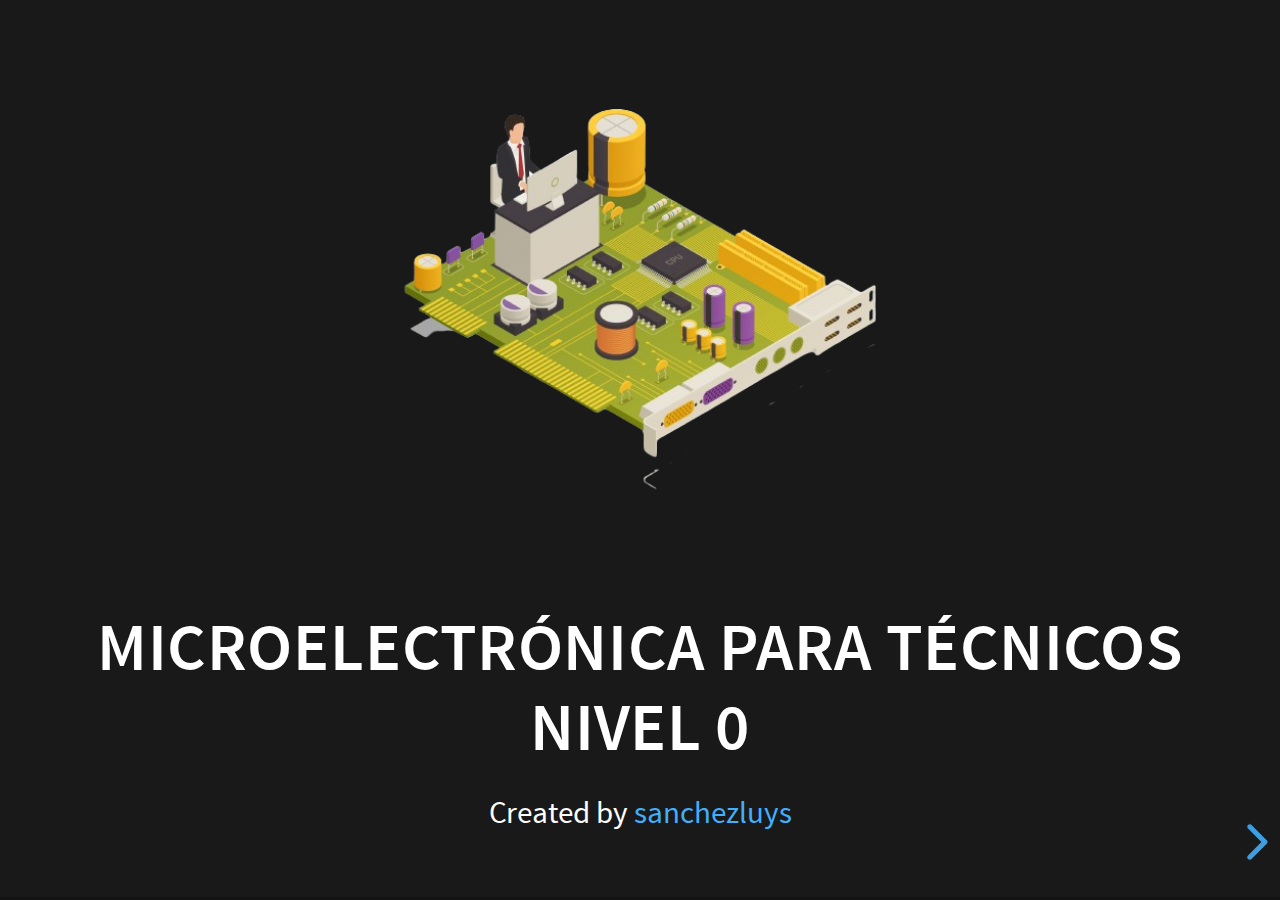
<file: index.html>
<!doctype html>
<html lang="ES">

	<head>
		<meta charset="utf-8">

		<title>sanchezluys | Microelectrónica para Técnicos Nivel 0 | v1.0 2024</title>

		<meta name="description" content="Presentacion en reveal.js para el curso de Microelectrónica">
		<meta name="author" content="Luis Sanchez - Sanchezluys">

		<meta name="apple-mobile-web-app-capable" content="yes">
		<meta name="apple-mobile-web-app-status-bar-style" content="black-translucent">

		<meta name="viewport" content="width=device-width, initial-scale=1.0">

		<link rel="stylesheet" href="dist/reset.css">
		<link rel="stylesheet" href="dist/reveal.css">
		<link rel="stylesheet" href="dist/theme/black.css" id="theme">

		<!-- Theme used for syntax highlighting of code -->
		<link rel="stylesheet" href="plugin/highlight/monokai.css">
	</head>

	<body>
		<div class="reveal">
			<div class="slides">
				<section>
					<a href="https://github.com/sanchezluys/Comfenalco_Microelectronica_Nivel_0">	
						<img src="img/logo_2.png" alt="Electronica logo" style="height: 400px; margin: 0 auto 4rem auto; background: transparent;" class="demo-logo">
					</a>
					<h3>Microelectrónica para Técnicos Nivel 0</h3>
					<p>
						<small>Created by <a href="https://www.linkedin.com/in/sanchezluys/">sanchezluys</a></small>
					</p>
				</section>

				<section>
						<img src="img/google_meet.png" alt="Google Meet" style="height: 800px; margin: 0 auto 4rem auto; background: transparent;" class="demo-logo">
				</section>

				<section>
					<img src="img/discord.png" alt="Discord" style="height: 800px; margin: 0 auto 4rem auto; background: transparent;" class="demo-logo">
				</section>

				<section>
					<img src="img/proyecto_microelectronica.png" alt="Proyecto" style="height: 800px; margin: 0 auto 4rem auto; background: transparent;" class="demo-logo">
				</section>

				<section>
					<h2>Introducción</h2>
					<section id="fragments">
						<p>Metodología</p>
						<p style="display: inline-block;" class="fragment fade-left">
							<b class="fragment highlight-green">Teoria:</b> Revisión de  los conceptos teóricos del tema en estudio
						</p>
						<p>	
							<span style="display: inline-block;" class="fragment fade-left"><b class="fragment highlight-green">Laboratorio:</b> prácticas guiadas en el manejo de herramientas para medición y mantenimiento de componentes electrónicos</span> 
							<hr>
							<span style="display: inline-block;" class="fragment fade-left">Microelectrónica - componentes discretos y los tipo SMD o de montaje superficial</span> 
						</p>
					</section>
				</section>


				<!-- Example of nested vertical slides -->
				<section>
					<section>
						<h2>herramientas y Recursos</h2>
						<p>Aplicaciones para el Celular</p>
						
						<br>
						<a href="#/5/5" class="navigate-down">
							<img class="r-frame" style="background: rgba(255,255,255,0.1);" width="178" height="238" data-src="https://static.slid.es/reveal/arrow.png" alt="Down arrow">
						</a>
					</section>

					<section>
						<h2>SMD Decoder Info</h2>
						<p>Resistencias - Capacitores - Inductores</p>
						<img src="img/smd_decoder.png" alt="SMD decoder" style="height: 400px; margin: 0 auto 4rem auto; background: transparent;" class="demo-logo">
					</section>

					<section>
						<h2>Electrodoc</h2>
						<p>Resistencias - Capacitores - Inductores - Diodos - Conectores - Calculos Basicos - Filtros</p>
						<img src="img/elecrodoc.png" alt="Electrodoc" style="height: 400px; margin: 0 auto 4rem auto; background: transparent;" class="demo-logo">
					</section>

					<section>
						<h2>All DataSheet</h2>
						<p>Hoja de Fabricante de Semiconductores</p>
						<img src="img/alldatasheet.png" alt="All Datasheet" style="height: 400px; margin: 0 auto 4rem auto; background: transparent;" class="demo-logo">
					</section>

					<section>
						<h2>Lupa</h2>
						<p>Uso de la camara del celular como microscopio</p>
						<img src="img/lupa.png" alt="Lupa" style="height: 400px; margin: 0 auto 4rem auto; background: transparent;" class="demo-logo">
					</section>


					<section>
						<h2>IA - Inteligencia Artificial Generativa</h2>
						<ol>
							<li>ChatGPT</li>
							<li>Copilot</li>
							<li>Gemini</li>
							<li>LuzIA Apk</li>
							<li>Claude.ia</li>
						</ol>
						
						<br>
						<a href="#/5">
							<img class="r-frame" style="background: rgba(255,255,255,0.1); transform: rotate(180deg);" width="178" height="238" data-src="https://static.slid.es/reveal/arrow.png" alt="Up arrow">
						</a>
					</section>
				</section>

				<section>
					<h2>Teoria</h2>
					<p>
						Repaso de conceptos fundamentales para entender el voltaje, la corriente, la resistencia y la potencia
					</p>
				</section>

				<section>
					<h2>Ley de Moore</h2>
					<img src="img/microprocesador.png" alt="Micro" style="height: 400px; margin: 0 auto 4rem auto; background: transparent;" class="demo-logo">
					<p>
						“...aproximadamente cada 2 años se duplica el número de transistores en un microprocesador....”
					</p>
				</section>

				<section>
					<h3>Modelo del Atomo</h3>
					<img src="img/atomo.png" alt="Atomo" style="height: 400px; margin: 0 auto 4rem auto; background: transparent;" class="demo-logo">
					<p>
						Modelo de Rutherford - Nucleo - electrones - orbitales
					</p>
				</section>

				<section>
					<h2>Energía</h2>
					<div style="display: flex; align-items: flex-start; justify-content: space-between;">
						<!-- Imagen a la izquierda -->
						<div style="flex: 0 0 40%; text-align: center;">
							<img src="img/energias.png" alt="Lupa" style="max-height: 400px; width: auto; background: transparent;" class="demo-logo">
						</div>
						
						<!-- Listado a la derecha con texto más pequeño y mejor ajuste -->
						<div style="flex: 1; font-size: 0.8em; max-height: 400px; overflow-y: auto; padding-left: 10px;">
							<ol>
								<li>Luz (Intensidad luminosa - candela, cd)</li>
								<li>Electricidad (Corriente eléctrica - amperio, A)</li>
								<li>Ondas (Frecuencia - hercio, Hz)</li>
								<li>Reacciones Químicas (Cantidad de sustancia - mol)</li>
								<li>Magnética (Campo magnético - tesla, T)</li>
								<li>Electromagnética (Intensidad del campo electromagnético - voltio por metro, V/m)</li>
								<li>Radioactividad (Actividad radiactiva - becquerel, Bq)</li>
								<li>Nuclear (Energía - julio, J)</li>
								<li>Sónica (Presión sonora - pascal, Pa)</li>
								<li>Iónica (Carga eléctrica - culombio, C)</li>
								<li>Metabólica (Tasa metabólica - julios por segundo, J/s)</li>
								<li>Mecánica (Fuerza - newton, N)</li>
								<li>Calor (Energía térmica - julio, J)</li>
								<li>Potencia (Potencia - vatio o watt, W)</li>
							</ol>
						</div>
					</div>
				</section>
				
				<section>
					<h2>Electricidad</h2>
					<img src="img/electricidad.png" alt="Electricidad" style="height: 400px; margin: 0 auto 4rem auto; background: transparent;" class="demo-logo">
					<p>
						Movimiento de electrónes
					</p>
				</section>

				<section>
					<h3>Ley de Ohm</h3>
					<img src="img/ley_ohm.png" alt="Ley de Ohm" style="height: 400px; margin: 0 auto 4rem auto; background: transparent;" class="demo-logo">
				</section>
				


				<section>
					<h3>Ley de Ohm - Unidades Fisicas</h3>
					<table>
						<thead>
							<tr>
								<th>⚡ Voltaje</th>
								<th>🔌 Corriente</th>
								<th>🛑 Resistencia</th>
							</tr>
						</thead>
						<tbody>
							<tr>
								<td>Fuerza con que los electrones son empujados</td>
								<td>Cantidad de electrones que se mueven a través de un Material</td>
								<td>Fuerza que se opone al paso de los electrones</td>
							</tr>
							<tr>
								<td>Voltios</td>
								<td>Amperios</td>
								<td>Ohmios</td>
							</tr>
							<tr>
								<td>V ⚡</td>
								<td>A 🔌</td>
								<td>𝞨 🛑</td>
							</tr>
						</tbody>
					</table>
				</section>

				<section>
					<h3>⚡ Ley de Ohm - Materiales 🔍</h3>
					<table>
						<thead>
							<tr>
								<th>🔋 Conductor</th>
								<th>🚫 Aislante</th>
								<th>🔀 Semiconductor</th>
							</tr>
						</thead>
						<tbody>
							<tr>
								<td>Permite el paso fácil de los electrones</td>
								<td>Material que no deja pasar electrones fácilmente</td>
								<td>Según ciertas condiciones, permite o no el paso de electrones</td>
							</tr>
							<tr style="flex: 1; font-size: 0.8em; max-height: 400px; overflow-y: auto; padding-left: 10px;">
								<td>
									Oro<br>
									Cobre<br>
									Aluminio<br>
									Hierro<br>
									Níquel<br>
									Zinc<br>
									Plomo<br>
									Platino
								</td>
								<td>
									Cerámica<br>
									Vidrio<br>
									Plástico<br>
									Papel<br>
									Madera
								</td>
								<td>
									Silicio<br>
									Germanio<br>
									Arseniuro de Galio (GaAs)<br>
									Azufre<br>
									Oxígeno<br>
									Cadmio<br>
									Selenio<br>
									Indio
								</td>
							</tr>
						</tbody>
					</table>
				</section>

				<section>
					<h3>⚡ Ley de Ohm - Materiales Plus 🔍</h3>
					<table>
						<thead>
							<tr>
								<th>🔋 Super Conductores</th>
								<th>🚫 Super Aisladores</th>
							</tr>
						</thead>
						<tbody>
							<tr>
								<td>Bajo ciertas condiciones su resistencia es casi cero</td>
								<td>Bajo ciertas condiciones su resistencia al paso de electrones es un número muy grande</td>
							</tr>
							<tr style="flex: 1; font-size: 0.8em; max-height: 400px; overflow-y: auto; padding-left: 10px;">
								<td>
									Carbono<br>
									Cadmio<br>
									Cromo<br> 
									Uranio<br>
									Litio
								</td>
								<td>
									Silicon<br>
									Aire<br>
									Vacío
								</td>
							</tr>
						</tbody>
					</table>
				</section>



				<section>
					<h3>⚡ Ley de Ohm - Ejercicios 🔍</h3>
					<table>
						<thead>
							<tr>
								<th>🔋 V-I-R</th>
								<th>🚫 W</th>
							</tr>
						</thead>
						<tbody>
							<tr>
								<td>V=I*R  I=V/R  R=V/I</td>
								<td>P=V*I</td>
							</tr>
							
						</tbody>
					</table>
				</section>

				<section>
					<h4>Herramientas Básicas *Celulares*</h4>
					<img src="img/tapete_1.JPG" alt="Celulares" style="height: 500px; margin: 0 auto 4rem auto; background: transparent;" class="demo-logo">
				</section>

				<section>
					<h4>Herramientas Básicas *Electrónica Potencia*</h4>
					<img src="img/herra_2.jpg" alt="Potencia" style="height: 500px; margin: 0 auto 4rem auto; background: transparent;" class="demo-logo">
				</section>

				<section>
					<h4>Herramientas Básicas *Electricidad*</h4>
					<img src="img/herra_3.jpg" alt="Electricidad" style="height: 500px; margin: 0 auto 4rem auto; background: transparent;" class="demo-logo">
				</section>

				<section>
					<h4>Herramientas Básicas *Electrónica Vehiculos*</h4>
					<img src="img/herr_4.jpg" alt="Ecus-Herramienta" style="height: 500px; margin: 0 auto 4rem auto; background: transparent;" class="demo-logo">
				</section>

				<section>
					<h4>Herramientas Básicas *Instrumentación Industrial*</h4>
					<img src="img/herr_5.jpg" alt="Intrumentacion" style="height: 500px; margin: 0 auto 4rem auto; background: transparent;" class="demo-logo">
				</section>

				<section>
					<h4>Herramientas Básicas *Multimetros*</h4>
					<img src="img/mul_1.JPG" alt="Multimetros" style="height: 500px; margin: 0 auto 4rem auto; background: transparent;" class="demo-logo">
				</section>
				
				<section>
					<h4>Herramientas Básicas *Multimetros Smart*</h4>
					<img src="img/mul_2.JPG" alt="Multimetros Smart" style="height: 500px; margin: 0 auto 4rem auto; background: transparent;" class="demo-logo">
				</section>


				<section>
					<section>
						<h3>Manuales de un Equipo Electrónico</h3>
						<img src="img/manuales.jpg" alt="Manuales" style="height: 300px; margin: 0 auto 4rem auto; background: transparent;" class="demo-logo">
						
						<br>
						<a href="#/23/5" class="navigate-down">
							<img class="r-frame" style="background: rgba(255,255,255,0.1);" width="178" height="238" data-src="https://static.slid.es/reveal/arrow.png" alt="Down arrow">
						</a>
					</section>

					<section>
						<h3>Manual de Usuario</h3>
						<p>Caracteristicas - Usos - Manejo Basico</p>
						<img src="img/user_manual.jpg" alt="Manual de Usuario" style="height: 300px; margin: 0 auto 4rem auto; background: transparent;" class="demo-logo">
					</section>

					<section>
						<h3>Manual de Operación</h3>
						<p>Usado en equipos especializados - Montaje - Operacion - Cuidados</p>
						<img src="img/manual_operaciones.png" alt="Manual Operaciones" style="height: 300px; margin: 0 auto 4rem auto; background: transparent;" class="demo-logo">
					</section>

					<section>
						<h3>Manual de Garantia</h3>
						<p>Contrato - Condiciones - Excepciones</p>
						<img src="img/manual_garantia.jpg" alt="Manual de Garantia" style="height: 300px; margin: 0 auto 4rem auto; background: transparent;" class="demo-logo">
					</section>

					<section>
						<h3>Manual de Servicio</h3>
						<p>Hecho por el fabricante</p>
						<div style="display: flex; justify-content: space-between;">
							<div style="flex: 1;">
								<ol>
									<li>Esquematico</li>
									<li>Servicio L0</li>
									<li>Servicio L1</li>
									<li>Diseño</li>
								</ol>
							</div>
							<div style="flex: 1; text-align: right;">
								<img src="img/manual_servicio.JPG" alt="Manual de Servicio" style="height: 300px; margin: 0; background: transparent;" class="demo-logo">
							</div>
						</div>
						<br>
						<a href="#/23">
							<img class="r-frame" style="background: rgba(255,255,255,0.1); transform: rotate(180deg);" width="178" height="238" data-src="https://static.slid.es/reveal/arrow.png" alt="Up arrow">
						</a>
					</section>
					

				</section>

				<section>
					<h2>Medidor ESR</h2>
					<img class="r-stretch" src="img/esr_1.png" />
				</section>

				<section>
					<h2>Medidor ESR</h2>
					<img class="r-stretch" src="img/esr_2.png" />
				</section>

				<section>
					<h2>Medidor ESR</h2>
					<img class="r-stretch" src="img/esr_3.png" />
				</section>

				<section>
					<h2>Medidor ESR</h2>
					<img class="r-stretch" src="img/esr_4.png" />
				</section>

				<section>
					<section>
						<h3>Cuidados en la Electrónica</h3>
						<img src="img/advertencia.jpg" alt="Advertencia" style="height: 300px; margin: 0 auto 4rem auto; background: transparent;" class="demo-logo">
						
						<br>
						<a href="#/28/6" class="navigate-down">
							<img class="r-frame" style="background: rgba(255,255,255,0.1);" width="178" height="238" data-src="https://static.slid.es/reveal/arrow.png" alt="Down arrow">
						</a>
					</section>

					<section>
						<h3>Estática</h3>
						<p>Electrónes acumulados - Efecto punta</p>
						<img src="img/estatica.JPG" alt="Estatica" style="height: 300px; margin: 0 auto 4rem auto; background: transparent;" class="demo-logo">
					</section>

					<section>
						<h3>Temperatura</h3>
						<p>Altas temperaturas - Calor - Recalentamiento</p>
						<img src="img/temperatura.jpg" alt="Temperatura" style="height: 300px; margin: 0 auto 4rem auto; background: transparent;" class="demo-logo">
					</section>

					<section>
						<h3>Humedad</h3>
						<p>Corrosion - Capacitancias - Cortos electricos</p>
						<img src="img/corrosion_2.jpeg" alt="Humedad" style="height: 300px; margin: 0 auto 4rem auto; background: transparent;" class="demo-logo">
					</section>

					<section>
						<h3>Polvo</h3>
						<p>Estática - Adiabatico - Mas Calor</p>
						<img src="img/polvo.jpg" alt="Polvo" style="height: 300px; margin: 0 auto 4rem auto; background: transparent;" class="demo-logo">
					</section>

					<section>
						<h3>Vibración mecánica</h3>
						<p>Movimiento - Oscilaciones - Frecuencia</p>
						<img src="img/vibraciones.png" alt="Vibraciones" style="height: 300px; margin: 0 auto 4rem auto; background: transparent;" class="demo-logo">
					</section>

					<section>
						<h3>Equipos de protección</h3>
						<p>EPP - Seguridad</p>
						<img src="img/epp.jpg" alt="EPP" style="height: 300px; margin: 0 auto 4rem auto; background: transparent;" class="demo-logo">

						<br>
						<a href="#/28">
							<img class="r-frame" style="background: rgba(255,255,255,0.1); transform: rotate(180deg);" width="178" height="238" data-src="https://static.slid.es/reveal/arrow.png" alt="Up arrow">
						</a>
					</section>

				</section>
				
				<section data-auto-animate data-auto-animate-easing="cubic-bezier(0.770, 0.000, 0.175, 1.000)">
					<h2>Calor - Corriente - Voltaje</h2>
					<p>Componentes Básicos Resistor-Capacitor-Inductor</p>
					<div class="r-hstack justify-center">
						<div data-id="box1" style="background: #999; width: 100px; height: 100px; margin: 10px; border-radius: 5px;">R</div>
						<div data-id="box2" style="background: #999; width: 100px; height: 100px; margin: 10px; border-radius: 5px;">L</div>
						<div data-id="box3" style="background: #999; width: 100px; height: 100px; margin: 10px; border-radius: 5px;">C</div>
					</div>
				</section>
				
				<section data-auto-animate data-auto-animate-easing="cubic-bezier(0.770, 0.000, 0.175, 1.000)">
					<div class="r-hstack justify-center">
						<div data-id="box1" data-auto-animate-delay="0" style="background: rgba(0, 153, 255, 0.74); width: 500px; height: 300px; margin: 10px;">R<img  src="img/r_simbolo.png" alt="R simbolo" /></div>
						<div data-id="box2" data-auto-animate-delay="0.1" style="background: magenta; width: 500px; height: 300px; margin: 10px;">L<img  src="img/l_simbolo.png" alt="L simbolo" /></div>
						<div data-id="box3" data-auto-animate-delay="0.2" style="background: rgba(0, 255, 34, 0.466); width: 500px; height: 300px; margin: 10px;">C<img  src="img/c_simbolo.png" alt="C simbolo"/></div>
					</div>
					<h4 style="margin-top: 20px;">Símbolos Normas [IEC] [DIN] [ANSI]</h4>
				</section>


				<section>
					<h4>Capacitores Discretos</h4>
					<img src="img/capacitores/capacitores_discretos.jpg" />
				</section>

				<section>
					<h4>Capacitores por material de construcción</h4>
					<img src="img/capacitores/capacitores_por_material.jpg" />
				</section>

				<section>
					<h4>Capacitores tipos</h4>
					<img src="img/capacitores/capacitores_tipos_1.jpg" />
				</section>

				<section>
					<h4>Capacitores SMD Aceite y Papel</h4>
					<img src="img/capacitores/capacitores_smd_1.png" alt="capacitor aceite y papel"
							style="height: 600px; margin: 0 auto 4rem auto; background: transparent;" class="demo-logo" />
				</section>

				<section>
					<h4>Capacitores SMD Cerámicos</h4>
					<img src="img/capacitores/capacitores_smd_ceramicos.jpg" alt="capacitor smd ceramico"
							style="height: 600px; margin: 0 auto 4rem auto; background: transparent;" class="demo-logo" />
				</section>

				<section>
					<h4>C: 18uF 6.3V 0805</h4>
					<img class="r-stretch" src="img/capacitores/CERAMIC-CAPACITOR.jpg" />
				</section>

				<section>
					<h4>Capacitores Medidas</h4>
					<img src="img/capacitores/capacitor_medidas.png" alt="capacitor medidas"
							style="height: 500px; margin: 0 auto 4rem auto; background: transparent;" class="demo-logo" />
				</section>

				<section>
					<h4>Capacitores SMD Tantalio</h4>
					<img src="img/capacitores/capacitores_tantalio.png" alt="capacitor tantalio"
							style="height: 400px; margin: 0 auto 4rem auto; background: transparent;" class="demo-logo" />
				</section>

				<section data-background="img/capacitores/c_ecuaciones.png" data-background-size="80% 80%">
					<p style="flex: 1; font-size: 0.5em; overflow-y: auto; padding-left: 5px; color:black">Tomado de KhanAcademyEspañol</p>
				</section>

				<section>
					<h4>Midiendo Capacitancia</h4>
					<div style="display: flex; align-items: flex-start; justify-content: space-between;">
						<!-- Imagen a la izquierda -->
						<div style="flex: 0 0 60%; text-align: center;">
							<img src="img/capacitores/medir_capacitor.png" alt="medir capacitancia" style="max-height: 500px; width: auto; background: transparent;" class="demo-logo">
						</div>
						
						<!-- Listado a la derecha con texto más pequeño y mejor ajuste -->
						<div style="flex: 1; font-size: 0.6em; max-height: 400px; overflow-y: auto; padding-left: 5px;">
							<ol>
								<li>Con ohmios - se carga y descarga </li>
								<li>Con capacímetro</li>
								<li>Con medidor ESR</li>
								
							</ol>
							<hr>
							<ul>
								<li>⚠️ Siempre se debe descargar primero</li>
								<li>⚠️ Riesgo Eléctrico</li>
							</ul>
						</div>
					</div>
				</section>

				<section>
					<h5>Carta de Fallas del Capacitor</h5>
				
					<div style="flex: 1; font-size: 0.5em; max-height: 500px; max-width: 100%;  overflow-y: auto; padding-left: 10px;">
				
						<table>
							<thead>
								<tr>
									<th style="vertical-align: middle;">🚫 Falla</th>
									<th style="vertical-align: middle;">📝 Descripción</th>
									<th style="vertical-align: middle;">🔍 Posibles Causas</th>
								</tr>
							</thead>
							<tbody>
								<tr>
									<td style="vertical-align: middle;">Cortocircuito</td>
									<td style="vertical-align: middle;">El capacitor presenta una resistencia muy baja o nula entre sus
										terminales.</td>
									<td style="vertical-align: middle;">
										<ul>
											<li>Exceso de voltaje aplicado</li>
											<li>Deterioro del dieléctrico</li>
											<li>Defecto de fabricación</li>
										</ul>
									</td>
								</tr>
								<tr>
									<td style="vertical-align: middle;">Capacidad Reducida</td>
									<td style="vertical-align: middle;">El valor de capacidad es menor al especificado.</td>
									<td style="vertical-align: middle;">
										<ul>
											<li>Envejecimiento</li>
											<li>Temperatura excesiva</li>
											<li>Fugas internas</li>
										</ul>
									</td>
								</tr>
								<tr>
									<td style="vertical-align: middle;">Fugas de Corriente</td>
									<td style="vertical-align: middle;">El capacitor permite el paso de corriente continua.</td>
									<td style="vertical-align: middle;">
										<ul>
											<li>Deterioro del dieléctrico</li>
											<li>Contaminación interna</li>
											<li>Daño físico</li>
										</ul>
									</td>
								</tr>
								<tr>
									<td style="vertical-align: middle;">Capacitor Abierto</td>
									<td style="vertical-align: middle;">El capacitor no presenta continuidad entre sus terminales.</td>
									<td style="vertical-align: middle;">
										<ul>
											<li>Conexiones internas rotas</li>
											<li>Daño mecánico</li>
											<li>Defecto de fabricación</li>
										</ul>
									</td>
								</tr>
								<tr>
									<td style="vertical-align: middle;">Pérdida de Capacitancia</td>
									<td style="vertical-align: middle;">El capacitor pierde su capacidad de almacenar carga con el
										tiempo.</td>
									<td style="vertical-align: middle;">
										<ul>
											<li>Envejecimiento</li>
											<li>Ciclos térmicos</li>
											<li>Sobrecarga</li>
										</ul>
									</td>
								</tr>
								<tr>
									<td style="vertical-align: middle;">Sobrecalentamiento</td>
									<td style="vertical-align: middle;">El capacitor se calienta excesivamente durante su operación.
									</td>
									<td style="vertical-align: middle;">
										<ul>
											<li>Exceso de corriente</li>
											<li>Ventilación inadecuada</li>
											<li>Deterioro del dieléctrico</li>
										</ul>
									</td>
								</tr>
								<tr>
									<td style="vertical-align: middle;">Explosión</td>
									<td style="vertical-align: middle;">El capacitor se rompe o explota.</td>
									<td style="vertical-align: middle;">
										<ul>
											<li>Exceso de voltaje</li>
											<li>Polaridad invertida</li>
											<li>Defecto de fabricación</li>
										</ul>
									</td>
								</tr>
							</tbody>
						</table>
				
					</div>
				
				
				</section>


				<section>
					<section>
						<h4>El Inductor - Bobina - Solenoide - Coil</h4>
						<img src="img/inductores/inductor.jpg" alt="Inductor"
							style="height: 400px; margin: 0 auto 4rem auto; background: transparent;" class="demo-logo">
				
						<br>
						<a href="#/42/13" class="navigate-down">
							<img class="r-frame" style="background: rgba(255,255,255,0.1);" width="178" height="150"
								data-src="https://static.slid.es/reveal/arrow.png" alt="Down arrow">
						</a>
					</section>
				
					<section>
						<h4>Bobinas discretas</h4>
						<img src="img/inductores/l_1.jpg" alt="tipos"
							style="height: 500px; margin: 0 auto 4rem auto; background: transparent;" class="demo-logo">
					</section>

					<section>
						<h4>Bobinas discretas 2</h4>
						<img src="img/inductores/l_dis_2.webp" alt="l discretas"
							style="height: 500px; margin: 0 auto 4rem auto; background: transparent;" class="demo-logo">
					</section>
				
					<section>
						<h4>Tipo de Bobinas</h4>
						<img src="img/inductores/l_2.jpg" alt="tipos boninas"
							style="height: 600px; margin: 0 auto 4rem auto; background: transparent;" class="demo-logo">
					</section>
				
					<section>
						<h4>Modelos</h4>
						<img src="img/inductores/l_3.webp" alt="modelos variados"
							style="height: 600px; margin: 0 auto 4rem auto; background: transparent;" class="demo-logo">
					</section>
				
					<section>
						<h4>Toroidales</h4>
						<img src="img/inductores/l_toroide.png" alt="toroidal" style="height: 500px; margin: 0 auto 4rem auto; background: transparent;"
							class="demo-logo">
					</section>
				
					<section>
						<h4>Tipo SMD 1</h4>
						<img src="img/inductores/l_smd_1.jpg" alt="bobinas smd"
							style="height: 600px; margin: 0 auto 4rem auto; background: transparent;" class="demo-logo">
					</section>

					<section>
						<h4>Tipo SMD 2</h4>
						<img src="img/inductores/l_smd_2.webp" alt="bobinas smd2"
							style="height: 600px; margin: 0 auto 4rem auto; background: transparent;" class="demo-logo">
					</section>

					<section>
						<h4>Tipo SMD 3</h4>
						<img src="img/inductores/l_smd_3.jpg" alt="bobinas smd3"
							style="height: 600px; margin: 0 auto 4rem auto; background: transparent;" class="demo-logo">
					</section>

					<section>
						<h4>Tipo SMD 4</h4>
						<img src="img/inductores/l_smd_4.webp" alt="bobinas smd4"
							style="height: 600px; margin: 0 auto 4rem auto; background: transparent;" class="demo-logo">
					</section>

					<section>
						<h4>Tipo SMD 5</h4>
						<img src="img/inductores/l_smd_5.webp" alt="bobinas smd5"
							style="height: 600px; margin: 0 auto 4rem auto; background: transparent;" class="demo-logo">
					</section>

					<section>
						<h4>Tipo SMD 6</h4>
						<img src="img/inductores/l_smd_6.jpg" alt="bobinas smd6"
							style="height: 600px; margin: 0 auto 4rem auto; background: transparent;" class="demo-logo">
					</section>
					
					<section>
						<h4>Tipo SMD 7</h4>
						<img src="img/inductores/l_smd_7.jpg" alt="bobinas smd7"
							style="height: 600px; margin: 0 auto 4rem auto; background: transparent;" class="demo-logo">
					</section>

					<section>
						<h4>Tipo SMD 8</h4>
						
						<img src="img/inductores/l_smd_8.webp" alt="bobinas smd8" style="height: 400px; margin: 0 auto 4rem auto; background: transparent;"
							class="demo-logo">
						<br>
						<a href="#/42">
							<img class="r-frame" style="background: rgba(255,255,255,0.1); transform: rotate(180deg);" width="178"
								height="200" data-src="https://static.slid.es/reveal/arrow.png" alt="Up arrow">
						</a>
					</section>
				
				</section>

				<section>
					<img src="img/inductores/l_ecuaciones.png" alt="ecuaciones del inductor"
						style="height: 550px; width: 90%; margin: 0 auto 4rem auto; background: transparent;" class="demo-logo" />
					<p style="flex: 1; font-size: 0.5em; overflow-y: auto; padding-left: 5px; color: white">Tomado de KhanAcademyEspañol</p>
				</section>

				<section>
					<h4>Midiendo Inductancias</h4>
					<div style="display: flex; align-items: flex-start; justify-content: space-between;">
						<!-- Imagen a la izquierda -->
						<div style="flex: 0 0 60%; text-align: center;">
							<img src="img/inductores/l_medir.webp" alt="medir inductancia"
								style="max-height: 500px; width: auto; background: transparent;" class="demo-logo">
						</div>
				
						<!-- Listado a la derecha con texto más pequeño y mejor ajuste -->
						<div style="flex: 1; font-size: 0.6em; max-height: 400px; overflow-y: auto; padding-left: 5px;">
							<ol>
								<li>Por medición indirecta con Osciloscopio y Generador de señales</li>
								<li>Con Multímetro en escala de ohmios - Baja resistencia</li>
								<li>Con Inductómetro</li>
								<li>Con medidor ESR</li>
							</ol>
							<hr>
							<ul>
								<li>⚠️ Siempre se debe descargar primero</li>
								<li>⚠️ Riesgo Eléctrico</li>							
							</ul>
						</div>
					</div>
				</section>

				<section>
					<h5>Carta de Fallas del Inductor</h5>
				
					<div style="flex: 1; font-size: 0.5em; max-height: 500px; max-width: 100%;  overflow-y: auto; padding-left: 10px;">
				
						<table>
							<thead>
								<tr>
									<th>⚠️ Falla</th>
									<th>📝 Descripción</th>
									<th>🔍 Posibles Causas</th>
								</tr>
							</thead>
							<tbody>
								<tr>
									<td>🔥 <strong>Corto circuito</strong></td>
									<td>La bobina se calienta excesivamente y no funciona correctamente.</td>
									<td>
										- Aislamiento dañado.<br>
										- Exceso de corriente.<br>
										- Falla en el núcleo magnético.
									</td>
								</tr>
								<tr>
									<td>💨 <strong>Sobrecalentamiento</strong></td>
									<td>La bobina se calienta pero no hay corto circuito, aunque puede afectar el rendimiento.</td>
									<td>
										- Sobrecarga de corriente.<br>
										- Ventilación inadecuada.<br>
										- Exceso de ciclos de trabajo.
									</td>
								</tr>
								<tr>
									<td>🌀 <strong>Vibración excesiva</strong></td>
									<td>Se siente una vibración constante al tacto o produce ruidos.</td>
									<td>
										- Montaje incorrecto.<br>
										- Desgaste mecánico.<br>
										- Resonancia magnética.
									</td>
								</tr>
								<tr>
									<td>⚡ <strong>Falla de aislamiento</strong></td>
									<td>Pérdida de aislamiento que causa chispas o ruido eléctrico.</td>
									<td>
										- Desgaste del aislamiento.<br>
										- Sobrecargas continuas.<br>
										- Humedad.
									</td>
								</tr>
								<tr>
									<td>🔋 <strong>Pérdida de inductancia</strong></td>
									<td>La bobina no genera la inductancia esperada, afectando el circuito.</td>
									<td>
										- Cortocircuito en espiras.<br>
										- Degradación del núcleo.<br>
										- Desalineación del devanado.
									</td>
								</tr>
								<tr>
									<td>🚫 <strong>Interrupción de circuito</strong></td>
									<td>La bobina deja de conducir corriente, interrumpiendo el flujo de energía.</td>
									<td>
										- Rotura de espiras.<br>
										- Conexiones flojas.<br>
										- Falla en terminales.
									</td>
								</tr>
								<tr>
									<td>💥 <strong>Ruptura del núcleo</strong></td>
									<td>Daño físico visible en el núcleo magnético de la bobina.</td>
									<td>
										- Golpes o daños mecánicos.<br>
										- Sobrecargas térmicas.
									</td>
								</tr>
							</tbody>
						</table>
				
					</div>
				
				
				</section>

				<section>
					<section>
						<h4>El Resistor - Resistencia</h4>
						<img src="img/resistores/r_1.webp" alt="Resistor"
							style="height: 400px; margin: 0 auto 4rem auto; background: transparent;" class="demo-logo">
				
						<br>
						<a href="#/46/7" class="navigate-down">
							<img class="r-frame" style="background: rgba(255,255,255,0.1);" width="178" height="150"
								data-src="https://static.slid.es/reveal/arrow.png" alt="Down arrow">
						</a>
					</section>
				
					<section>
						<h4>Resistencias discretas</h4>
						<img src="img/resistores/r_2.jpg" alt="resistencias discretas"
							style="height: 500px; margin: 0 auto 4rem auto; background: transparent;" class="demo-logo">
					</section>
				
					<section>
						<h4>Resistencias de Potencia</h4>
						<img src="img/resistores/r_3.jpg" alt="resistencias de potencia"
							style="height: 500px; margin: 0 auto 4rem auto; background: transparent;" class="demo-logo">
					</section>
				
					<section>
						<h4>Resistencias Industriales</h4>
						<img src="img/resistores/r_4.png" alt="resistencias industriales"
							style="height: 500px; margin: 0 auto 4rem auto; background: transparent;" class="demo-logo">
					</section>

					<section>
						<h4>Resistencias SMD</h4>
						<img src="img/resistores/resistencias-smd-14w_1-26b38638.jpg" alt="resistencias smd"
							style="height: 500px; margin: 0 auto 4rem auto; background: transparent;" class="demo-logo">
					</section>
				
					<section>
						<img src="img/resistores/Res_SMD_Dimensiones.png" alt="smd medidas"
							style="height: 650px; margin: 0 auto 4rem auto; background: transparent;" class="demo-logo">
					</section>
				
					<section>
						
						<img src="img/resistores/maxresdefault_480x480.webp" alt="redes smd"
							style="height: 600px; margin: 0 auto 4rem auto; background: transparent;" class="demo-logo">
					</section>
				
					<section>
						<h4>Array SMD</h4>
						<img src="img/resistores/D_NQ_NP_614113-MLA44203582700_112020-O.webp" alt="Array SMD"
							style="height: 400px; margin: 0 auto 4rem auto; background: transparent;" class="demo-logo">
						
						<br>
						<a href="#/46">
							<img class="r-frame" style="background: rgba(255,255,255,0.1); transform: rotate(180deg);" width="178" height="200"
									data-src="https://static.slid.es/reveal/arrow.png" alt="Up arrow">
						</a>
					</section>
				
					
				
				</section>

				<section>
					<h5>Cálculos en Resistor</h5>
					<img src="img/resistores/r_calculos.png" alt="ecuaciones del resistor"
						style="height: 500px; width: 90%; margin: 0 auto 4rem auto; background: transparent;" class="demo-logo" />
					<p style="flex: 1; font-size: 0.5em; overflow-y: auto; padding-left: 5px; color: white">Tomado de KhanAcademyEspañol
					</p>
				</section>

				<section>
					<h4>Midiendo Resistencias</h4>
					<div style="display: flex; align-items: flex-start; justify-content: space-between;">
						<!-- Imagen a la izquierda -->
						<div style="flex: 0 0 70%; text-align: center;">
							<img src="img/resistores/Como-Medir-la-Resistencia-con-un-Multimetro.jpg" alt="medir resistencia" style="max-height: 600px; width: auto; background: transparent;" class="demo-logo">
						</div>
				
						<!-- Listado a la derecha con texto más pequeño y mejor ajuste -->
						<div style="flex: 1; font-size: 0.6em; max-height: 400px; overflow-y: auto; padding-left: 5px;">
							<ol>
								<li>Con Multímetro en escala de ohmios - en escala cerca del valor nominal</li>
								<li>Con medidor ESR</li>
							</ol>
							<hr>
							<ol>⚠️ Evitar tocar con ambas manos, afecta la medición</ol>
						</div>
					</div>
				</section>
				
				<section>
					<h5>Carta de Fallas de la Resistencia</h5>
				
					<div style="flex: 1; font-size: 0.5em; max-height: 500px; max-width: 100%; overflow-y: auto; padding-left: 10px;">
				
						<table>
							<thead>
								<tr>
									<th>⚠️ Falla</th>
									<th>📝 Descripción</th>
									<th>🔍 Posibles Causas</th>
								</tr>
							</thead>
							<tbody>
								<tr>
									<td>🔥 <strong>Corto circuito</strong></td>
									<td>La resistencia conduce demasiada corriente, lo que puede causar sobrecalentamiento o fallo en el
										circuito.</td>
									<td>
										- Resistencia de valor inadecuado.<br>
										- Sobrecarga de corriente.<br>
										- Daños en el material resistivo.
									</td>
								</tr>
								<tr>
									<td>💨 <strong>Sobrecalentamiento</strong></td>
									<td>La resistencia se calienta excesivamente, comprometiendo su capacidad de disipar energía.</td>
									<td>
										- Valor de resistencia incorrecto.<br>
										- Ventilación insuficiente.<br>
										- Exceso de voltaje aplicado.
									</td>
								</tr>
								<tr>
									<td>💥 <strong>Rotura física</strong></td>
									<td>La resistencia presenta daños físicos como grietas o ruptura.</td>
									<td>
										- Impacto mecánico.<br>
										- Sobrecarga térmica.<br>
										- Ciclos repetidos de calentamiento y enfriamiento.
									</td>
								</tr>
								<tr>
									<td>⚡ <strong>Fallo de aislamiento</strong></td>
									<td>Pérdida de aislamiento que causa cortocircuitos o fugas eléctricas.</td>
									<td>
										- Humedad o contaminación.<br>
										- Desgaste del revestimiento.<br>
										- Exceso de voltaje aplicado.
									</td>
								</tr>
								<tr>
									<td>🔋 <strong>Variación en el valor de resistencia</strong></td>
									<td>El valor de la resistencia cambia, afectando el rendimiento del circuito.</td>
									<td>
										- Daño en el material resistivo.<br>
										- Sobrecarga continua.<br>
										- Exposición a altas temperaturas.
									</td>
								</tr>
								<tr>
									<td>🚫 <strong>Interrupción de circuito</strong></td>
									<td>La resistencia deja de conducir corriente, interrumpiendo el flujo de energía en el circuito.
									</td>
									<td>
										- Rotura interna del material resistivo.<br>
										- Conexiones sueltas.<br>
										- Falla en terminales.
									</td>
								</tr>
								<tr>
									<td>⚙️ <strong>Inestabilidad térmica</strong></td>
									<td>La resistencia muestra variaciones bruscas de temperatura, afectando su rendimiento.</td>
									<td>
										- Material resistivo defectuoso.<br>
										- Exceso de potencia disipada.<br>
										- Mala disipación de calor.
									</td>
								</tr>
							</tbody>
						</table>
				
					</div>
				
				</section>


				<section>
					<section>
						<h4>El Diodo</h4>
						<img src="img/diodos/d_1.jpg" alt="Diodos"
							style="height: 450px; margin: 0 auto 4rem auto; background: transparent; box-shadow: 0 0 10px 10px rgb(150, 156, 238); border-radius: 20px;" class="demo-logo">
				
						<br>
						<a href="#/50/10" class="navigate-down">
							<img class="r-frame" style="background: rgba(255,255,255,0.1);" width="120" height="120"
								data-src="https://static.slid.es/reveal/arrow.png" alt="Down arrow">
						</a>
					</section>
				
					<section>
						<h4>Diodos discretos</h4>
						<img src="img/diodos/d_discretos.webp" alt="diodos discretos" style="height: 500px; margin: 0 auto 4rem auto; background: transparent; 
					         box-shadow: 0 0 10px 10px rgb(150, 156, 238); border-radius: 20px;" class="demo-logo">
					</section>


					<section>
						<h4>Diodos discretos 2</h4>
						<img src="img/diodos/d_discretos_2.jpg" alt="diodos discretos2"
							style="height: 500px; margin: 0 auto 4rem auto; background: transparent; box-shadow: 0 0 10px 10px rgb(150, 156, 238); border-radius: 20px;" class="demo-logo">
					</section>
				
					<section>
						<h4>Diodos de Potencia</h4>
						<img src="img/diodos/Diodos_de_potencia.jpg" alt="diodos de potencia"
							style="height: 500px; margin: 0 auto 4rem auto; background: transparent; box-shadow: 0 0 10px 10px rgb(150, 156, 238); border-radius: 20px;" class="demo-logo">
					</section>

					<section>
						<img src="img/diodos/ejemplos_led.jpg" alt="diodos led"
							style="height: 600px; margin: 0 auto 4rem auto; background: transparent; box-shadow: 0 0 10px 10px rgb(150, 156, 238); border-radius: 20px;"
							class="demo-logo">
					</section>

					<section>
						<h4>Diodo LED</h4>
						<img src="img/diodos/diodo_led.png" alt="diodos smd1"
							style="height: 500px; margin: 0 auto 4rem auto; background: transparent; box-shadow: 0 0 10px 10px rgb(150, 156, 238); border-radius: 20px;"
							class="demo-logo">
					</section>

					<section>
						
						<img src="img/diodos/smd-led-size-comparison-2.jpg" alt="diodos led smd"
							style="height: 500px; margin: 0 auto 4rem auto; background: transparent; box-shadow: 0 0 10px 10px rgb(150, 156, 238); border-radius: 20px;"
							class="demo-logo">
					</section>
				
					<section>
						<h4>Diodos SMD</h4>
						<img src="img/diodos/diodo_ss_14_1_a_40_v.jpg" alt="diodos smd2"
							style="height: 500px; margin: 0 auto 4rem auto; background: transparent; box-shadow: 0 0 10px 10px rgb(150, 156, 238); border-radius: 20px;"
							class="demo-logo">
					</section>
					
					<section>
						<h4>Diodos SMD2</h4>
						<img src="img/diodos/d_2.png" alt="diodos smd2"
							style="height: 500px; margin: 0 auto 4rem auto; background: transparent; box-shadow: 0 0 10px 10px rgb(150, 156, 238); border-radius: 20px;"
							class="demo-logo">
					</section>

					<section>
						<h4>Diodos SMD3</h4>
						<img src="img/diodos/41Pd8w0IpoL.jpg" alt="diodos smd3"
							style="height: 500px; margin: 0 auto 4rem auto; background: transparent; box-shadow: 0 0 10px 10px rgb(150, 156, 238); border-radius: 20px;"
							class="demo-logo">
					</section>
					
					<section>
						<h4>Diodos SMD4</h4>
						<img src="img/diodos/Pinagens-de-Diodos-SMD.png" alt="diodos smd4"
							style="height: 450px; margin: 0 auto 4rem auto; background: transparent; box-shadow: 0 0 10px 10px rgb(150, 156, 238); border-radius: 20px;"
							class="demo-logo">
						<br>
						<a href="#/50">
							<img class="r-frame" style="background: rgba(255,255,255,0.1); transform: rotate(180deg);" width="120" height="120"
								data-src="https://static.slid.es/reveal/arrow.png" alt="Up arrow">
						</a>
					</section>
				
				</section>
				
				<section>
					<h5>Union PN</h5>
					<img src="img/diodos/Diodo_pn_-_zona_de_carga_espacial.png" alt="union pn"
						style="height: 550px; width: 90%; margin: 0 auto 4rem auto; background: transparent; box-shadow: 0 0 10px 10px rgb(150, 156, 238); border-radius: 20px;"
						class="demo-logo" />
				</section>

				<section>
					<h5>Union PN - Polarización</h5>
					<img src="img/diodos/polarizacion-directa-diodo-union-pn_786898-127.avif" alt="union pn polarización"
						style="height: 550px; width: 90%; margin: 0 auto 4rem auto; background: transparent; box-shadow: 0 0 10px 10px rgb(150, 156, 238); border-radius: 20px;"
						class="demo-logo" />
				</section>

				<section>
					<h5>Obleas de Semiconductor</h5>
					<img src="img/diodos/obleas-de-silicio-1.jpg" alt="obleas"
						style="height: 550px; width: 90%; margin: 0 auto 4rem auto; background: transparent; box-shadow: 0 0 10px 10px rgb(150, 156, 238); border-radius: 20px;"
						class="demo-logo" />
				</section>


				<section>
					<h5>SMD Equivalencias</h5>
					<img src="img/diodos/d_3.png" alt="smd equivalencia"
						style="height: 550px; width: 90%; margin: 0 auto 4rem auto; background: transparent; box-shadow: 0 0 10px 10px rgb(150, 156, 238); border-radius: 20px;"
						class="demo-logo" />
				</section>

				<section>
					<h5>Simbolos</h5>
					<img src="img/diodos/Tipos-de-Diodos.jpg" alt="simbolos"
						style="height: 550px; width: 90%; margin: 0 auto 4rem auto; background: transparent; box-shadow: 0 0 10px 10px rgb(150, 156, 238); border-radius: 20px;"
						class="demo-logo" />
				</section>

				<section>
					<h5>Hoja de Fabricante o Data DataSheet</h5>
					<img src="img/diodos/d_datasheet_1.png" alt="datasheet"
						style="height: 550px; width: 90%; margin: 0 auto 4rem auto; background: transparent; box-shadow: 0 0 10px 10px rgb(150, 156, 238); border-radius: 20px;" class="demo-logo" />
					
				</section>
				
				<section>
					<h4>Midiendo Diodos</h4>
					<div style="display: flex; align-items: flex-start; justify-content: space-between;">
						<!-- Imagen a la izquierda -->
						<div style="flex: 0 0 70%; text-align: center;">
							<img src="img/diodos/teste-diodo-retificador.jpg" alt="medir diodos"
								style="max-height: 500px; width: auto; background: transparent; box-shadow: 0 0 10px 10px rgb(150, 156, 238); border-radius: 20px;" class="demo-logo">
						</div>
				
						<!-- Listado a la derecha con texto más pequeño y mejor ajuste -->
						<div style="flex: 1; font-size: 0.6em; max-height: 400px; overflow-y: auto; padding-left: 5px;">
							<ol>
								<li>Con Multímetro en escala de ohmios</li>
								<li>Con Multímetro en escala de diodos</li>
								<li>Con medidor ESR</li>
							</ol>
							<hr>
							<ol>⚠️ El medidor debe ser capaz de entregar en la medición un voltaje mayor al voltaje de polarización (Vf) en directo para poder medir</ol>
						</div>
					</div>
				</section>
				
				<section>
					<h5>Carta de Fallas del Diodo</h5>
				
					<div style="flex: 1; font-size: 0.5em; max-height: 500px; max-width: 100%; overflow-y: auto; padding-left: 10px;">
				
						<table>
							<thead>
								<tr>
									<th>⚠️ Falla</th>
									<th>📝 Descripción</th>
									<th>🔍 Posibles Causas</th>
								</tr>
							</thead>
							<tbody>
								<tr>
									<td>🔥 <strong>Corto circuito</strong></td>
									<td>El diodo permite el paso de corriente en ambas direcciones, perdiendo su capacidad de
										rectificación.</td>
									<td>
										- Sobrecarga de corriente.<br>
										- Exceso de temperatura.<br>
										- Diodo defectuoso o envejecido.
									</td>
								</tr>
								<tr>
									<td>💨 <strong>Sobrecalentamiento</strong></td>
									<td>El diodo se calienta más allá de sus especificaciones, comprometiendo su funcionamiento.</td>
									<td>
										- Exceso de corriente.<br>
										- Mala disipación de calor.<br>
										- Uso prolongado a alta potencia.
									</td>
								</tr>
								<tr>
									<td>💥 <strong>Fallo de polarización inversa</strong></td>
									<td>El diodo no bloquea correctamente el paso de corriente en polarización inversa.</td>
									<td>
										- Voltaje inverso excesivo.<br>
										- Degradación del material semiconductor.<br>
										- Cortocircuito interno.
									</td>
								</tr>
								<tr>
									<td>⚡ <strong>Fuga de corriente</strong></td>
									<td>El diodo permite el paso de una pequeña cantidad de corriente en polarización inversa.</td>
									<td>
										- Daño en la unión del diodo.<br>
										- Alta temperatura ambiental.<br>
										- Defectos en el proceso de fabricación.
									</td>
								</tr>
								<tr>
									<td>🔋 <strong>Caída de tensión excesiva</strong></td>
									<td>El voltaje en el diodo es más alto de lo normal cuando está en conducción directa.</td>
									<td>
										- Daño interno en la unión del diodo.<br>
										- Corriente de conducción demasiado alta.<br>
										- Degradación del material semiconductor.
									</td>
								</tr>
								<tr>
									<td>🚫 <strong>Apertura del circuito</strong></td>
									<td>El diodo deja de conducir corriente incluso en polarización directa, interrumpiendo el flujo en
										el circuito.</td>
									<td>
										- Daño físico en el diodo.<br>
										- Conexiones sueltas o dañadas.<br>
										- Quemado por sobrecorriente.
									</td>
								</tr>
								<tr>
									<td>⚙️ <strong>Inestabilidad térmica</strong></td>
									<td>El diodo muestra variaciones de temperatura bruscas que afectan su capacidad de operación.</td>
									<td>
										- Material semiconductor defectuoso.<br>
										- Exceso de corriente disipada.<br>
										- Ventilación insuficiente.
									</td>
								</tr>
							</tbody>
						</table>
				
					</div>
				</section>

				<section>
					<section>
						<h4>El SCR - Diodo Controlado</h4>
						<img src="img/scr/scr_1.png" alt="diodo scr"
							style="height: 450px; margin: 0 auto 4rem auto; background: transparent; box-shadow: 0 0 10px 10px rgb(150, 156, 238); border-radius: 20px;" class="demo-logo">
				
						<br>
						<a href="#/59/5" class="navigate-down">
							<img class="r-frame" style="background: rgba(255,255,255,0.1);" width="120" height="120"
								data-src="https://static.slid.es/reveal/arrow.png" alt="Down arrow">
						</a>
					</section>
				
					<section>
						<h4>SCR discretos</h4>
						<img src="img/scr/scr_2.webp" alt="scr discretos"
							style="height: 500px; margin: 0 auto 4rem auto; background: transparent;" class="demo-logo">
					</section>
					
					<section>
						<h4>SCR discretos 2</h4>
						<img src="img/scr/scr_3.jpg" alt="scr discretos"
							style="height: 600px; margin: 0 auto 4rem auto; background: transparent; box-shadow: 0 0 10px 10px rgb(150, 156, 238); border-radius: 20px;" class="demo-logo">
					</section>


					<section>
						<h4>SCR de Potencia</h4>
						<img src="img/scr/scr_4.jpg" alt="scr de potencia"
							style="height: 550px; margin: 0 auto 4rem auto; background: transparent; box-shadow: 0 0 10px 10px rgb(150, 156, 238); border-radius: 20px;" class="demo-logo">
					</section>

					<section>
						<h4>SCR SMD de Potencia</h4>
						<img src="img/scr/1280_M5oXtQ62UpN55xmp.jpg" alt="scr smd de potencia"
							style="height: 550px; margin: 0 auto 4rem auto; background: transparent; box-shadow: 0 0 10px 10px rgb(150, 156, 238); border-radius: 20px;"
							class="demo-logo">
					</section>
				
					<section>
						<h4>SCRs SMD</h4>
						<img src="img/scr/scr_5.jpg" alt="scr 5"
							style="height: 450px; margin: 0 auto 4rem auto; background: transparent; box-shadow: 0 0 10px 10px rgb(150, 156, 238); border-radius: 20px;" class="demo-logo">
						<br>
						<a href="#/59">
							<img class="r-frame" style="background: rgba(255,255,255,0.1); transform: rotate(180deg);" width="120" height="120"
								data-src="https://static.slid.es/reveal/arrow.png" alt="Up arrow">
						</a>
					</section>
				
				</section>
				
				<section>
					<img src="img/scr/circuito-basico-tiristor.jpg" alt="circuito basico"
						style="height: 500px; width: 90%; margin: 0 auto 4rem auto; background: transparent; box-shadow: 0 0 10px 10px rgb(150, 156, 238); border-radius: 20px;" class="demo-logo" />
				</section>

				<section>
					<img src="img/scr/control-fase-con-tiristor.png" alt="circuito basico ac"
						style="height: 500px; width: 90%; margin: 0 auto 4rem auto; background: transparent; box-shadow: 0 0 10px 10px rgb(150, 156, 238); border-radius: 20px;" class="demo-logo" />
				</section>
				
				<section>
					<section>
						<h4>Midiendo SCRs</h4>
						<div style="display: flex; align-items: flex-start; justify-content: space-between;">
							<div style="flex: 0 0 75%; text-align: center;">
								<img src="img/scr/scr_test_1.png" alt="paso 1 test scr"
									style="max-height: 700px; width: auto; background: transparent; box-shadow: 0 0 10px 10px rgb(150, 156, 238); border-radius: 20px;" class="demo-logo">
							</div>
							<div style="flex: 1; font-size: 0.6em; max-height: 400px; overflow-y: auto; padding-left: 5px;">
								<ol>
									<li>Con Multímetro en escala de ohmios</li>
									<li>Con Multímetro en escala Diodo </li>
									<li>Con medidor ESR</li>
									<li>http://www.soloelectronica.net/thyristor_and_triac_tester.html</li>
								</ol>
								<hr>
								<il>1. Verificar que el anodo y catodo del diodo no esten en corto. Deben dar `0L` en ambos sentidos</il>
							</div>
						</div>
						<br>
						<a href="#/62/5" class="navigate-down">
							<img class="r-frame" style="background: rgba(255,255,255,0.1);" width="120" height="120"
								data-src="https://static.slid.es/reveal/arrow.png" alt="Down arrow">
						</a>
					</section>
					<section>
						<h4>Polarización Inversa</h4>
						<img src="img/scr/scr_test_2.png" alt="scr test 2"
							style="height: 450px; margin: 0 auto 4rem auto; background: transparent; box-shadow: 0 0 10px 10px rgb(150, 156, 238); border-radius: 20px;"
							class="demo-logo">
					</section>

					<section>
						<h4>Polarización Directa - Ver Voltaje de polarización</h4>
						<img src="img/scr/scr_test_3.png" alt="scr test 3"
							style="height: 450px; margin: 0 auto 4rem auto; background: transparent; box-shadow: 0 0 10px 10px rgb(150, 156, 238); border-radius: 20px;"
							class="demo-logo">
					</section>

					<section>
						<h4>SCR Activación</h4>
						<img src="img/scr/scr_test_4.png" alt="scr test 3"
							style="height: 450px; margin: 0 auto 4rem auto; background: transparent; box-shadow: 0 0 10px 10px rgb(150, 156, 238); border-radius: 20px;"
							class="demo-logo">
					</section>

					<section>
						<h4>SCRs Queda Enganchado</h4>
						<img src="img/scr/scr_test_5.png" alt="scr test 4"
							style="height: 450px; margin: 0 auto 4rem auto; background: transparent; box-shadow: 0 0 10px 10px rgb(150, 156, 238); border-radius: 20px;"
							class="demo-logo">
						<br>
						<a href="#/62">
							<img class="r-frame" style="background: rgba(255,255,255,0.1); transform: rotate(180deg);" width="120"
								height="120" data-src="https://static.slid.es/reveal/arrow.png" alt="Up arrow">
						</a>
					</section>
				</section>
				
				<section>
					<h5>Carta de Fallas del SCR</h5>
				
					<div style="flex: 1; font-size: 0.5em; max-height: 500px; max-width: 100%; overflow-y: auto; padding-left: 10px;">
				
						<table>
							<thead>
								<tr>
									<th>⚠️ Falla</th>
									<th>📝 Descripción</th>
									<th>🔍 Posibles Causas</th>
								</tr>
							</thead>
							<tbody>
								<tr>
									<td>🔥 <strong>Cortocircuito</strong></td>
									<td>El SCR permite el paso de corriente continuamente sin poder apagarlo, resultando en una
										conducción permanente.</td>
									<td>
										- Exceso de corriente en el ánodo.<br>
										- Fallo en la compuerta de disparo.<br>
										- Sobrecalentamiento del dispositivo.
									</td>
								</tr>
								<tr>
									<td>💨 <strong>Sobrecalentamiento</strong></td>
									<td>El SCR se calienta excesivamente debido a una disipación inadecuada o a la conducción continua.
									</td>
									<td>
										- Exceso de corriente aplicada.<br>
										- Ventilación insuficiente.<br>
										- Radiadores defectuosos o mal dimensionados.
									</td>
								</tr>
								<tr>
									<td>💥 <strong>Falla de disparo</strong></td>
									<td>El SCR no puede activarse correctamente cuando se aplica el pulso de disparo en la compuerta.
									</td>
									<td>
										- Señal de disparo insuficiente.<br>
										- Daño en la compuerta.<br>
										- Disparo en ángulo de fase inadecuado.
									</td>
								</tr>
								<tr>
									<td>⚡ <strong>Conducción inversa</strong></td>
									<td>El SCR conduce corriente en la dirección opuesta, lo que no debería ocurrir en condiciones
										normales de operación.</td>
									<td>
										- Exceso de voltaje inverso.<br>
										- Fallo en la estructura interna del SCR.<br>
										- Polarización inversa excesiva.
									</td>
								</tr>
								<tr>
									<td>🔋 <strong>Bloqueo inapropiado</strong></td>
									<td>El SCR no bloquea el paso de corriente cuando debería estar en estado de bloqueo.</td>
									<td>
										- Sobretensión aplicada.<br>
										- Fuga de corriente en la compuerta.<br>
										- Fallo en el material semiconductor.
									</td>
								</tr>
								<tr>
									<td>🚫 <strong>Interrupción del circuito</strong></td>
									<td>El SCR deja de conducir sin haber sido disparado, lo que interrumpe el funcionamiento normal del
										circuito.</td>
									<td>
										- Falla interna del dispositivo.<br>
										- Daño en las conexiones o terminales.<br>
										- Variación brusca de la carga.
									</td>
								</tr>
								<tr>
									<td>⚙️ <strong>Falla en la conmutación</strong></td>
									<td>El SCR no conmuta correctamente entre los estados de conducción y bloqueo.</td>
									<td>
										- Exceso de corriente de carga.<br>
										- Frecuencia de conmutación incorrecta.<br>
										- Disparo ineficaz de la compuerta.
									</td>
								</tr>
							</tbody>
						</table>
				
					</div>
				</section>


				<section>
					<section>
						<h4>El TRIAC</h4>
						<img src="img/triac/triac_1.png" alt="triac 1"
							style="height: 450px; margin: 0 auto 4rem auto; background: transparent; box-shadow: 0 0 10px 10px rgb(150, 156, 238); border-radius: 20px;"
							class="demo-logo">
				
						<br>
						<a href="#/64/5" class="navigate-down">
							<img class="r-frame" style="background: rgba(255,255,255,0.1);" width="120" height="120"
								data-src="https://static.slid.es/reveal/arrow.png" alt="Down arrow">
						</a>
					</section>
				
					<section>
						<h4>TRIACs discretos</h4>
						<img src="img/triac/triac_2.jpg" alt="triacs discretos"
							style="height: 500px; margin: 0 auto 4rem auto; background: transparent; box-shadow: 0 0 10px 10px rgb(150, 156, 238); border-radius: 30px;" class="demo-logo">
					</section>
				
					<section>
						<h4>TRIACs discretos 2</h4>
						<img src="img/triac/triac_3.webp" alt="triacs discretos 2"
							style="height: 600px; margin: 0 auto 4rem auto; background: transparent; box-shadow: 0 0 10px 10px rgb(150, 156, 238); border-radius: 30px;"
							class="demo-logo">
					</section>
				
				
					<section>
						<h4>TRIACs de Potencia</h4>
						<img src="img/triac/triac_4.jpg" alt="triac de potencia"
							style="height: 550px; margin: 0 auto 4rem auto; background: transparent; box-shadow: 0 0 10px 10px rgb(150, 156, 238); border-radius: 20px;"
							class="demo-logo">
					</section>
				
					<section>
						<h4>TRIAC SMD de Potencia</h4>
						<img src="img/triac/triac_5.avif" alt="triac smd de potencia"
							style="height: 550px; margin: 0 auto 4rem auto; background: transparent; box-shadow: 0 0 10px 10px rgb(150, 156, 238); border-radius: 30px;"
							class="demo-logo">
					</section>
				
					<section>
						<h4>TRIAC SMD</h4>
						<img src="img/triac/triac_6.webp" alt="triac 5"
							style="height: 450px; margin: 0 auto 4rem auto; background: transparent; box-shadow: 0 0 10px 10px rgb(150, 156, 238); border-radius: 20px;"
							class="demo-logo">
						<br>
						<a href="#/64">
							<img class="r-frame" style="background: rgba(255,255,255,0.1); transform: rotate(180deg);" width="120"
								height="120" data-src="https://static.slid.es/reveal/arrow.png" alt="Up arrow">
						</a>
					</section>
				
				</section>
				
				<section>
					<h4>CIRCUITO BASICO - TRIAC</h4>
					<img src="img/triac/triac_7.png" alt="circuito basico triac"
						style="height: 500px; width: 90%; margin: 0 auto 4rem auto; background: transparent; box-shadow: 0 0 10px 10px rgb(150, 156, 238); border-radius: 20px;"
						class="demo-logo" />
				</section>
				
				<section>
					<h4>CIRCUITO BASICO 2- TRIAC</h4>
					<img src="img/triac/triac_8.png" alt="circuito basico ac"
						style="height: 500px; width: 90%; margin: 0 auto 4rem auto; background: transparent; box-shadow: 0 0 10px 10px rgb(150, 156, 238); border-radius: 20px;"
						class="demo-logo" />
				</section>
				
				<section>
					<section>
						<h4>Midiendo TRIACs</h4>
						<div style="display: flex; align-items: flex-start; justify-content: space-between;">
							<div style="flex: 0 0 75%; text-align: center;">
								<img src="img/triac/triac_test_1.png" alt="paso 1 test triac"
									style="max-height: 700px; width: auto; background: transparent; box-shadow: 0 0 10px 10px rgb(150, 156, 238); border-radius: 20px;"
									class="demo-logo">
							</div>
							<!-- autor: https://www.youtube.com/watch?v=SGLd3VeY2zI -->
							<div style="flex: 1; font-size: 0.6em; max-height: 400px; overflow-y: auto; padding-left: 5px;">
								<ol>
									<li>Con Multímetro en escala de ohmios</li>
									<li>Con Multímetro en escala Diodo </li>
									<li>Con medidor ESR</li>
								</ol>
								<hr>
								<il>1. Verificar que el MT1 y MT2 no esten en corto. Deben dar `0L` en ambos sentidos
								</il>
							</div>
						</div>
						<br>
						<a href="#/67/5" class="navigate-down">
							<img class="r-frame" style="background: rgba(255,255,255,0.1);" width="100" height="100"
								data-src="https://static.slid.es/reveal/arrow.png" alt="Down arrow">
						</a>
					</section>
					<section>
						
						<img src="img/triac/triac_test_2.png" alt="triac test 2"
							style="height: 500px; margin: 0 auto 4rem auto; background: transparent; box-shadow: 0 0 10px 10px rgb(150, 156, 238); border-radius: 20px;"
							class="demo-logo">
					</section>
				
					<section>
						<h4>Activación de compuerta G</h4>
						<img src="img/triac/triac_test_3.png" alt="triac test 3"
							style="height: 500px; margin: 0 auto 4rem auto; background: transparent; box-shadow: 0 0 10px 10px rgb(150, 156, 238); border-radius: 20px;"
							class="demo-logo">
					</section>
				
					<section>
						
						<img src="img/triac/triac_test_4.png" alt="triac test 4"
							style="height: 500px; margin: 0 auto 4rem auto; background: transparent; box-shadow: 0 0 10px 10px rgb(150, 156, 238); border-radius: 20px;"
							class="demo-logo">
						<br>
						<a href="#/67">
							<img class="r-frame" style="background: rgba(255,255,255,0.1); transform: rotate(180deg);" width="100"
								height="100" data-src="https://static.slid.es/reveal/arrow.png" alt="Up arrow">
						</a>
					</section>
				</section>
				
				<section>
					<h5>Carta de Fallas del TRIAC</h5>
				
					<div style="flex: 1; font-size: 0.5em; max-height: 500px; max-width: 100%; overflow-y: auto; padding-left: 10px;">
				
						<table>
							<thead>
								<tr>
									<th>⚠️ Falla</th>
									<th>📝 Descripción</th>
									<th>🔍 Posibles Causas</th>
								</tr>
							</thead>
							<tbody>
								<tr>
									<td>🔥 <strong>Cortocircuito</strong></td>
									<td>El TRIAC permite el paso de corriente en ambas direcciones sin control, resultando en una
										conducción permanente.</td>
									<td>
										- Exceso de corriente en los terminales principales.<br>
										- Fallo en la compuerta de disparo.<br>
										- Sobrecalentamiento del dispositivo.
									</td>
								</tr>
								<tr>
									<td>💨 <strong>Sobrecalentamiento</strong></td>
									<td>El TRIAC se calienta excesivamente debido a una disipación inadecuada o a la conducción continua
										en ambas direcciones.</td>
									<td>
										- Exceso de corriente aplicada.<br>
										- Ventilación insuficiente.<br>
										- Radiadores defectuosos o mal dimensionados.
									</td>
								</tr>
								<tr>
									<td>💥 <strong>Falla de disparo</strong></td>
									<td>El TRIAC no responde correctamente cuando se aplica el pulso de disparo en la compuerta.</td>
									<td>
										- Señal de disparo insuficiente.<br>
										- Daño en la compuerta.<br>
										- Polarización incorrecta del pulso de disparo.
									</td>
								</tr>
								<tr>
									<td>⚡ <strong>Conducción incontrolada</strong></td>
									<td>El TRIAC conduce sin control en ambas direcciones, lo que afecta el correcto funcionamiento del
										circuito.</td>
									<td>
										- Exceso de corriente de carga.<br>
										- Daño interno en la estructura del TRIAC.<br>
										- Fallo en la compuerta de control.
									</td>
								</tr>
								<tr>
									<td>🔋 <strong>Bloqueo fallido</strong></td>
									<td>El TRIAC no bloquea el paso de corriente cuando debería estar en estado de bloqueo, permitiendo
										una conducción no deseada.</td>
									<td>
										- Sobretensión aplicada.<br>
										- Fuga de corriente en la compuerta.<br>
										- Daño en el material semiconductor.
									</td>
								</tr>
								<tr>
									<td>🚫 <strong>Interrupción del circuito</strong></td>
									<td>El TRIAC deja de conducir sin haber recibido la señal de disparo adecuada, interrumpiendo el
										funcionamiento normal del circuito.</td>
									<td>
										- Falla interna del dispositivo.<br>
										- Daño en las conexiones o terminales.<br>
										- Variación brusca de la carga.
									</td>
								</tr>
								<tr>
									<td>⚙️ <strong>Falla en la conmutación</strong></td>
									<td>El TRIAC no conmuta correctamente entre los estados de conducción y bloqueo en ambas
										direcciones.</td>
									<td>
										- Exceso de corriente de carga.<br>
										- Frecuencia de conmutación incorrecta.<br>
										- Disparo ineficaz de la compuerta.
									</td>
								</tr>
							</tbody>
						</table>
				
					</div>
				</section>


				


				<section>
					<h5>Tabla de Fallas Comunes de Capacitores</h5>

					<div style="flex: 1; font-size: 0.5em; max-height: 500px; max-width: 100%;  overflow-y: auto; padding-left: 10px;">
						
							<table>
								<thead>
									<tr>
										<th style="vertical-align: middle;">🚫 Falla</th>
										<th style="vertical-align: middle;">📝 Descripción</th>
										<th style="vertical-align: middle;">🔍 Posibles Causas</th>
									</tr>
								</thead>
								<tbody >
									<tr >
										<td style="vertical-align: middle;">Cortocircuito</td>
										<td style="vertical-align: middle;">El capacitor presenta una resistencia muy baja o nula entre sus terminales.</td>
										<td style="vertical-align: middle;">
											<ul>
												<li>Exceso de voltaje aplicado</li>
												<li>Deterioro del dieléctrico</li>
												<li>Defecto de fabricación</li>
											</ul>
										</td>
									</tr>
									<tr>
										<td style="vertical-align: middle;">Capacidad Reducida</td>
										<td style="vertical-align: middle;">El valor de capacidad es menor al especificado.</td>
										<td style="vertical-align: middle;">
											<ul>
												<li>Envejecimiento</li>
												<li>Temperatura excesiva</li>
												<li>Fugas internas</li>
											</ul>
										</td>
									</tr>
									<tr>
										<td style="vertical-align: middle;">Fugas de Corriente</td>
										<td style="vertical-align: middle;">El capacitor permite el paso de corriente continua.</td>
										<td style="vertical-align: middle;">
											<ul>
												<li>Deterioro del dieléctrico</li>
												<li>Contaminación interna</li>
												<li>Daño físico</li>
											</ul>
										</td>
									</tr>
									<tr>
										<td style="vertical-align: middle;">Capacitor Abierto</td>
										<td style="vertical-align: middle;">El capacitor no presenta continuidad entre sus terminales.</td>
										<td style="vertical-align: middle;">
											<ul>
												<li>Conexiones internas rotas</li>
												<li>Daño mecánico</li>
												<li>Defecto de fabricación</li>
											</ul>
										</td>
									</tr>
									<tr>
										<td style="vertical-align: middle;">Pérdida de Capacitancia</td>
										<td style="vertical-align: middle;">El capacitor pierde su capacidad de almacenar carga con el tiempo.</td>
										<td style="vertical-align: middle;">
											<ul>
												<li>Envejecimiento</li>
												<li>Ciclos térmicos</li>
												<li>Sobrecarga</li>
											</ul>
										</td>
									</tr>
									<tr>
										<td style="vertical-align: middle;">Sobrecalentamiento</td>
										<td style="vertical-align: middle;">El capacitor se calienta excesivamente durante su operación.</td>
										<td style="vertical-align: middle;">
											<ul>
												<li>Exceso de corriente</li>
												<li>Ventilación inadecuada</li>
												<li>Deterioro del dieléctrico</li>
											</ul>
										</td>
									</tr>
									<tr>
										<td style="vertical-align: middle;">Explosión</td>
										<td style="vertical-align: middle;">El capacitor se rompe o explota.</td>
										<td style="vertical-align: middle;">
											<ul>
												<li>Exceso de voltaje</li>
												<li>Polaridad invertida</li>
												<li>Defecto de fabricación</li>
											</ul>
										</td>
									</tr>
								</tbody>
							</table>
						
					</div>

					
				</section>
				

				<section data-auto-animate data-auto-animate-easing="cubic-bezier(0.770, 0.000, 0.175, 1.000)">
					<h2>Auto-Animate</h2>
					<p>Automatically animate matching elements across slides with <a href="https://revealjs.com/auto-animate/">Auto-Animate</a>.</p>
					<div class="r-hstack justify-center">
						<div data-id="box1" style="background: #999; width: 50px; height: 50px; margin: 10px; border-radius: 5px;"></div>
						<div data-id="box2" style="background: #999; width: 50px; height: 50px; margin: 10px; border-radius: 5px;"></div>
						<div data-id="box3" style="background: #999; width: 50px; height: 50px; margin: 10px; border-radius: 5px;"></div>
					</div>
				</section>

				<section data-auto-animate data-auto-animate-easing="cubic-bezier(0.770, 0.000, 0.175, 1.000)">
					<div class="r-hstack justify-center">
						<div data-id="box1" data-auto-animate-delay="0" style="background: cyan; width: 150px; height: 100px; margin: 10px;"></div>
						<div data-id="box2" data-auto-animate-delay="0.1" style="background: magenta; width: 150px; height: 100px; margin: 10px;"></div>
						<div data-id="box3" data-auto-animate-delay="0.2" style="background: yellow; width: 150px; height: 100px; margin: 10px;"></div>
					</div>
					<h2 style="margin-top: 20px;">Auto-Animate</h2>
				</section>
				<section data-auto-animate data-auto-animate-easing="cubic-bezier(0.770, 0.000, 0.175, 1.000)">
					<div class="r-stack">
						<div data-id="box1" style="background: cyan; width: 300px; height: 300px;"></div>
						<div data-id="box2" style="background: magenta; width: 200px; height: 200px;"></div>
						<div data-id="box3" style="background: yellow; width: 100px; height: 100px;"></div>
					</div>
					<h2 style="margin-top: 20px;">Auto-Animate</h2>
				</section>

				

				<section data-markdown>
					<script type="text/template">
						## Markdown Support

						Write content using inline or external Markdown.
						Instructions and more info available in the [docs](https://revealjs.com/markdown/).

						```html []
						<section data-markdown>
						  # Tabla de Fallas Comunes de Capacitores

							| **Falla**                  | **Descripción**                                                                 | **Posibles Causas**                                                                 |
							|----------------------------|---------------------------------------------------------------------------------|-------------------------------------------------------------------------------------|
							| **Cortocircuito**          | El capacitor presenta una resistencia muy baja o nula entre sus terminales.     | - Exceso de voltaje aplicado<br>- Deterioro del dieléctrico<br>- Defecto de fabricación |
							| **Capacidad Reducida**     | El valor de capacidad es menor al especificado.                                 | - Envejecimiento<br>- Temperatura excesiva<br>- Fugas internas                      |
							| **Fugas de Corriente**     | El capacitor permite el paso de corriente continua.                             | - Deterioro del dieléctrico<br>- Contaminación interna<br>- Daño físico              |
							| **Capacitor Abierto**      | El capacitor no presenta continuidad entre sus terminales.                      | - Conexiones internas rotas<br>- Daño mecánico<br>- Defecto de fabricación           |
							| **Pérdida de Capacitancia**| El capacitor pierde su capacidad de almacenar carga con el tiempo.              | - Envejecimiento<br>- Ciclos térmicos<br>- Sobrecarga                               |
							| **Sobrecalentamiento**     | El capacitor se calienta excesivamente durante su operación.                    | - Exceso de corriente<br>- Ventilación inadecuada<br>- Deterioro del dieléctrico     |
							| **Explosión**              | El capacitor se rompe o explota.                                                | - Exceso de voltaje<br>- Polaridad invertida<br>- Defecto de fabricación             |


						</section>
						```
					</script>
				</section>

				
				<section>
					<section id="fragments">
						<h2>Fragments</h2>
						<p>Hit the next arrow...</p>
						<p class="fragment">... to step through ...</p>
						<p><span class="fragment">... a</span> <span class="fragment">fragmented</span> <span class="fragment">slide.</span></p>

						<aside class="notes">
							This slide has fragments which are also stepped through in the notes window.
						</aside>
					</section>
					<section>
						<h2>Fragment Styles</h2>
						<p>There's different types of fragments, like:</p>
						<p class="fragment grow">grow</p>
						<p class="fragment shrink">shrink</p>
						<p class="fragment fade-out">fade-out</p>
						<p>
							<span style="display: inline-block;" class="fragment fade-right">fade-right, </span>
							<span style="display: inline-block;" class="fragment fade-up">up, </span>
							<span style="display: inline-block;" class="fragment fade-down">down, </span>
							<span style="display: inline-block;" class="fragment fade-left">left</span>
						</p>
						<p class="fragment fade-in-then-out">fade-in-then-out</p>
						<p class="fragment fade-in-then-semi-out">fade-in-then-semi-out</p>
						<p>Highlight <span class="fragment highlight-red">red</span> <span class="fragment highlight-blue">blue</span> <span class="fragment highlight-green">green</span></p>
					</section>
				</section>

				<section id="transitions">
					<h2>Transition Styles</h2>
					<p>
						You can select from different transitions, like: <br>
						<a href="?transition=none#/transitions">None</a> -
						<a href="?transition=fade#/transitions">Fade</a> -
						<a href="?transition=slide#/transitions">Slide</a> -
						<a href="?transition=convex#/transitions">Convex</a> -
						<a href="?transition=concave#/transitions">Concave</a> -
						<a href="?transition=zoom#/transitions">Zoom</a>
					</p>
				</section>

				<section id="themes">
					<h2>Themes</h2>
					<p>
						reveal.js comes with a few themes built in: <br>
						<!-- Hacks to swap themes after the page has loaded. Not flexible and only intended for the reveal.js demo deck. -->
						<a href="#/themes" onclick="document.getElementById('theme').setAttribute('href','dist/theme/black.css'); return false;">Black (default)</a> -
						<a href="#/themes" onclick="document.getElementById('theme').setAttribute('href','dist/theme/white.css'); return false;">White</a> -
						<a href="#/themes" onclick="document.getElementById('theme').setAttribute('href','dist/theme/league.css'); return false;">League</a> -
						<a href="#/themes" onclick="document.getElementById('theme').setAttribute('href','dist/theme/sky.css'); return false;">Sky</a> -
						<a href="#/themes" onclick="document.getElementById('theme').setAttribute('href','dist/theme/beige.css'); return false;">Beige</a> -
						<a href="#/themes" onclick="document.getElementById('theme').setAttribute('href','dist/theme/simple.css'); return false;">Simple</a> <br>
						<a href="#/themes" onclick="document.getElementById('theme').setAttribute('href','dist/theme/serif.css'); return false;">Serif</a> -
						<a href="#/themes" onclick="document.getElementById('theme').setAttribute('href','dist/theme/blood.css'); return false;">Blood</a> -
						<a href="#/themes" onclick="document.getElementById('theme').setAttribute('href','dist/theme/night.css'); return false;">Night</a> -
						<a href="#/themes" onclick="document.getElementById('theme').setAttribute('href','dist/theme/moon.css'); return false;">Moon</a> -
						<a href="#/themes" onclick="document.getElementById('theme').setAttribute('href','dist/theme/solarized.css'); return false;">Solarized</a>
					</p>
				</section>

				<section>
					<section data-background="#dddddd">
						<h2>Slide Backgrounds</h2>
						<p>
							Set <code>data-background="#dddddd"</code> on a slide to change the background color. All CSS color formats are supported.
						</p>
						<a href="#" class="navigate-down">
							<img class="r-frame" style="background: rgba(255,255,255,0.1);" width="178" height="238" data-src="https://static.slid.es/reveal/arrow.png" alt="Down arrow">
						</a>
					</section>
					<section data-background-gradient="linear-gradient(to bottom, #283b95, #17b2c3)">
						<h2>Gradient Backgrounds</h2>
						<pre><code class="hljs html wrap">&lt;section data-background-gradient=
							"linear-gradient(to bottom, #ddd, #191919)"&gt;</code></pre>
					</section>
					<section data-background="https://static.slid.es/reveal/image-placeholder.png">
						<h2>Image Backgrounds</h2>
						<pre><code class="hljs html">&lt;section data-background="image.png"&gt;</code></pre>
					</section>
					<section data-background="https://static.slid.es/reveal/image-placeholder.png" data-background-repeat="repeat" data-background-size="100px">
						<h2>Tiled Backgrounds</h2>
						<pre><code class="hljs html" style="word-wrap: break-word;">&lt;section data-background="image.png" data-background-repeat="repeat" data-background-size="100px"&gt;</code></pre>
					</section>
					<section data-background-video="https://static.slid.es/site/homepage/v1/homepage-video-editor.mp4" data-background-color="#000000">
						<div style="background-color: rgba(0, 0, 0, 0.9); color: #fff; padding: 20px;">
							<h2>Video Backgrounds</h2>
							<pre><code class="hljs html" style="word-wrap: break-word;">&lt;section data-background-video="video.mp4,video.webm"&gt;</code></pre>
						</div>
					</section>
					<section data-background="http://i.giphy.com/90F8aUepslB84.gif">
						<h2>... and GIFs!</h2>
					</section>
				</section>

				<section data-transition="slide" data-background="#4d7e65" data-background-transition="zoom">
					<h2>Background Transitions</h2>
					<p>
						Different background transitions are available via the backgroundTransition option. This one's called "zoom".
					</p>
					<pre><code class="hljs javascript">Reveal.configure({ backgroundTransition: 'zoom' })</code></pre>
				</section>

				<section data-transition="slide" data-background="#b5533c" data-background-transition="zoom">
					<h2>Background Transitions</h2>
					<p>
						You can override background transitions per-slide.
					</p>
					<pre><code class="hljs html" style="word-wrap: break-word;">&lt;section data-background-transition="zoom"&gt;</code></pre>
				</section>

				<section data-background-iframe="https://hakim.se" data-background-interactive>
					<div style="position: absolute; width: 40%; right: 0; box-shadow: 0 1px 4px rgba(0,0,0,0.5), 0 5px 25px rgba(0,0,0,0.2); background-color: rgba(0, 0, 0, 0.9); color: #fff; padding: 20px; font-size: 20px; text-align: left;">
						<h2>Iframe Backgrounds</h2>
						<p>Since reveal.js runs on the web, you can easily embed other web content. Try interacting with the page in the background.</p>
					</div>
				</section>

				<section>
					<h2>Marvelous List</h2>
					<ul>
						<li>No order here</li>
						<li>Or here</li>
						<li>Or here</li>
						<li>Or here</li>
					</ul>
				</section>

				<section>
					<h2>Fantastic Ordered List</h2>
					<ol>
						<li>One is smaller than...</li>
						<li>Two is smaller than...</li>
						<li>Three!</li>
					</ol>
				</section>

				<section>
					<h2>Tabular Tables</h2>
					<table>
						<thead>
							<tr>
								<th>Item</th>
								<th>Value</th>
								<th>Quantity</th>
							</tr>
						</thead>
						<tbody>
							<tr>
								<td>Apples</td>
								<td>$1</td>
								<td>7</td>
							</tr>
							<tr>
								<td>Lemonade</td>
								<td>$2</td>
								<td>18</td>
							</tr>
							<tr>
								<td>Bread</td>
								<td>$3</td>
								<td>2</td>
							</tr>
						</tbody>
					</table>
				</section>

				<section>
					<h2>Clever Quotes</h2>
					<p>
						These guys come in two forms, inline: <q cite="http://searchservervirtualization.techtarget.com/definition/Our-Favorite-Technology-Quotations">The nice thing about standards is that there are so many to choose from</q> and block:
					</p>
					<blockquote cite="http://searchservervirtualization.techtarget.com/definition/Our-Favorite-Technology-Quotations">
						&ldquo;For years there has been a theory that millions of monkeys typing at random on millions of typewriters would
						reproduce the entire works of Shakespeare. The Internet has proven this theory to be untrue.&rdquo;
					</blockquote>
				</section>

				<section>
					<h2>Intergalactic Interconnections</h2>
					<p>
						You can link between slides internally,
						<a href="#/2/3">like this</a>.
					</p>
				</section>

				<section>
					<h2>Speaker View</h2>
					<p>There's a <a href="https://revealjs.com/speaker-view/">speaker view</a>. It includes a timer, preview of the upcoming slide as well as your speaker notes.</p>
					<p>Press the <em>S</em> key to try it out.</p>

					<aside class="notes">
						Oh hey, these are some notes. They'll be hidden in your presentation, but you can see them if you open the speaker notes window (hit 's' on your keyboard).
					</aside>
				</section>

				<section>
					<h2>Export to PDF</h2>
					<p>Presentations can be <a href="https://revealjs.com/pdf-export/">exported to PDF</a>, here's an example:</p>
					<iframe data-src="https://www.slideshare.net/slideshow/embed_code/42840540" width="445" height="355" frameborder="0" marginwidth="0" marginheight="0" scrolling="no" style="border:3px solid #666; margin-bottom:5px; max-width: 100%;" allowfullscreen> </iframe>
				</section>

				<section>
					<h2>Global State</h2>
					<p>
						Set <code>data-state="something"</code> on a slide and <code>"something"</code>
						will be added as a class to the document element when the slide is open. This lets you
						apply broader style changes, like switching the page background.
					</p>
				</section>

				<section data-state="customevent">
					<h2>State Events</h2>
					<p>
						Additionally custom events can be triggered on a per slide basis by binding to the <code>data-state</code> name.
					</p>
					<pre><code class="javascript" data-trim contenteditable style="font-size: 18px;">
Reveal.on( 'customevent', function() {
	console.log( '"customevent" has fired' );
} );
					</code></pre>
				</section>

				<section>
					<h2>Take a Moment</h2>
					<p>
						Press B or . on your keyboard to pause the presentation. This is helpful when you're on stage and want to take distracting slides off the screen.
					</p>
				</section>

				

				

			</div>

		</div>

		<script src="dist/reveal.js"></script>
		<script src="plugin/zoom/zoom.js"></script>
		<script src="plugin/notes/notes.js"></script>
		<script src="plugin/search/search.js"></script>
		<script src="plugin/markdown/markdown.js"></script>
		<script src="plugin/highlight/highlight.js"></script>
		<script>

			// Also available as an ES module, see:
			// https://revealjs.com/initialization/
			Reveal.initialize({
				controls: true,
				progress: true,
				center: true,
				hash: true,

				// Learn about plugins: https://revealjs.com/plugins/
				plugins: [ RevealZoom, RevealNotes, RevealSearch, RevealMarkdown, RevealHighlight ]
			});

		</script>

	</body>
</html>
</file>
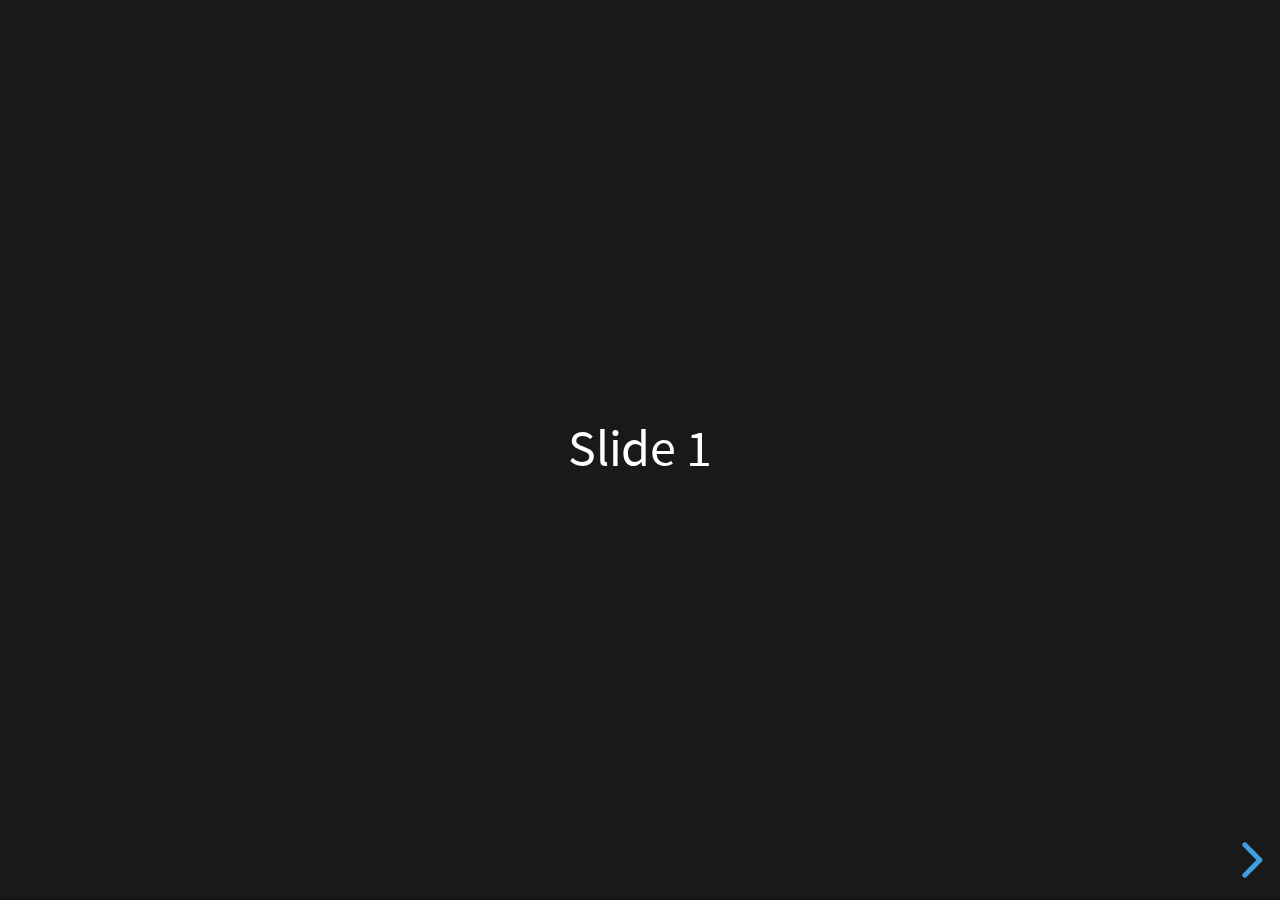
<file: _index.html>
<!doctype html>
<html lang="en">
	<head>
		<meta charset="utf-8">
		<meta name="viewport" content="width=device-width, initial-scale=1.0, maximum-scale=1.0, user-scalable=no">

		<title>reveal.js</title>

		<link rel="stylesheet" href="dist/reset.css">
		<link rel="stylesheet" href="dist/reveal.css">
		<link rel="stylesheet" href="dist/theme/black.css">

		<!-- Theme used for syntax highlighted code -->
		<link rel="stylesheet" href="plugin/highlight/monokai.css">
	</head>
	<body>
		<div class="reveal">
			<div class="slides">
				<section>Slide 1</section>
				<section>Slide 2</section>
			</div>
		</div>

		<script src="dist/reveal.js"></script>
		<script src="plugin/notes/notes.js"></script>
		<script src="plugin/markdown/markdown.js"></script>
		<script src="plugin/highlight/highlight.js"></script>
		<script>
			// More info about initialization & config:
			// - https://revealjs.com/initialization/
			// - https://revealjs.com/config/
			Reveal.initialize({
				hash: true,

				// Learn about plugins: https://revealjs.com/plugins/
				plugins: [ RevealMarkdown, RevealHighlight, RevealNotes ]
			});
		</script>
	</body>
</html>
</file>
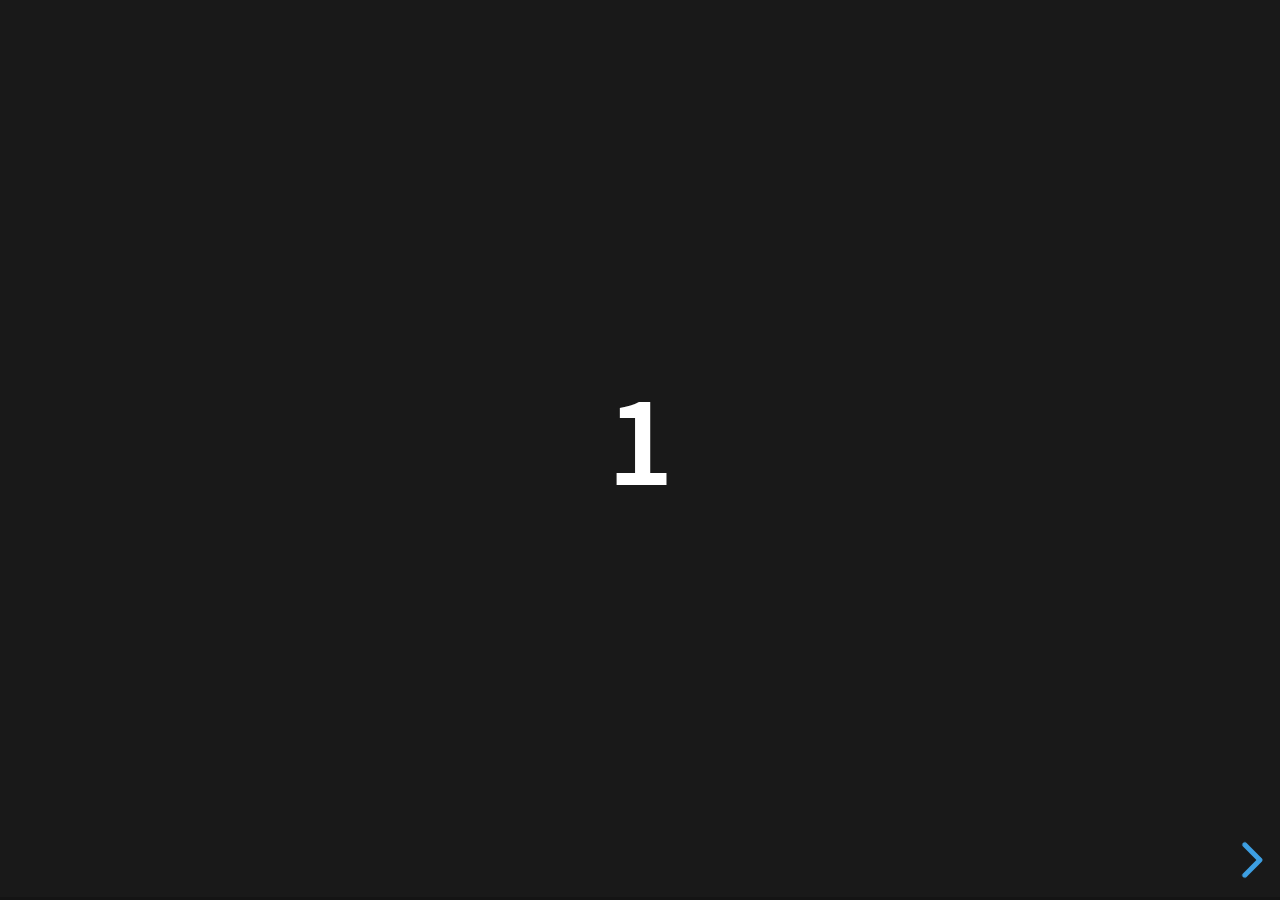
<file: examples/500-slides.html>
<!doctype html>
<html lang="en">
	<head>
		<meta charset="utf-8">

		<title>reveal.js - 500 slides</title>

		<meta name="viewport" content="width=device-width, initial-scale=1.0, maximum-scale=1.0, user-scalable=no">

		<link rel="stylesheet" href="../dist/reveal.css">
		<link rel="stylesheet" href="../dist/theme/black.css">
	</head>

	<body>
		<div class="reveal">
			<div class="slides">
				<section><h1>1</h1></section>
				<section><h1>2</h1></section>
				<section><h1>3</h1></section>
				<section><h1>4</h1></section>
				<section><h1>5</h1></section>
				<section><h1>6</h1></section>
				<section><h1>7</h1></section>
				<section><h1>8</h1></section>
				<section><h1>9</h1></section>
				<section><h1>10</h1></section>
				<section><h1>11</h1></section>
				<section><h1>12</h1></section>
				<section><h1>13</h1></section>
				<section><h1>14</h1></section>
				<section><h1>15</h1></section>
				<section><h1>16</h1></section>
				<section><h1>17</h1></section>
				<section><h1>18</h1></section>
				<section><h1>19</h1></section>
				<section><h1>20</h1></section>
				<section><h1>21</h1></section>
				<section><h1>22</h1></section>
				<section><h1>23</h1></section>
				<section><h1>24</h1></section>
				<section><h1>25</h1></section>
				<section><h1>26</h1></section>
				<section><h1>27</h1></section>
				<section><h1>28</h1></section>
				<section><h1>29</h1></section>
				<section><h1>30</h1></section>
				<section><h1>31</h1></section>
				<section><h1>32</h1></section>
				<section><h1>33</h1></section>
				<section><h1>34</h1></section>
				<section><h1>35</h1></section>
				<section><h1>36</h1></section>
				<section><h1>37</h1></section>
				<section><h1>38</h1></section>
				<section><h1>39</h1></section>
				<section><h1>40</h1></section>
				<section><h1>41</h1></section>
				<section><h1>42</h1></section>
				<section><h1>43</h1></section>
				<section><h1>44</h1></section>
				<section><h1>45</h1></section>
				<section><h1>46</h1></section>
				<section><h1>47</h1></section>
				<section><h1>48</h1></section>
				<section><h1>49</h1></section>
				<section><h1>50</h1></section>
				<section><h1>51</h1></section>
				<section><h1>52</h1></section>
				<section><h1>53</h1></section>
				<section><h1>54</h1></section>
				<section><h1>55</h1></section>
				<section><h1>56</h1></section>
				<section><h1>57</h1></section>
				<section><h1>58</h1></section>
				<section><h1>59</h1></section>
				<section><h1>60</h1></section>
				<section><h1>61</h1></section>
				<section><h1>62</h1></section>
				<section><h1>63</h1></section>
				<section><h1>64</h1></section>
				<section><h1>65</h1></section>
				<section><h1>66</h1></section>
				<section><h1>67</h1></section>
				<section><h1>68</h1></section>
				<section><h1>69</h1></section>
				<section><h1>70</h1></section>
				<section><h1>71</h1></section>
				<section><h1>72</h1></section>
				<section><h1>73</h1></section>
				<section><h1>74</h1></section>
				<section><h1>75</h1></section>
				<section><h1>76</h1></section>
				<section><h1>77</h1></section>
				<section><h1>78</h1></section>
				<section><h1>79</h1></section>
				<section><h1>80</h1></section>
				<section><h1>81</h1></section>
				<section><h1>82</h1></section>
				<section><h1>83</h1></section>
				<section><h1>84</h1></section>
				<section><h1>85</h1></section>
				<section><h1>86</h1></section>
				<section><h1>87</h1></section>
				<section><h1>88</h1></section>
				<section><h1>89</h1></section>
				<section><h1>90</h1></section>
				<section><h1>91</h1></section>
				<section><h1>92</h1></section>
				<section><h1>93</h1></section>
				<section><h1>94</h1></section>
				<section><h1>95</h1></section>
				<section><h1>96</h1></section>
				<section><h1>97</h1></section>
				<section><h1>98</h1></section>
				<section><h1>99</h1></section>
				<section><h1>100</h1></section>
				<section><h1>101</h1></section>
				<section><h1>102</h1></section>
				<section><h1>103</h1></section>
				<section><h1>104</h1></section>
				<section><h1>105</h1></section>
				<section><h1>106</h1></section>
				<section><h1>107</h1></section>
				<section><h1>108</h1></section>
				<section><h1>109</h1></section>
				<section><h1>110</h1></section>
				<section><h1>111</h1></section>
				<section><h1>112</h1></section>
				<section><h1>113</h1></section>
				<section><h1>114</h1></section>
				<section><h1>115</h1></section>
				<section><h1>116</h1></section>
				<section><h1>117</h1></section>
				<section><h1>118</h1></section>
				<section><h1>119</h1></section>
				<section><h1>120</h1></section>
				<section><h1>121</h1></section>
				<section><h1>122</h1></section>
				<section><h1>123</h1></section>
				<section><h1>124</h1></section>
				<section><h1>125</h1></section>
				<section><h1>126</h1></section>
				<section><h1>127</h1></section>
				<section><h1>128</h1></section>
				<section><h1>129</h1></section>
				<section><h1>130</h1></section>
				<section><h1>131</h1></section>
				<section><h1>132</h1></section>
				<section><h1>133</h1></section>
				<section><h1>134</h1></section>
				<section><h1>135</h1></section>
				<section><h1>136</h1></section>
				<section><h1>137</h1></section>
				<section><h1>138</h1></section>
				<section><h1>139</h1></section>
				<section><h1>140</h1></section>
				<section><h1>141</h1></section>
				<section><h1>142</h1></section>
				<section><h1>143</h1></section>
				<section><h1>144</h1></section>
				<section><h1>145</h1></section>
				<section><h1>146</h1></section>
				<section><h1>147</h1></section>
				<section><h1>148</h1></section>
				<section><h1>149</h1></section>
				<section><h1>150</h1></section>
				<section><h1>151</h1></section>
				<section><h1>152</h1></section>
				<section><h1>153</h1></section>
				<section><h1>154</h1></section>
				<section><h1>155</h1></section>
				<section><h1>156</h1></section>
				<section><h1>157</h1></section>
				<section><h1>158</h1></section>
				<section><h1>159</h1></section>
				<section><h1>160</h1></section>
				<section><h1>161</h1></section>
				<section><h1>162</h1></section>
				<section><h1>163</h1></section>
				<section><h1>164</h1></section>
				<section><h1>165</h1></section>
				<section><h1>166</h1></section>
				<section><h1>167</h1></section>
				<section><h1>168</h1></section>
				<section><h1>169</h1></section>
				<section><h1>170</h1></section>
				<section><h1>171</h1></section>
				<section><h1>172</h1></section>
				<section><h1>173</h1></section>
				<section><h1>174</h1></section>
				<section><h1>175</h1></section>
				<section><h1>176</h1></section>
				<section><h1>177</h1></section>
				<section><h1>178</h1></section>
				<section><h1>179</h1></section>
				<section><h1>180</h1></section>
				<section><h1>181</h1></section>
				<section><h1>182</h1></section>
				<section><h1>183</h1></section>
				<section><h1>184</h1></section>
				<section><h1>185</h1></section>
				<section><h1>186</h1></section>
				<section><h1>187</h1></section>
				<section><h1>188</h1></section>
				<section><h1>189</h1></section>
				<section><h1>190</h1></section>
				<section><h1>191</h1></section>
				<section><h1>192</h1></section>
				<section><h1>193</h1></section>
				<section><h1>194</h1></section>
				<section><h1>195</h1></section>
				<section><h1>196</h1></section>
				<section><h1>197</h1></section>
				<section><h1>198</h1></section>
				<section><h1>199</h1></section>
				<section><h1>200</h1></section>
				<section><h1>201</h1></section>
				<section><h1>202</h1></section>
				<section><h1>203</h1></section>
				<section><h1>204</h1></section>
				<section><h1>205</h1></section>
				<section><h1>206</h1></section>
				<section><h1>207</h1></section>
				<section><h1>208</h1></section>
				<section><h1>209</h1></section>
				<section><h1>210</h1></section>
				<section><h1>211</h1></section>
				<section><h1>212</h1></section>
				<section><h1>213</h1></section>
				<section><h1>214</h1></section>
				<section><h1>215</h1></section>
				<section><h1>216</h1></section>
				<section><h1>217</h1></section>
				<section><h1>218</h1></section>
				<section><h1>219</h1></section>
				<section><h1>220</h1></section>
				<section><h1>221</h1></section>
				<section><h1>222</h1></section>
				<section><h1>223</h1></section>
				<section><h1>224</h1></section>
				<section><h1>225</h1></section>
				<section><h1>226</h1></section>
				<section><h1>227</h1></section>
				<section><h1>228</h1></section>
				<section><h1>229</h1></section>
				<section><h1>230</h1></section>
				<section><h1>231</h1></section>
				<section><h1>232</h1></section>
				<section><h1>233</h1></section>
				<section><h1>234</h1></section>
				<section><h1>235</h1></section>
				<section><h1>236</h1></section>
				<section><h1>237</h1></section>
				<section><h1>238</h1></section>
				<section><h1>239</h1></section>
				<section><h1>240</h1></section>
				<section><h1>241</h1></section>
				<section><h1>242</h1></section>
				<section><h1>243</h1></section>
				<section><h1>244</h1></section>
				<section><h1>245</h1></section>
				<section><h1>246</h1></section>
				<section><h1>247</h1></section>
				<section><h1>248</h1></section>
				<section><h1>249</h1></section>
				<section><h1>250</h1></section>
				<section><h1>251</h1></section>
				<section><h1>252</h1></section>
				<section><h1>253</h1></section>
				<section><h1>254</h1></section>
				<section><h1>255</h1></section>
				<section><h1>256</h1></section>
				<section><h1>257</h1></section>
				<section><h1>258</h1></section>
				<section><h1>259</h1></section>
				<section><h1>260</h1></section>
				<section><h1>261</h1></section>
				<section><h1>262</h1></section>
				<section><h1>263</h1></section>
				<section><h1>264</h1></section>
				<section><h1>265</h1></section>
				<section><h1>266</h1></section>
				<section><h1>267</h1></section>
				<section><h1>268</h1></section>
				<section><h1>269</h1></section>
				<section><h1>270</h1></section>
				<section><h1>271</h1></section>
				<section><h1>272</h1></section>
				<section><h1>273</h1></section>
				<section><h1>274</h1></section>
				<section><h1>275</h1></section>
				<section><h1>276</h1></section>
				<section><h1>277</h1></section>
				<section><h1>278</h1></section>
				<section><h1>279</h1></section>
				<section><h1>280</h1></section>
				<section><h1>281</h1></section>
				<section><h1>282</h1></section>
				<section><h1>283</h1></section>
				<section><h1>284</h1></section>
				<section><h1>285</h1></section>
				<section><h1>286</h1></section>
				<section><h1>287</h1></section>
				<section><h1>288</h1></section>
				<section><h1>289</h1></section>
				<section><h1>290</h1></section>
				<section><h1>291</h1></section>
				<section><h1>292</h1></section>
				<section><h1>293</h1></section>
				<section><h1>294</h1></section>
				<section><h1>295</h1></section>
				<section><h1>296</h1></section>
				<section><h1>297</h1></section>
				<section><h1>298</h1></section>
				<section><h1>299</h1></section>
				<section><h1>300</h1></section>
				<section><h1>301</h1></section>
				<section><h1>302</h1></section>
				<section><h1>303</h1></section>
				<section><h1>304</h1></section>
				<section><h1>305</h1></section>
				<section><h1>306</h1></section>
				<section><h1>307</h1></section>
				<section><h1>308</h1></section>
				<section><h1>309</h1></section>
				<section><h1>310</h1></section>
				<section><h1>311</h1></section>
				<section><h1>312</h1></section>
				<section><h1>313</h1></section>
				<section><h1>314</h1></section>
				<section><h1>315</h1></section>
				<section><h1>316</h1></section>
				<section><h1>317</h1></section>
				<section><h1>318</h1></section>
				<section><h1>319</h1></section>
				<section><h1>320</h1></section>
				<section><h1>321</h1></section>
				<section><h1>322</h1></section>
				<section><h1>323</h1></section>
				<section><h1>324</h1></section>
				<section><h1>325</h1></section>
				<section><h1>326</h1></section>
				<section><h1>327</h1></section>
				<section><h1>328</h1></section>
				<section><h1>329</h1></section>
				<section><h1>330</h1></section>
				<section><h1>331</h1></section>
				<section><h1>332</h1></section>
				<section><h1>333</h1></section>
				<section><h1>334</h1></section>
				<section><h1>335</h1></section>
				<section><h1>336</h1></section>
				<section><h1>337</h1></section>
				<section><h1>338</h1></section>
				<section><h1>339</h1></section>
				<section><h1>340</h1></section>
				<section><h1>341</h1></section>
				<section><h1>342</h1></section>
				<section><h1>343</h1></section>
				<section><h1>344</h1></section>
				<section><h1>345</h1></section>
				<section><h1>346</h1></section>
				<section><h1>347</h1></section>
				<section><h1>348</h1></section>
				<section><h1>349</h1></section>
				<section><h1>350</h1></section>
				<section><h1>351</h1></section>
				<section><h1>352</h1></section>
				<section><h1>353</h1></section>
				<section><h1>354</h1></section>
				<section><h1>355</h1></section>
				<section><h1>356</h1></section>
				<section><h1>357</h1></section>
				<section><h1>358</h1></section>
				<section><h1>359</h1></section>
				<section><h1>360</h1></section>
				<section><h1>361</h1></section>
				<section><h1>362</h1></section>
				<section><h1>363</h1></section>
				<section><h1>364</h1></section>
				<section><h1>365</h1></section>
				<section><h1>366</h1></section>
				<section><h1>367</h1></section>
				<section><h1>368</h1></section>
				<section><h1>369</h1></section>
				<section><h1>370</h1></section>
				<section><h1>371</h1></section>
				<section><h1>372</h1></section>
				<section><h1>373</h1></section>
				<section><h1>374</h1></section>
				<section><h1>375</h1></section>
				<section><h1>376</h1></section>
				<section><h1>377</h1></section>
				<section><h1>378</h1></section>
				<section><h1>379</h1></section>
				<section><h1>380</h1></section>
				<section><h1>381</h1></section>
				<section><h1>382</h1></section>
				<section><h1>383</h1></section>
				<section><h1>384</h1></section>
				<section><h1>385</h1></section>
				<section><h1>386</h1></section>
				<section><h1>387</h1></section>
				<section><h1>388</h1></section>
				<section><h1>389</h1></section>
				<section><h1>390</h1></section>
				<section><h1>391</h1></section>
				<section><h1>392</h1></section>
				<section><h1>393</h1></section>
				<section><h1>394</h1></section>
				<section><h1>395</h1></section>
				<section><h1>396</h1></section>
				<section><h1>397</h1></section>
				<section><h1>398</h1></section>
				<section><h1>399</h1></section>
				<section><h1>400</h1></section>
				<section><h1>401</h1></section>
				<section><h1>402</h1></section>
				<section><h1>403</h1></section>
				<section><h1>404</h1></section>
				<section><h1>405</h1></section>
				<section><h1>406</h1></section>
				<section><h1>407</h1></section>
				<section><h1>408</h1></section>
				<section><h1>409</h1></section>
				<section><h1>410</h1></section>
				<section><h1>411</h1></section>
				<section><h1>412</h1></section>
				<section><h1>413</h1></section>
				<section><h1>414</h1></section>
				<section><h1>415</h1></section>
				<section><h1>416</h1></section>
				<section><h1>417</h1></section>
				<section><h1>418</h1></section>
				<section><h1>419</h1></section>
				<section><h1>420</h1></section>
				<section><h1>421</h1></section>
				<section><h1>422</h1></section>
				<section><h1>423</h1></section>
				<section><h1>424</h1></section>
				<section><h1>425</h1></section>
				<section><h1>426</h1></section>
				<section><h1>427</h1></section>
				<section><h1>428</h1></section>
				<section><h1>429</h1></section>
				<section><h1>430</h1></section>
				<section><h1>431</h1></section>
				<section><h1>432</h1></section>
				<section><h1>433</h1></section>
				<section><h1>434</h1></section>
				<section><h1>435</h1></section>
				<section><h1>436</h1></section>
				<section><h1>437</h1></section>
				<section><h1>438</h1></section>
				<section><h1>439</h1></section>
				<section><h1>440</h1></section>
				<section><h1>441</h1></section>
				<section><h1>442</h1></section>
				<section><h1>443</h1></section>
				<section><h1>444</h1></section>
				<section><h1>445</h1></section>
				<section><h1>446</h1></section>
				<section><h1>447</h1></section>
				<section><h1>448</h1></section>
				<section><h1>449</h1></section>
				<section><h1>450</h1></section>
				<section><h1>451</h1></section>
				<section><h1>452</h1></section>
				<section><h1>453</h1></section>
				<section><h1>454</h1></section>
				<section><h1>455</h1></section>
				<section><h1>456</h1></section>
				<section><h1>457</h1></section>
				<section><h1>458</h1></section>
				<section><h1>459</h1></section>
				<section><h1>460</h1></section>
				<section><h1>461</h1></section>
				<section><h1>462</h1></section>
				<section><h1>463</h1></section>
				<section><h1>464</h1></section>
				<section><h1>465</h1></section>
				<section><h1>466</h1></section>
				<section><h1>467</h1></section>
				<section><h1>468</h1></section>
				<section><h1>469</h1></section>
				<section><h1>470</h1></section>
				<section><h1>471</h1></section>
				<section><h1>472</h1></section>
				<section><h1>473</h1></section>
				<section><h1>474</h1></section>
				<section><h1>475</h1></section>
				<section><h1>476</h1></section>
				<section><h1>477</h1></section>
				<section><h1>478</h1></section>
				<section><h1>479</h1></section>
				<section><h1>480</h1></section>
				<section><h1>481</h1></section>
				<section><h1>482</h1></section>
				<section><h1>483</h1></section>
				<section><h1>484</h1></section>
				<section><h1>485</h1></section>
				<section><h1>486</h1></section>
				<section><h1>487</h1></section>
				<section><h1>488</h1></section>
				<section><h1>489</h1></section>
				<section><h1>490</h1></section>
				<section><h1>491</h1></section>
				<section><h1>492</h1></section>
				<section><h1>493</h1></section>
				<section><h1>494</h1></section>
				<section><h1>495</h1></section>
				<section><h1>496</h1></section>
				<section><h1>497</h1></section>
				<section><h1>498</h1></section>
				<section><h1>499</h1></section>
			</div>
		</div>

		<script src="../dist/reveal.js"></script>
		<script>
			Reveal.initialize({
				transition: 'linear'
			});
		</script>
	</body>
</html>
</file>
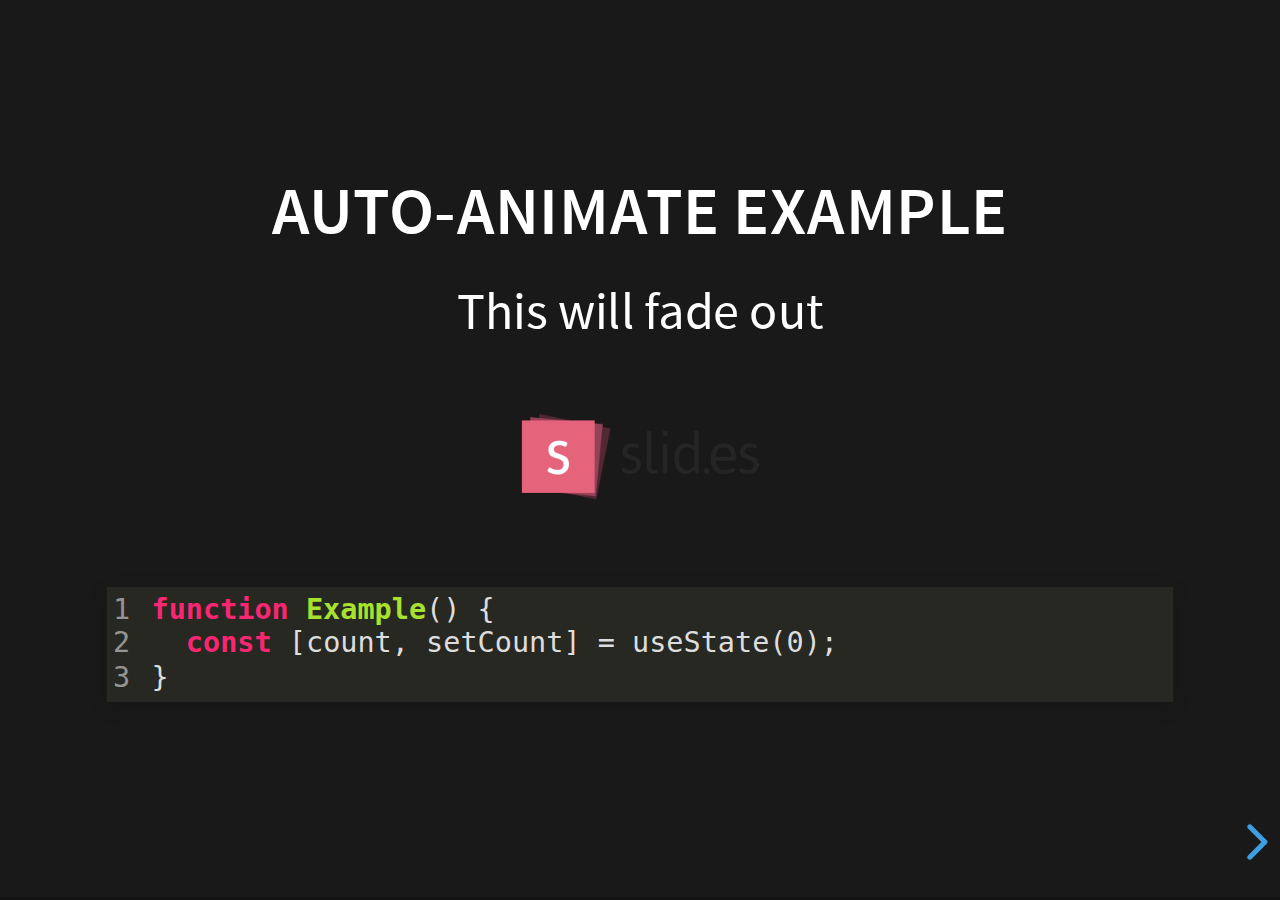
<file: examples/auto-animate.html>
<!doctype html>
<html lang="en">

	<head>
		<meta charset="utf-8">

		<title>reveal.js - Auto Animate</title>

		<meta name="viewport" content="width=device-width, initial-scale=1.0, maximum-scale=1.0, user-scalable=no">

		<link rel="stylesheet" href="../dist/reveal.css">
		<link rel="stylesheet" href="../dist/theme/black.css" id="theme">
		<link rel="stylesheet" href="../plugin/highlight/monokai.css">
	</head>

	<body>

		<div class="reveal">

			<div class="slides">
				<section data-auto-animate data-auto-animate-unmatched="fade">
					<h3>Auto-Animate Example</h3>
					<p>This will fade out</p>
					<img src="assets/image1.png" style="height: 100px;">
					<pre data-id="code"><code data-line-numbers class="hljs" data-trim>
						function Example() {
						  const [count, setCount] = useState(0);
						}
					</code></pre>
				</section>
				<section data-auto-animate data-auto-animate-unmatched="fade">
					<h3>Auto-Animate Example</h3>
					<p style="opacity: 0.2; margin-top: 100px;">This will fade out</p>
					<p>This element is unmatched</p>
					<img src="assets/image1.png" style="height: 150px;">
					<pre data-id="code"><code data-line-numbers class="hljs" data-trim>
						function Example() {
						  New line!
						  const [count, setCount] = useState(0);
						}
					</code></pre>
				</section>

				<section data-auto-animate>
					<p data-id="text-props" style="background: #555; line-height: 1em; letter-spacing: 0em;">Line Height & Letter Spacing</p>
				</section>
				<section data-auto-animate>
					<p data-id="text-props" style="background: #555; line-height: 3em; letter-spacing: 0.2em;">Line Height & Letter Spacing</p>
				</section>

				<section>
					<section data-auto-animate>
						<pre data-id="code"><code data-line-numbers class="hljs" data-trim>
							import React, { useState } from 'react';

							function Example() {
							  const [count, setCount] = useState(0);

							  return (
							    ...
							  );
							}
						</code></pre>
					</section>
					<section data-auto-animate>
						<pre data-id="code"><code data-line-numbers class="hljs" data-trim>
							function Example() {
							  const [count, setCount] = useState(0);

							  return (
							    &lt;div&gt;
							      &lt;p&gt;You clicked {count} times&lt;/p&gt;
							      &lt;button onClick={() =&gt; setCount(count + 1)}&gt;
							        Click me
							      &lt;/button&gt;
							    &lt;/div&gt;
							  );
							}
						</code></pre>
					</section>
					<section data-auto-animate>
						<pre data-id="code"><code data-line-numbers class="hljs" data-trim>
							function Example() {
							  // A comment!
							  const [count, setCount] = useState(0);

							  return (
							    &lt;div&gt;
							      &lt;p&gt;You clicked {count} times&lt;/p&gt;
							      &lt;button onClick={() =&gt; setCount(count + 1)}&gt;
							        Click me
							      &lt;/button&gt;
							    &lt;/div&gt;
							  );
							}
						</code></pre>
					</section>
				</section>

				<section>
					<section data-auto-animate>
						<h3>Swapping list items</h3>
						<ul>
							<li>One</li>
							<li>Two</li>
							<li>Three</li>
						</ul>
					</section>
					<section data-auto-animate>
						<h3>Swapping list items</h3>
						<ul>
							<li>Two</li>
							<li>One</li>
							<li>Three</li>
						</ul>
					</section>
					<section data-auto-animate>
						<h3>Swapping list items</h3>
						<ul>
							<li>Two</li>
							<li>Three</li>
							<li>One</li>
						</ul>
					</section>
				</section>

				<section data-auto-animate style="height: 600px">
					<h3 style="opacity: 0.3; font-size: 18px;">SLIDE 1</h3>
					<h2 data-id="title" style="margin-top: 260px;">Animate Anything</h2>
					<div data-id="1" style="background: white; position: absolute; top: 150px; left: 16%; width: 60px; height: 60px;"></div>
					<div data-id="2" style="background: white; position: absolute; top: 150px; left: 36%; width: 60px; height: 60px;"></div>
					<div data-id="3" style="background: white; position: absolute; top: 150px; left: 56%; width: 60px; height: 60px;"></div>
					<div data-id="4" style="background: white; position: absolute; top: 150px; left: 76%; width: 60px; height: 60px;"></div>
				</section>
				<section data-auto-animate style="height: 600px">
					<h3 style="opacity: 0.3; font-size: 18px;">SLIDE 2</h3>
					<h2 data-id="title" style="margin-top: 500px">With Auto Animate</h2>
					<div data-id="1" style="background: cyan; position: absolute; bottom: 190px; left: 16%; width: 60px; height: 60px;"></div>
					<div data-id="2" style="background: magenta; position: absolute; bottom: 190px; left: 36%; width: 60px; height: 160px;"></div>
					<div data-id="3" style="background: yellow; position: absolute; bottom: 190px; left: 56%; width: 60px; height: 260px;"></div>
					<div data-id="4" style="background: red; position: absolute; bottom: 190px; left: 76%; width: 60px; height: 360px;"></div>
				</section>
				<section data-auto-animate style="height: 600px">
					<h3 style="opacity: 0.3; font-size: 18px;">SLIDE 3</h3>
					<h2 data-id="title" style="margin-top: 500px; opacity: 0;">With Auto Animate</h2>
					<div data-id="1" style="background: cyan; position: absolute; top: 50%; left: 50%; width: 400px; height: 400px; margin: -200px 0 0 -200px; border-radius: 400px;"></div>
					<div data-id="2" style="background: magenta; position: absolute; top: 50%; left: 50%; width: 300px; height: 300px; margin: -150px 0 0 -150px; border-radius: 400px;"></div>
					<div data-id="3" style="background: yellow; position: absolute; top: 50%; left: 50%; width: 200px; height: 200px; margin: -100px 0 0 -100px; border-radius: 400px;"></div>
					<div data-id="4" style="background: red; position: absolute; top: 50%; left: 50%; width: 100px; height: 100px; margin: -50px 0 0 -50px; border-radius: 400px;"></div>
				</section>
				<section data-auto-animate style="height: 600px">
					<h3 style="opacity: 0.3; font-size: 18px;">SLIDE 3</h3>
					<h2 data-id="title" style="margin-top: 500px; opacity: 0;">With Auto Animate</h2>
					<div data-id="1" style="background: red; position: absolute; top: 250px; left: 16%; width: 60px; height: 60px;"></div>
					<div data-id="2" style="background: yellow; position: absolute; top: 250px; left: 36%; width: 60px; height: 60px;"></div>
					<div data-id="3" style="background: magenta; position: absolute; top: 250px; left: 56%; width: 60px; height: 60px;"></div>
					<div data-id="4" style="background: cyan; position: absolute; top: 250px; left: 76%; width: 60px; height: 60px;"></div>
				</section>

				<section data-auto-animate data-auto-animate-id="a">
					<h2>data-auto-animate-id="a"</h2>
					<h3>A1</h3>
				</section>
				<section data-auto-animate data-auto-animate-id="a">
					<h2>data-auto-animate-id="a"</h2>
					<h3>A1</h3>
					<h3>A2</h3>
				</section>
				<section data-auto-animate data-auto-animate-id="b">
					<h2>data-auto-animate-id="b"</h2>
					<h3>B1</h3>
				</section>
				<section data-auto-animate data-auto-animate-id="b">
					<h2>data-auto-animate-id="b"</h2>
					<h3>B1</h3>
					<h3>B2</h3>
				</section>

				<section>
					<section id="stacked-slide-1" data-auto-animate>
						<a href="#/stacked-slide-1">Slide 1</a><br>
						<a href="#/stacked-slide-2">Slide 2</a><br>
						<a href="#/stacked-slide-3">Slide 3</a><br>
						<a href="#/stacked-slide-4">Slide 4</a><br>
						<div data-id="anim" style="background: indigo; padding: 8px; width: 50px; height: 50px; position: absolute; left: 0px;">A</div>
					</section>
					<section id="stacked-slide-2" data-auto-animate>
						<a href="#/stacked-slide-1">Slide 1</a><br>
						<a href="#/stacked-slide-2">Slide 2</a><br>
						<a href="#/stacked-slide-3">Slide 3</a><br>
						<a href="#/stacked-slide-4">Slide 4</a><br>
						<div data-id="anim" style="background: indigo; padding: 8px; width: 50px; height: 50px; position: absolute; left: 25%;">A</div>
					</section>
					<section id="stacked-slide-3" data-auto-animate>
						<a href="#/stacked-slide-1">Slide 1</a><br>
						<a href="#/stacked-slide-2">Slide 2</a><br>
						<a href="#/stacked-slide-3">Slide 3</a><br>
						<a href="#/stacked-slide-4">Slide 4</a><br>
						<div data-id="anim" style="background: indigo; padding: 8px; width: 50px; height: 50px; position: absolute; left: 50%;">A</div>
					</section>
					<section id="stacked-slide-4" data-auto-animate>
						<a href="#/stacked-slide-1">Slide 1</a><br>
						<a href="#/stacked-slide-2">Slide 2</a><br>
						<a href="#/stacked-slide-3">Slide 3</a><br>
						<a href="#/stacked-slide-4">Slide 4</a><br>
						<div data-id="anim" style="background: indigo; padding: 8px; width: 50px; height: 50px; position: absolute; left: 75%;">A</div>
					</section>
				</section>

			</div>

		</div>

		<script src="../dist/reveal.js"></script>
		<script src="../plugin/highlight/highlight.js"></script>
		<script>
			Reveal.initialize({
				center: true,
				hash: true,
				plugins: [ RevealHighlight ]
			});
		</script>

	</body>
</html>
</file>
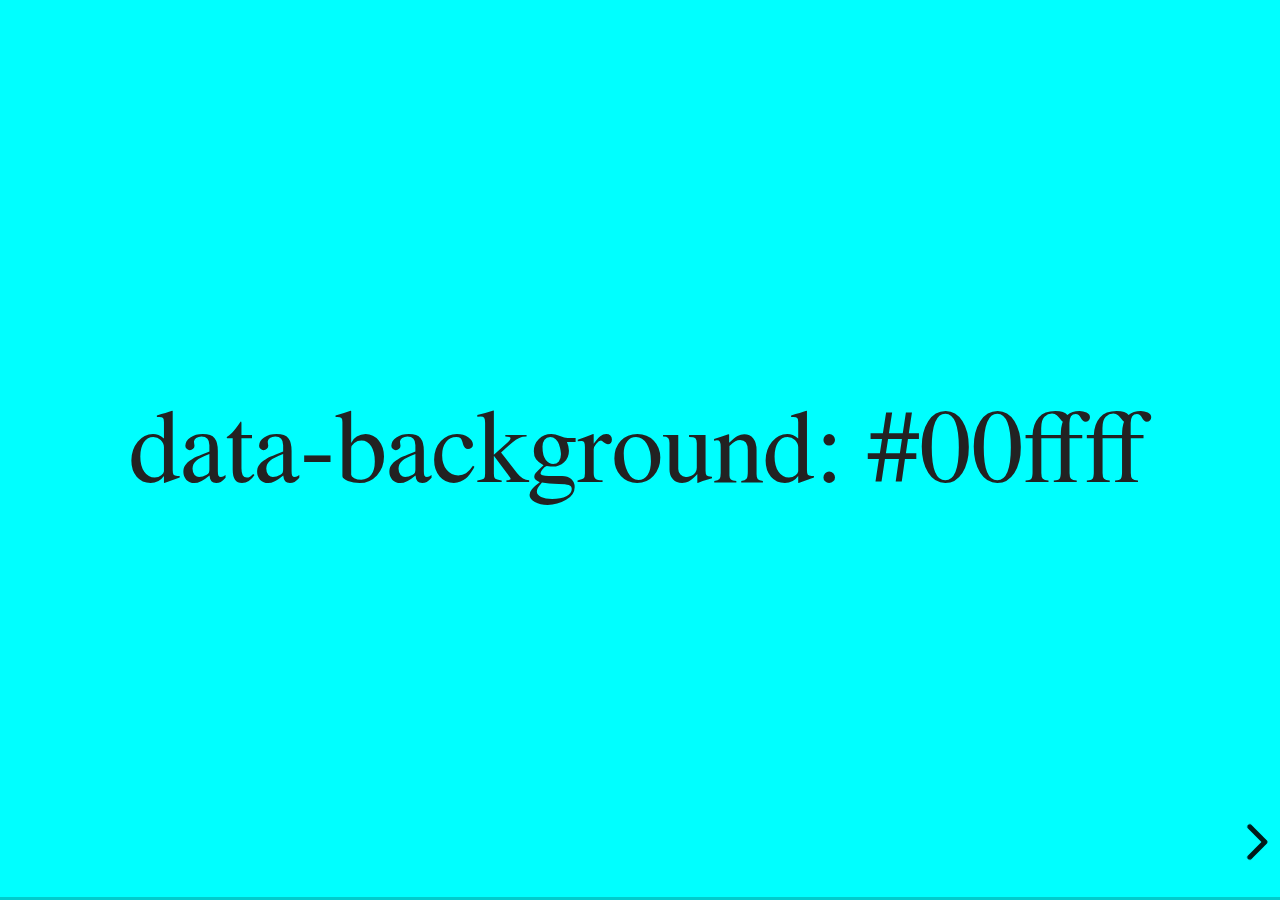
<file: examples/backgrounds.html>
<!doctype html>
<html lang="en">

	<head>
		<meta charset="utf-8">

		<title>reveal.js - Slide Backgrounds</title>

		<meta name="viewport" content="width=device-width, initial-scale=1.0, maximum-scale=1.0, user-scalable=no">

		<link rel="stylesheet" href="../dist/reveal.css">
		<link rel="stylesheet" href="../dist/theme/serif.css" id="theme">
		<style type="text/css" media="screen">
			.slides section.has-dark-background,
			.slides section.has-dark-background h2 {
				color: #fff;
			}
			.slides section.has-light-background,
			.slides section.has-light-background h2 {
				color: #222;
			}
		</style>
	</head>

	<body>

		<div class="reveal">

			<div class="slides">

				<section data-background="#00ffff">
					<h2>data-background: #00ffff</h2>
				</section>

				<section data-background="#bb00bb">
					<h2>data-background: #bb00bb</h2>
				</section>

				<section data-background-color="lightblue">
					<h2>data-background: lightblue</h2>
				</section>

				<section>
					<section data-background="#ff0000">
						<h2>data-background: #ff0000</h2>
					</section>
					<section data-background="rgba(0, 0, 0, 0.2)">
						<h2>data-background: rgba(0, 0, 0, 0.2)</h2>
					</section>
					<section data-background="salmon">
						<h2>data-background: salmon</h2>
					</section>
				</section>

				<section data-background="rgba(0, 100, 100, 0.2)">
					<section>
						<h2>Background applied to stack</h2>
					</section>
					<section>
						<h2>Background applied to stack</h2>
					</section>
					<section data-background="rgb(66, 66, 66)">
						<h2>Background applied to slide inside of stack</h2>
					</section>
				</section>

				<section data-background-transition="slide" data-background="assets/image1.png">
					<h2>Background image</h2>
				</section>

				<section>
					<section data-background-transition="slide" data-background="assets/image1.png">
						<h2>Background image</h2>
					</section>
					<section data-background-transition="slide" data-background="assets/image1.png">
						<h2>Background image</h2>
					</section>
				</section>

				<section data-background="assets/image2.png" data-background-size="100px" data-background-repeat="repeat" data-background-color="#111">
					<h2>Background image</h2>
					<pre>data-background-size="100px" data-background-repeat="repeat" data-background-color="#111"</pre>
				</section>

				<section data-background="#888888">
					<h2>Same background twice (1/2)</h2>
				</section>
				<section data-background="#888888">
					<h2>Same background twice (2/2)</h2>
				</section>

				<section data-background-video="https://s3.amazonaws.com/static.slid.es/site/homepage/v1/homepage-video-editor.mp4,https://s3.amazonaws.com/static.slid.es/site/homepage/v1/homepage-video-editor.webm">
					<h2>Video background</h2>
				</section>

				<section data-background-iframe="https://slides.com/news/make-better-presentations/embed?style=hidden&autoSlide=4000">
					<h2>Iframe background</h2>
				</section>

				<section>
					<section data-background="#417203">
						<h2>Same background twice vertical (1/2)</h2>
					</section>
					<section data-background="#417203">
						<h2>Same background twice vertical (2/2)</h2>
					</section>
				</section>

				<section data-background="#934f4d">
					<h2>Same background from horizontal to vertical (1/3)</h2>
				</section>
				<section>
					<section data-background="#934f4d">
						<h2>Same background from horizontal to vertical (2/3)</h2>
					</section>
					<section data-background="#934f4d">
						<h2>Same background from horizontal to vertical (3/3)</h2>
					</section>
				</section>

			</div>

		</div>

		<script src="../dist/reveal.js"></script>
		<script>

			// Full list of configuration options:
			// https://revealjs.revealjs.com/config/
			Reveal.initialize({
				center: true,

				transition: 'linear',
				// transitionSpeed: 'slow',
				// backgroundTransition: 'slide'
			});

		</script>

	</body>
</html>
</file>
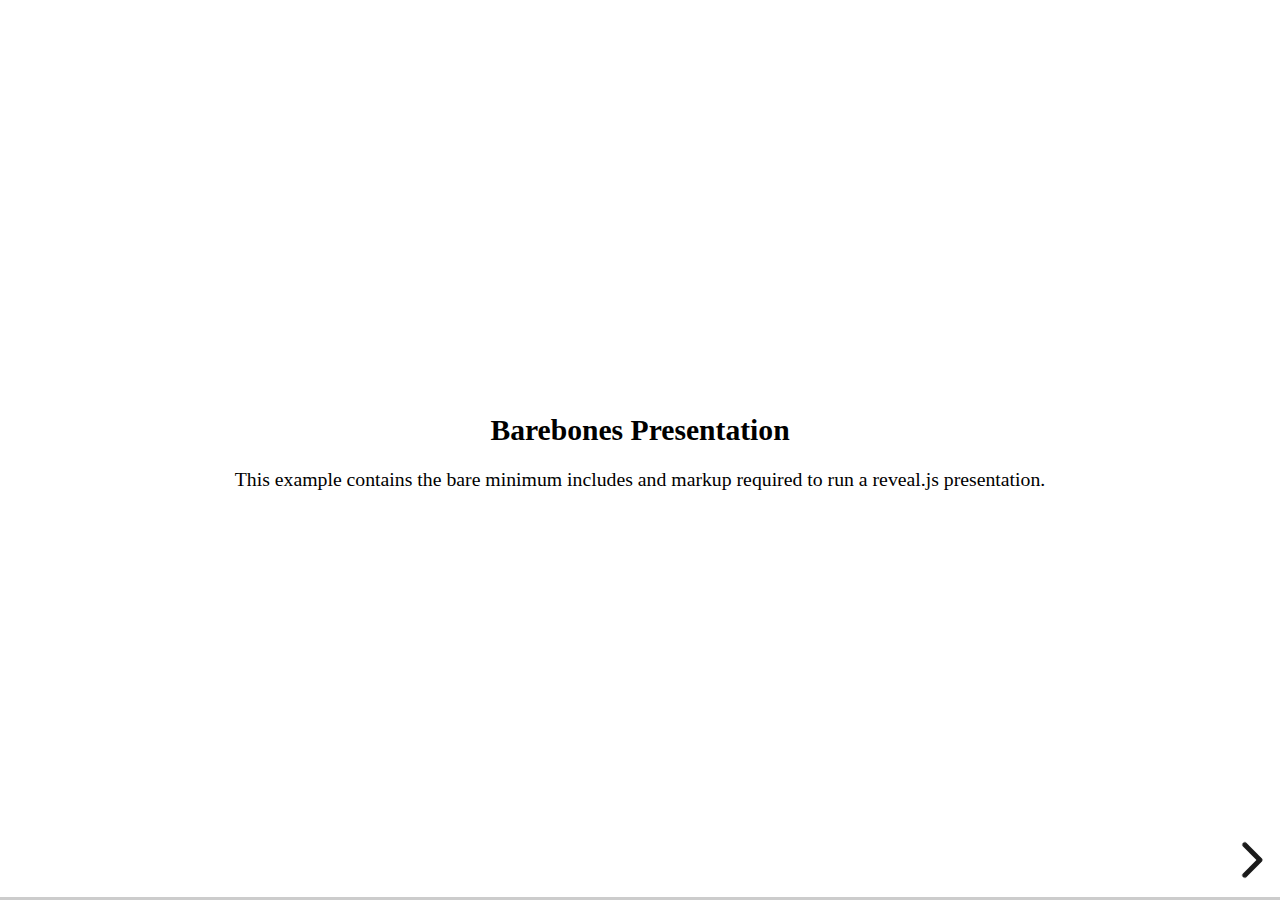
<file: examples/barebones.html>
<!doctype html>
<html lang="en">
	<head>
		<meta charset="utf-8">
		<title>reveal.js - Barebones</title>
		<link rel="stylesheet" href="../dist/reveal.css">
	</head>
	<body>

		<div class="reveal">
			<div class="slides">

				<section>
					<h2>Barebones Presentation</h2>
					<p>This example contains the bare minimum includes and markup required to run a reveal.js presentation.</p>
				</section>

				<section>
					<h2>No Theme</h2>
					<p>There's no theme included, so it will fall back on browser defaults.</p>
				</section>

			</div>
		</div>

		<script src="../dist/reveal.js"></script>
		<script>
			Reveal.initialize();
		</script>

	</body>
</html>
</file>
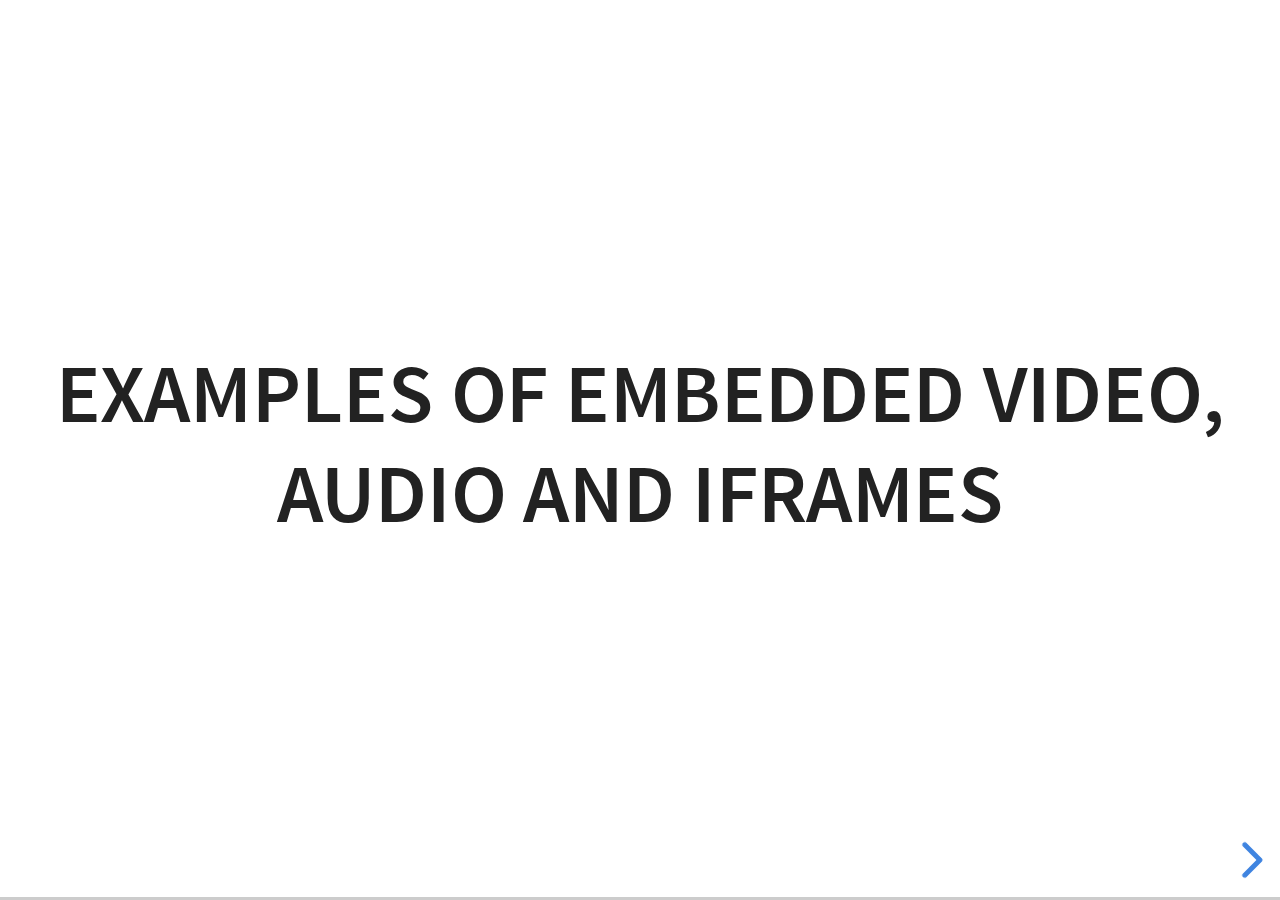
<file: examples/media.html>
<!doctype html>
<html lang="en">

	<head>
		<meta charset="utf-8">

		<title>reveal.js - Video, Audio and Iframes</title>

		<meta name="viewport" content="width=device-width, initial-scale=1.0, maximum-scale=1.0, user-scalable=no">

		<link rel="stylesheet" href="../dist/reveal.css">
		<link rel="stylesheet" href="../dist/theme/white.css" id="theme">
	</head>

	<body>

		<div class="reveal">

			<div class="slides">

				<section>
					<h2>Examples of embedded Video, Audio and Iframes</h2>
				</section>

				<section>
					<h2>Iframe</h2>
					<iframe data-autoplay width="700" height="540" src="https://slides.com/news/auto-animate/embed" frameborder="0"></iframe>
				</section>

				<section data-background-iframe="https://www.youtube.com/embed/h1_nyI3z8gI" data-background-interactive>
					<h2 style="color: #fff;">Iframe Background</h2>
				</section>

				<section>
					<h2>Video</h2>
					<video src="http://clips.vorwaerts-gmbh.de/big_buck_bunny.mp4" data-autoplay></video>
				</section>

				<section data-background-video="http://clips.vorwaerts-gmbh.de/big_buck_bunny.mp4">
					<h2>Background Video</h2>
				</section>

				<section>
					<h2>Auto-playing audio</h2>
					<audio src="assets/beeping.wav" data-autoplay></audio>
				</section>

				<section>
					<h2>Audio inside slide fragments</h2>
					<div class="fragment">
						Beep 1
						<audio src="assets/beeping.wav" data-autoplay></audio>
					</div>
					<div class="fragment">
						Beep 2
						<audio src="assets/beeping.wav" data-autoplay></audio>
					</div>
				</section>

				<section>
					<h2>Audio with controls</h2>
					<audio src="assets/beeping.wav" controls></audio>
				</section>

			</div>

		</div>

		<script src="../dist/reveal.js"></script>
		<script>
			Reveal.initialize({hash: true});
		</script>

	</body>
</html>
</file>
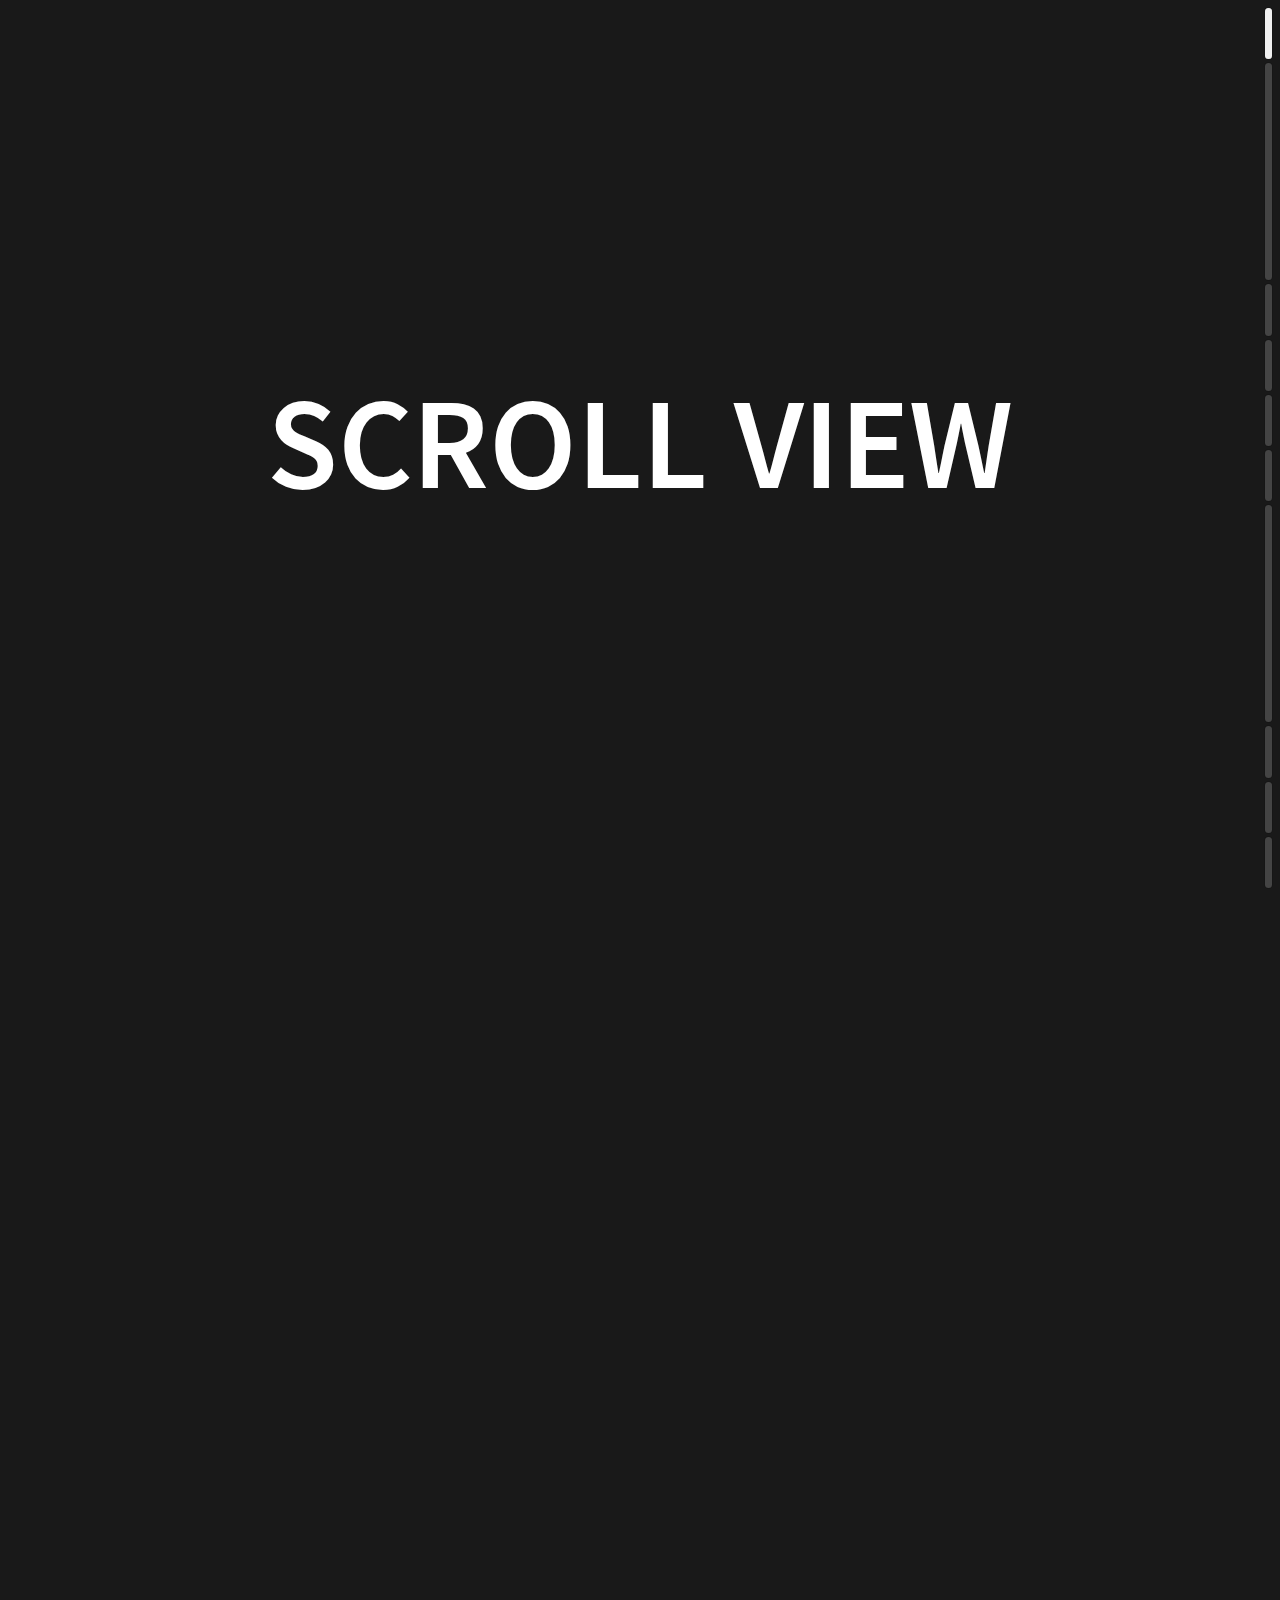
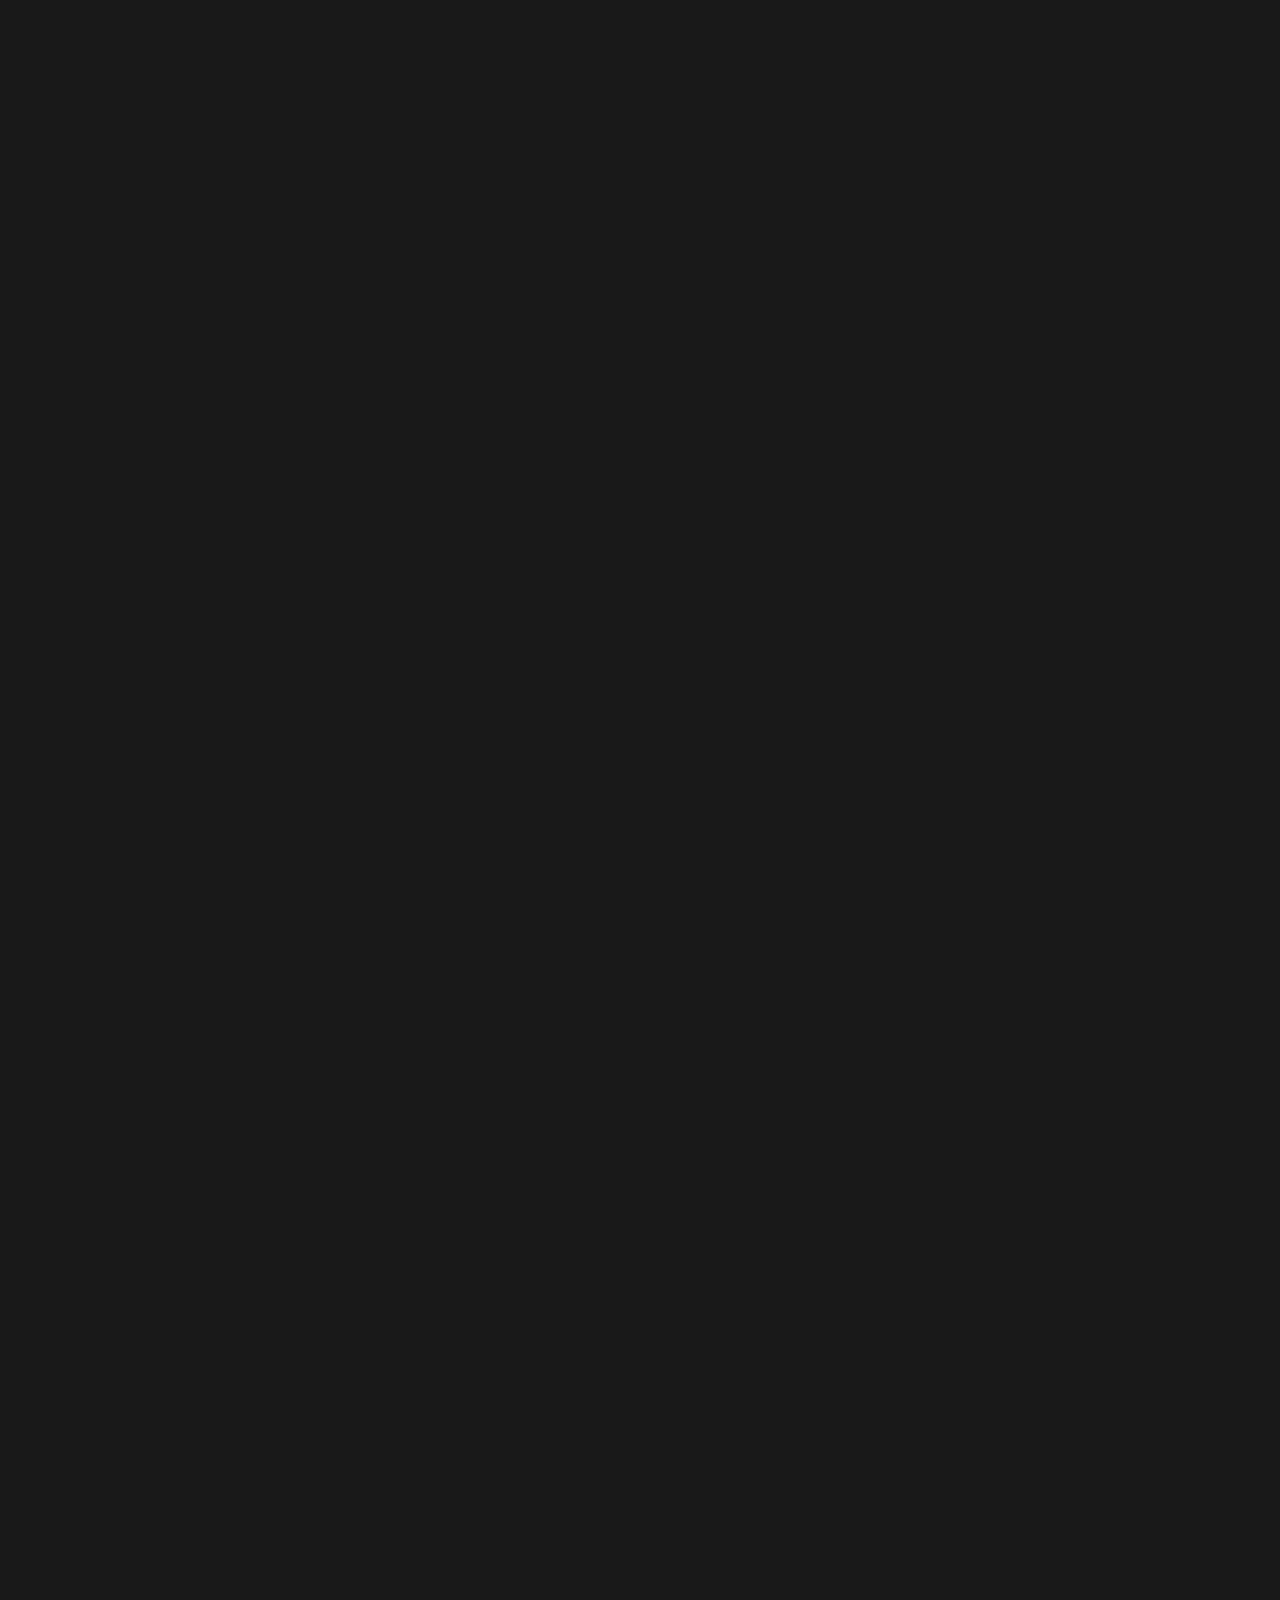
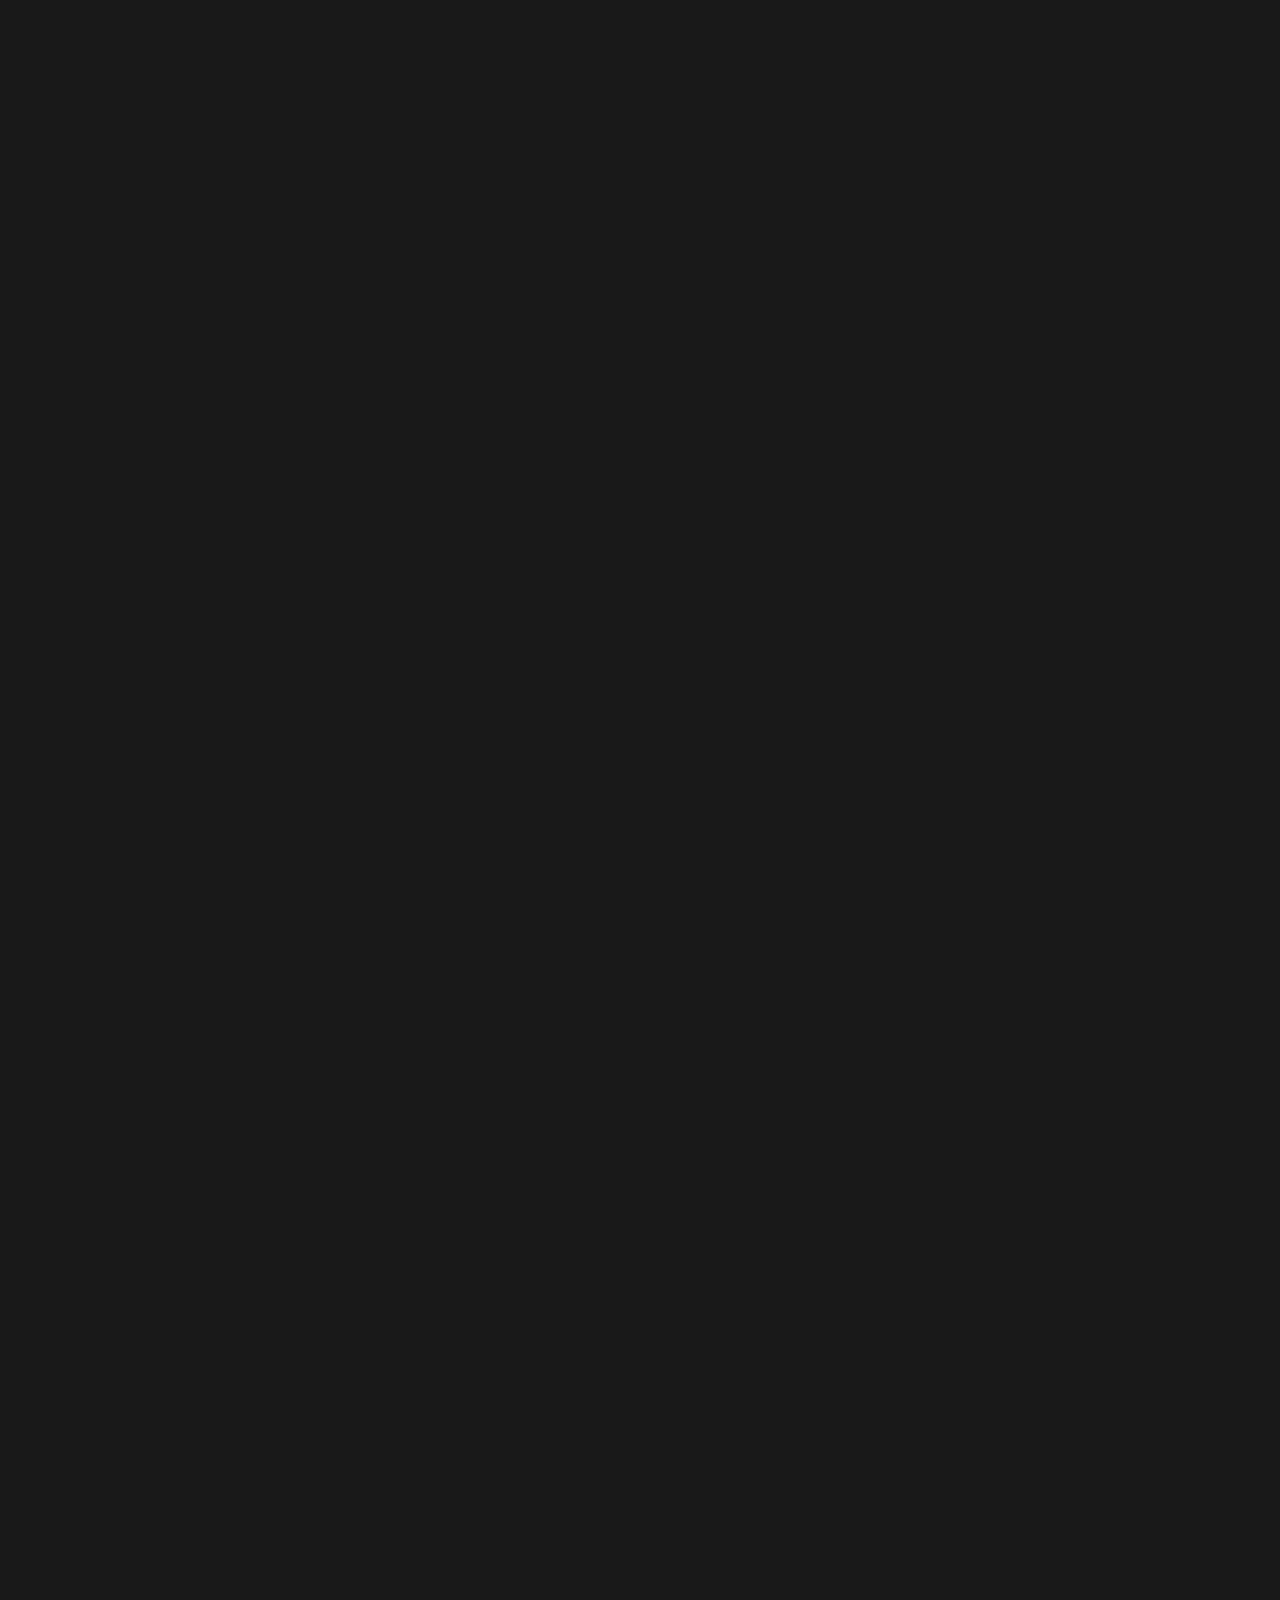
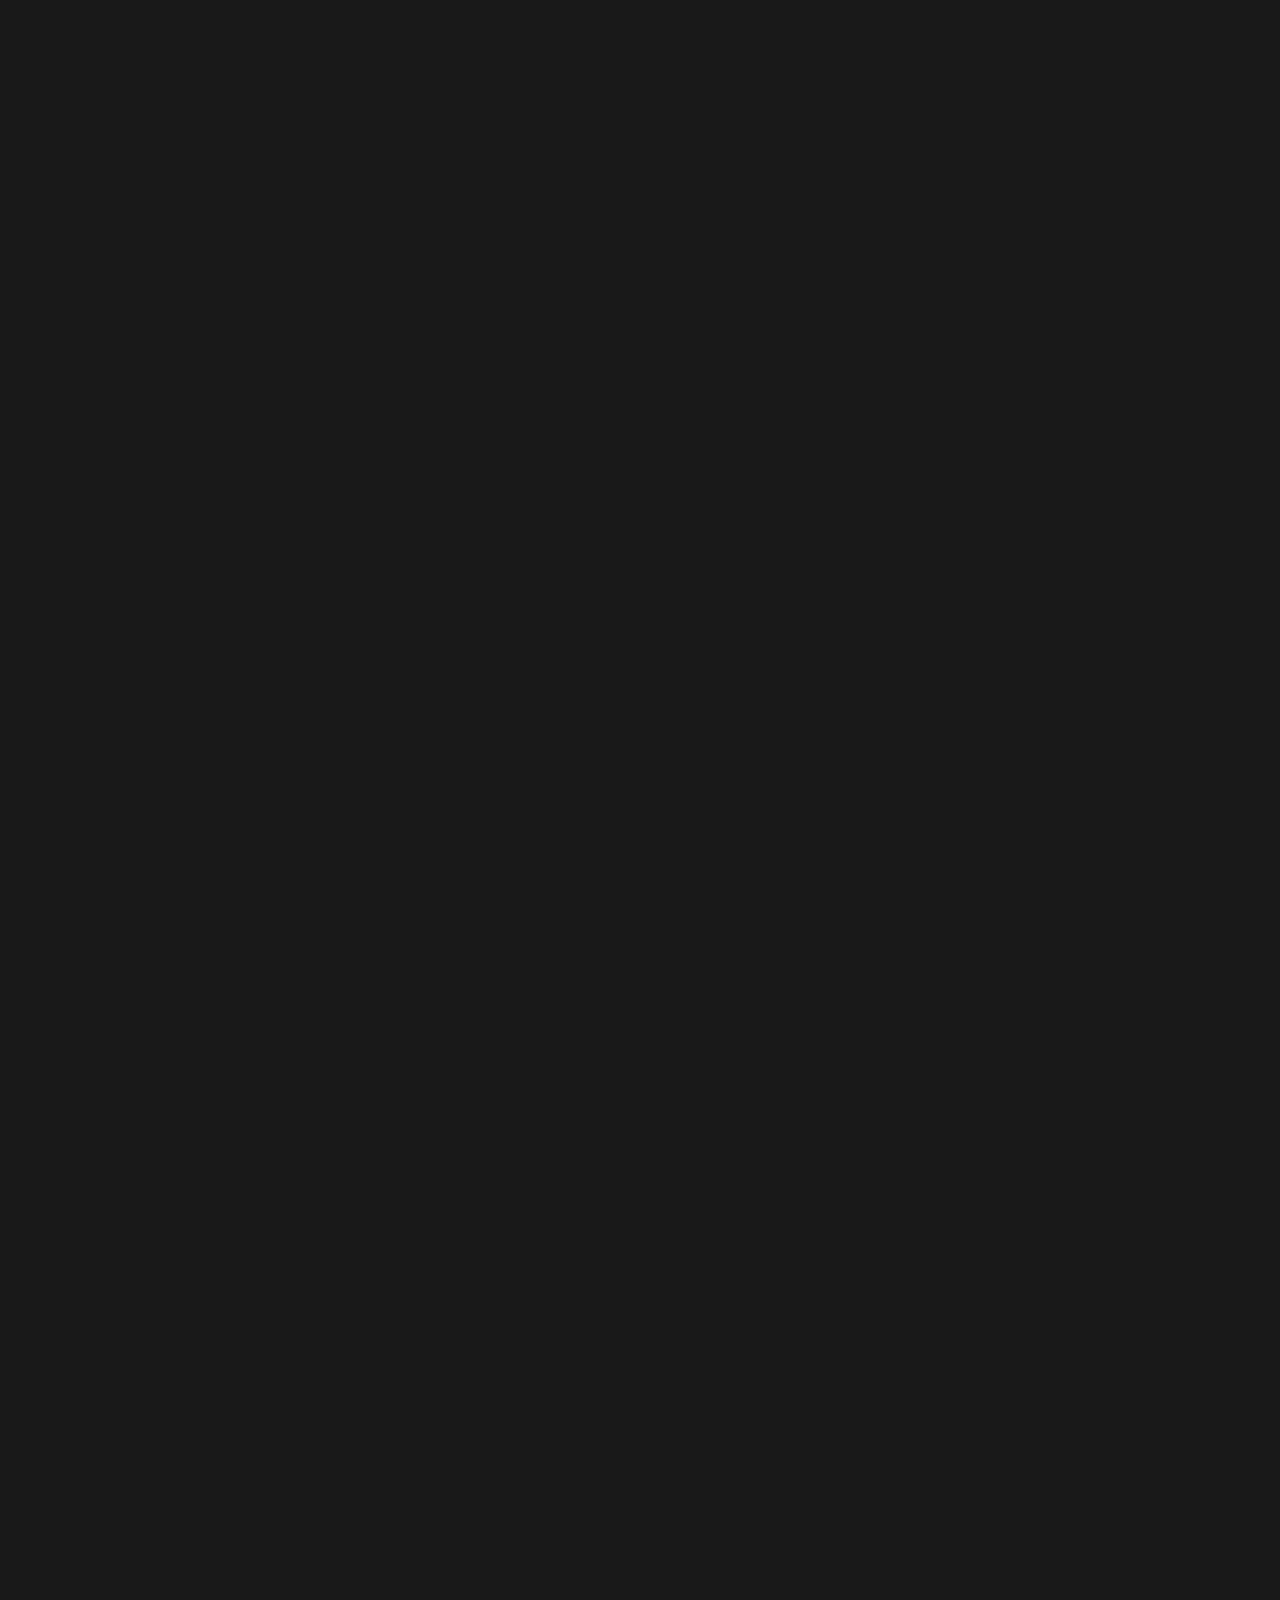
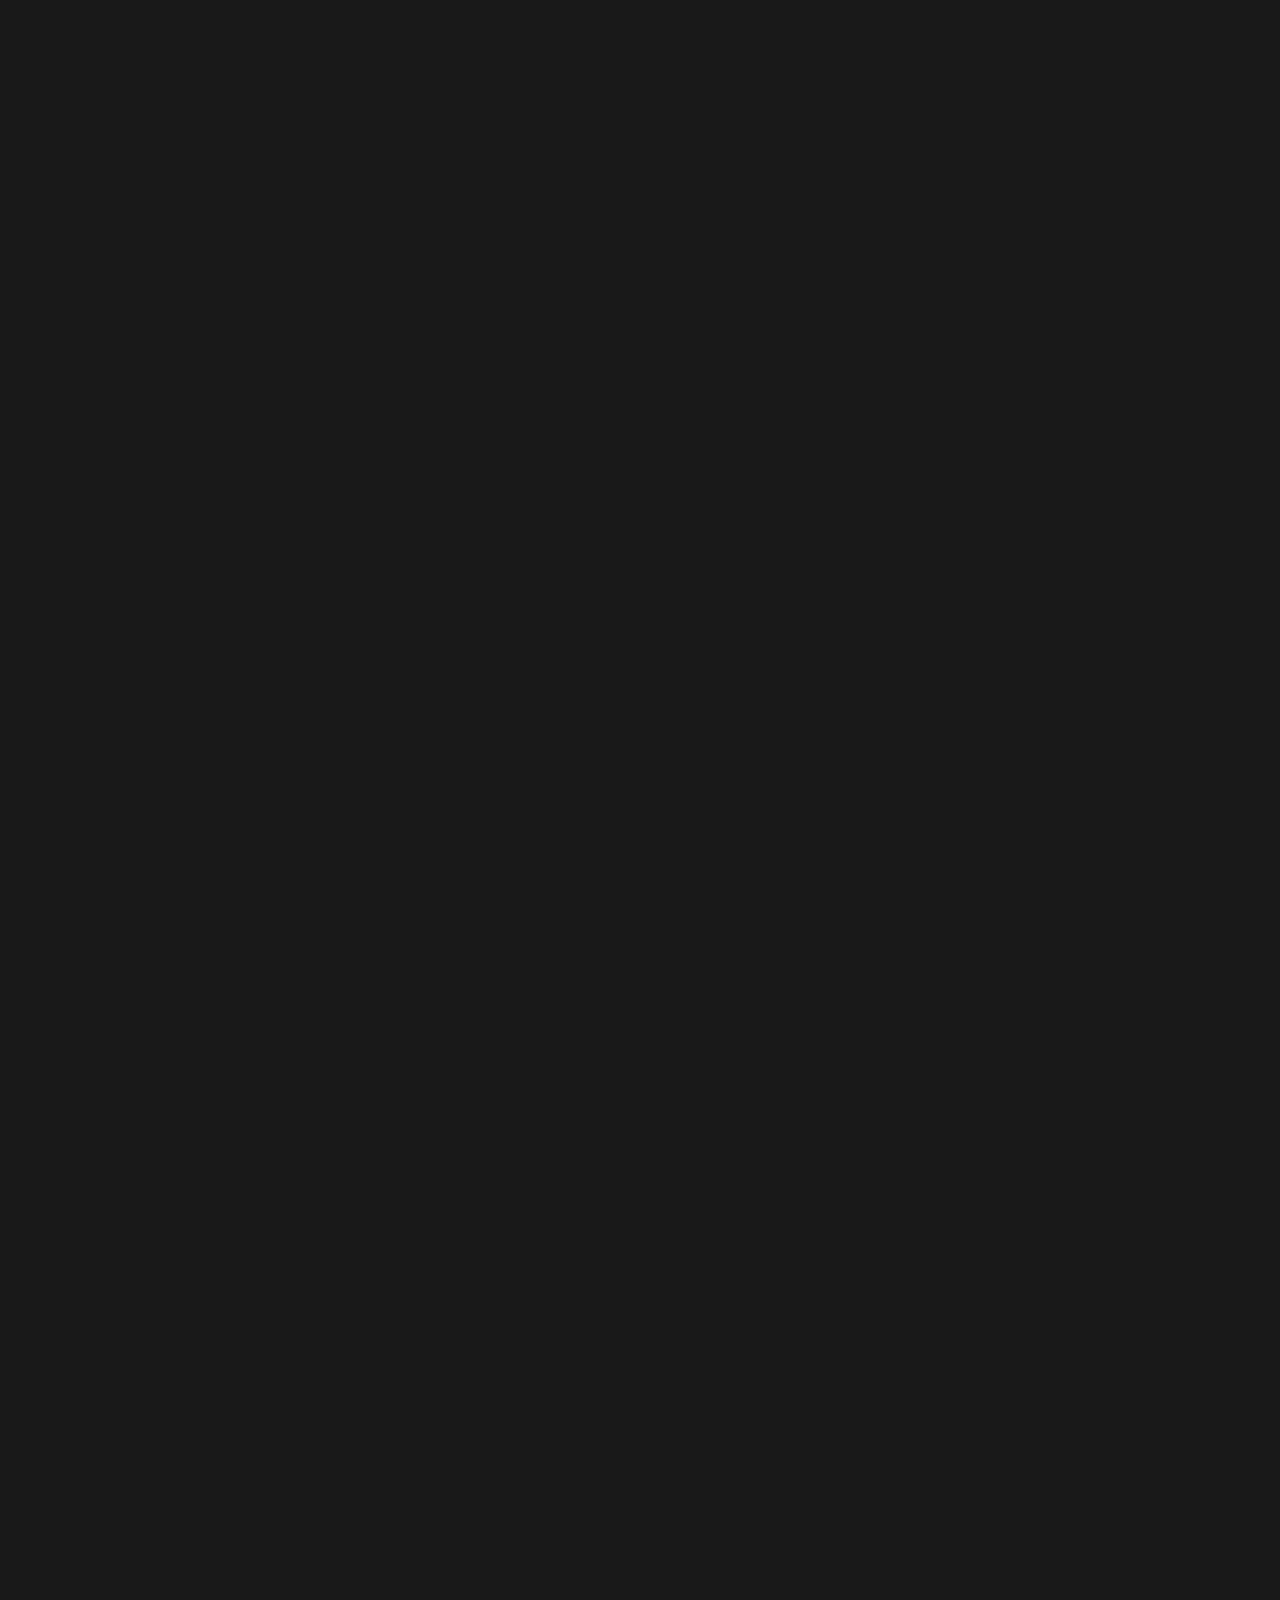
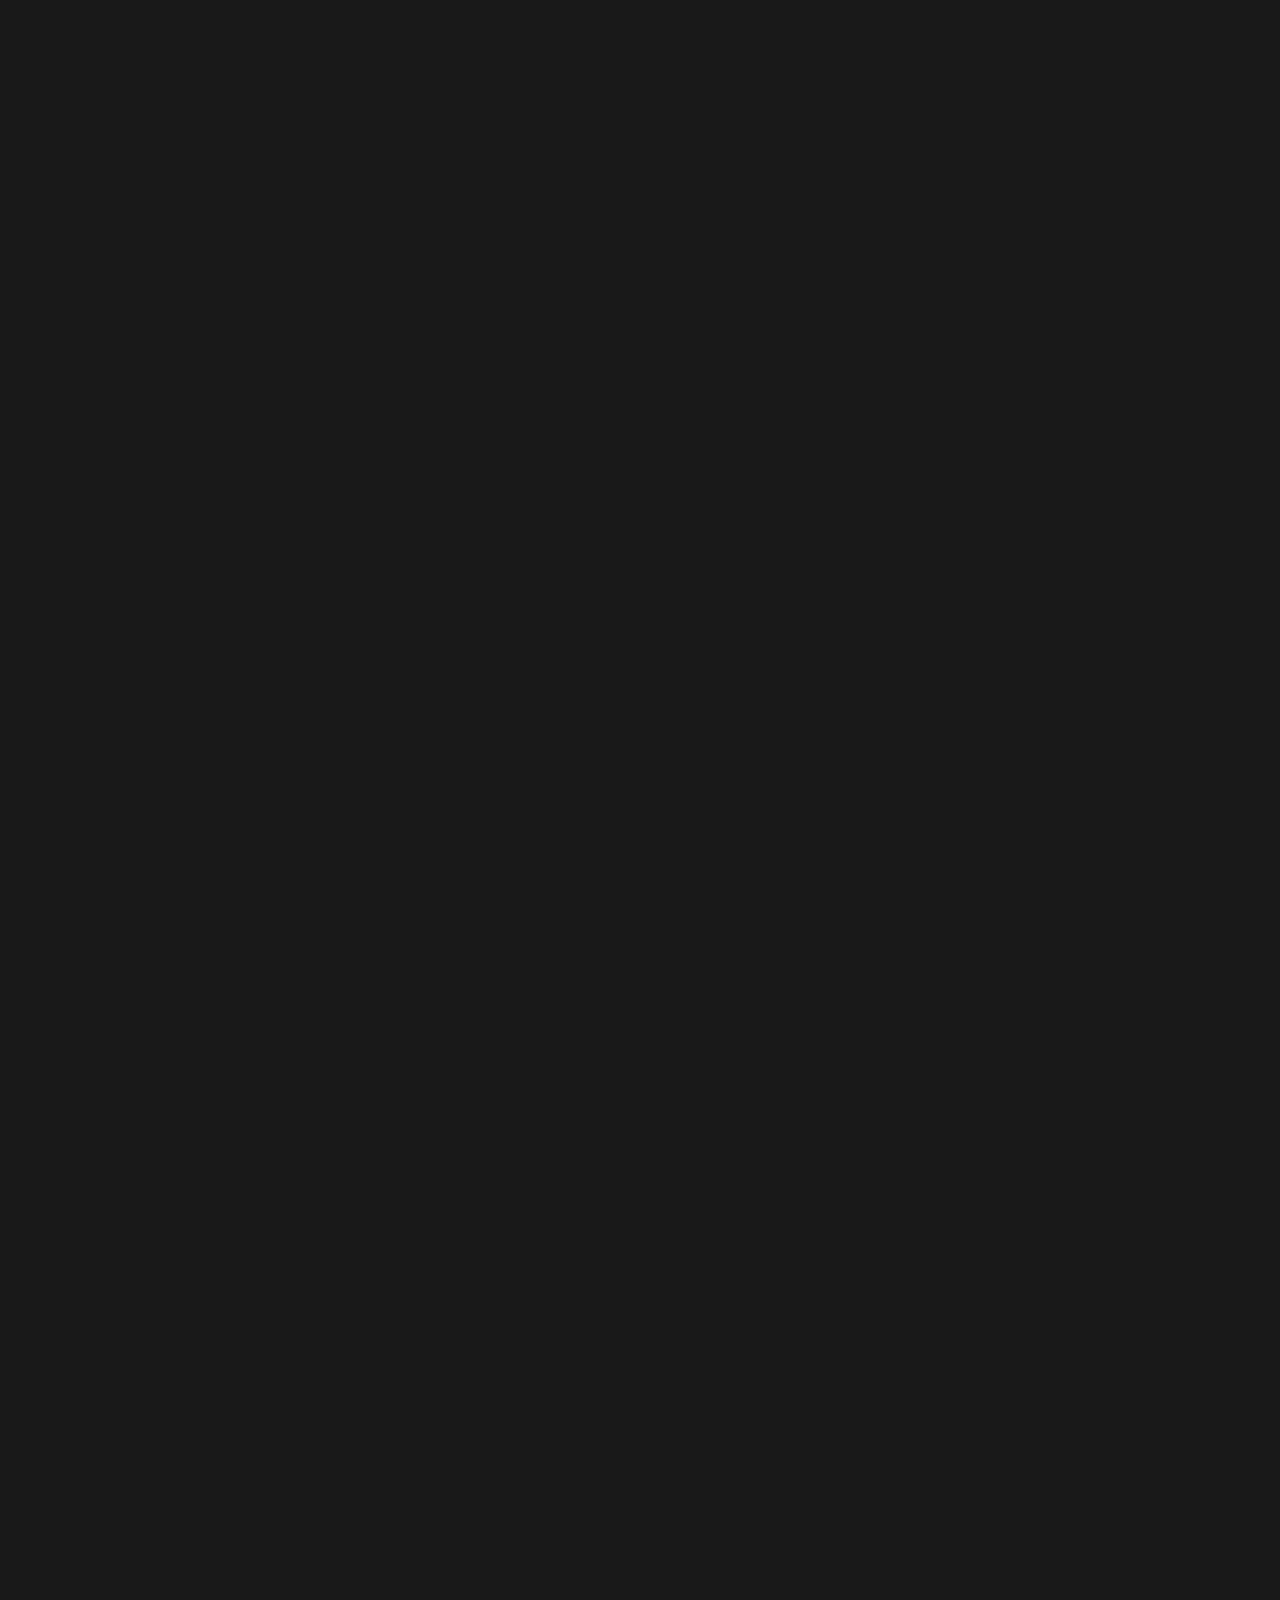
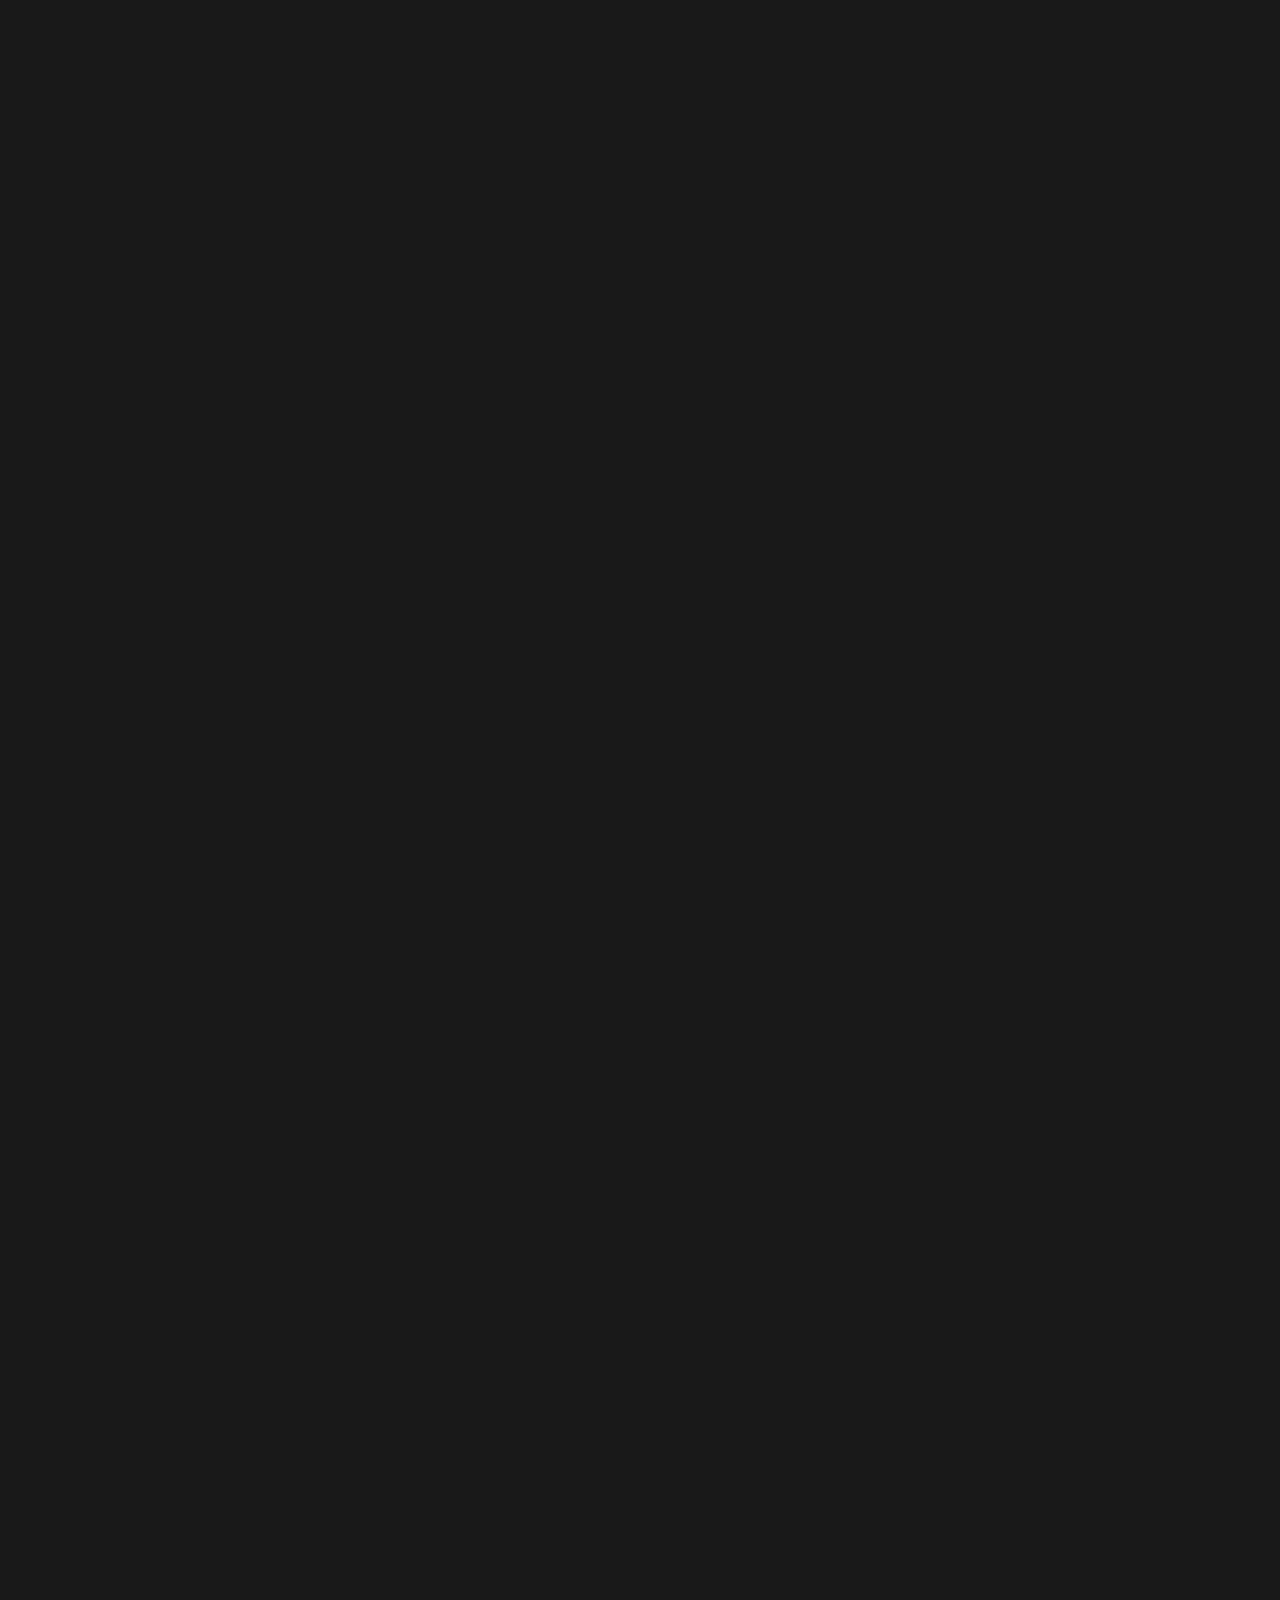
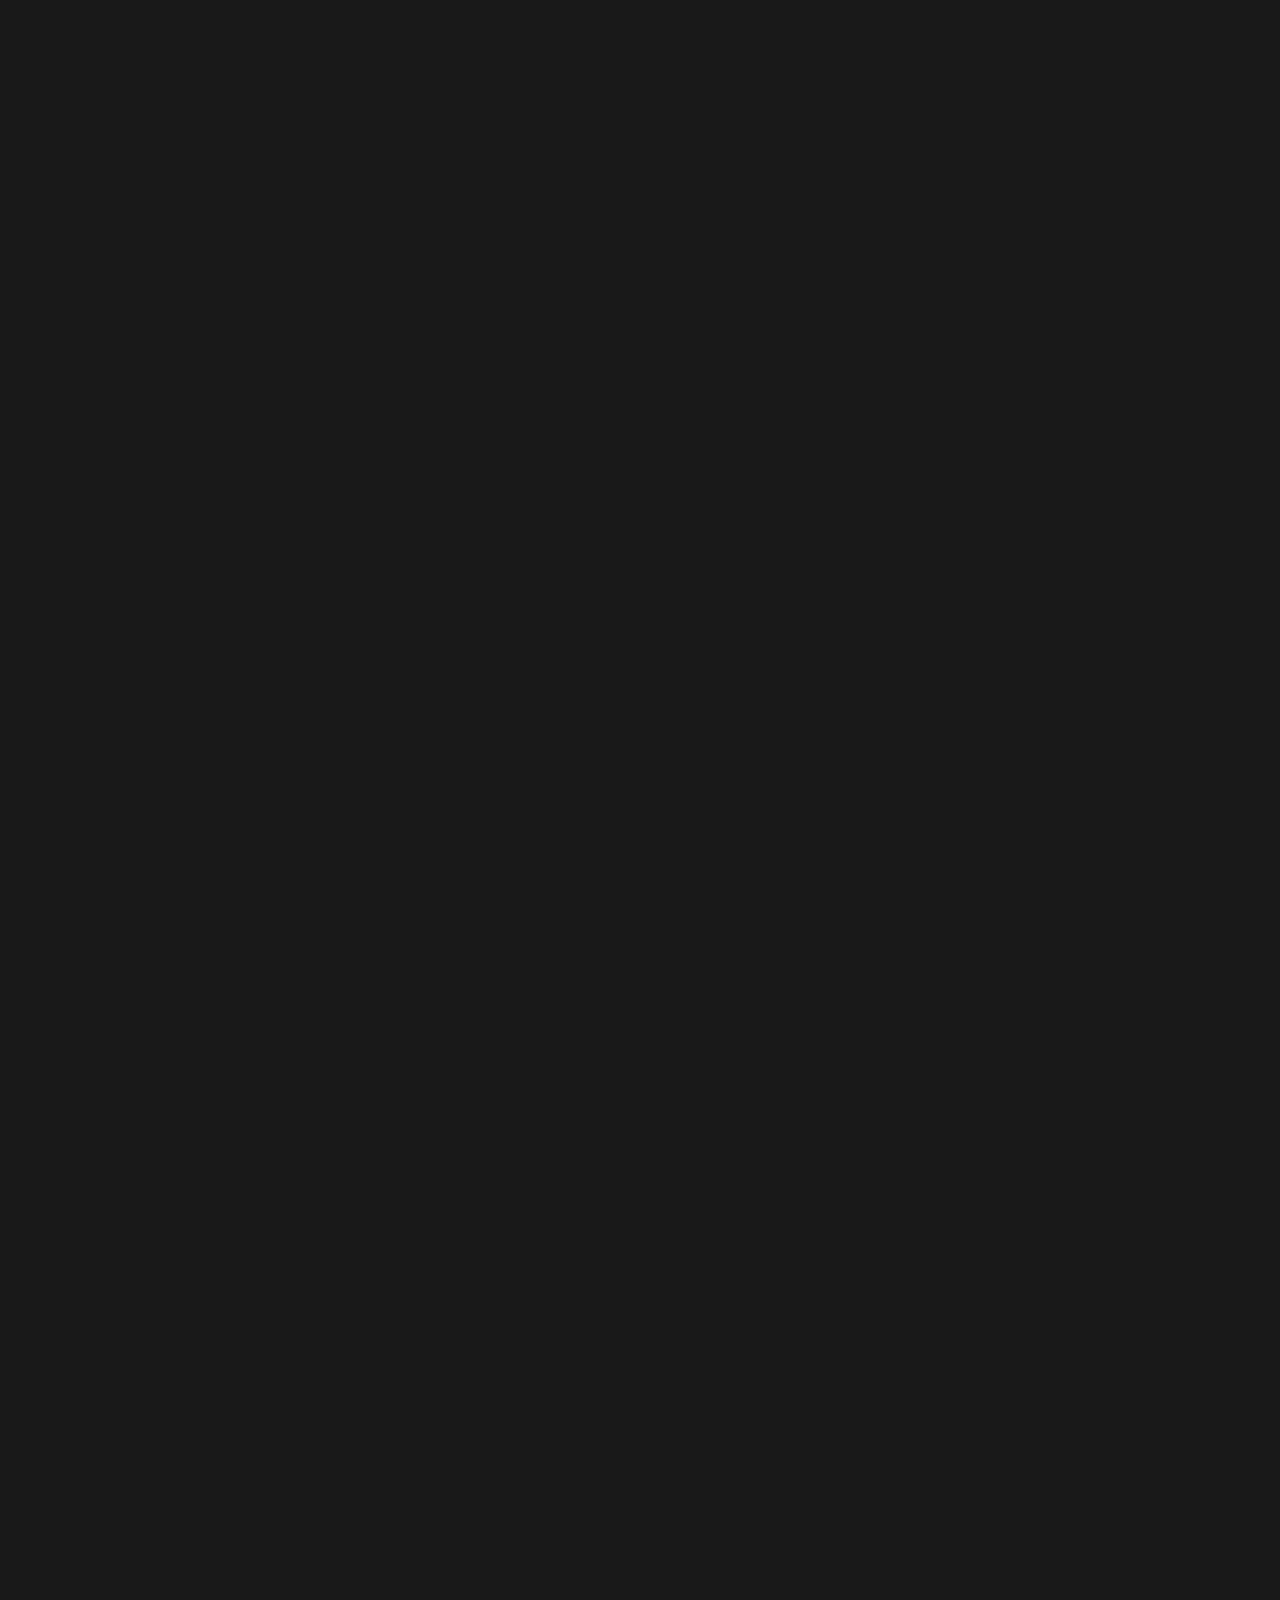
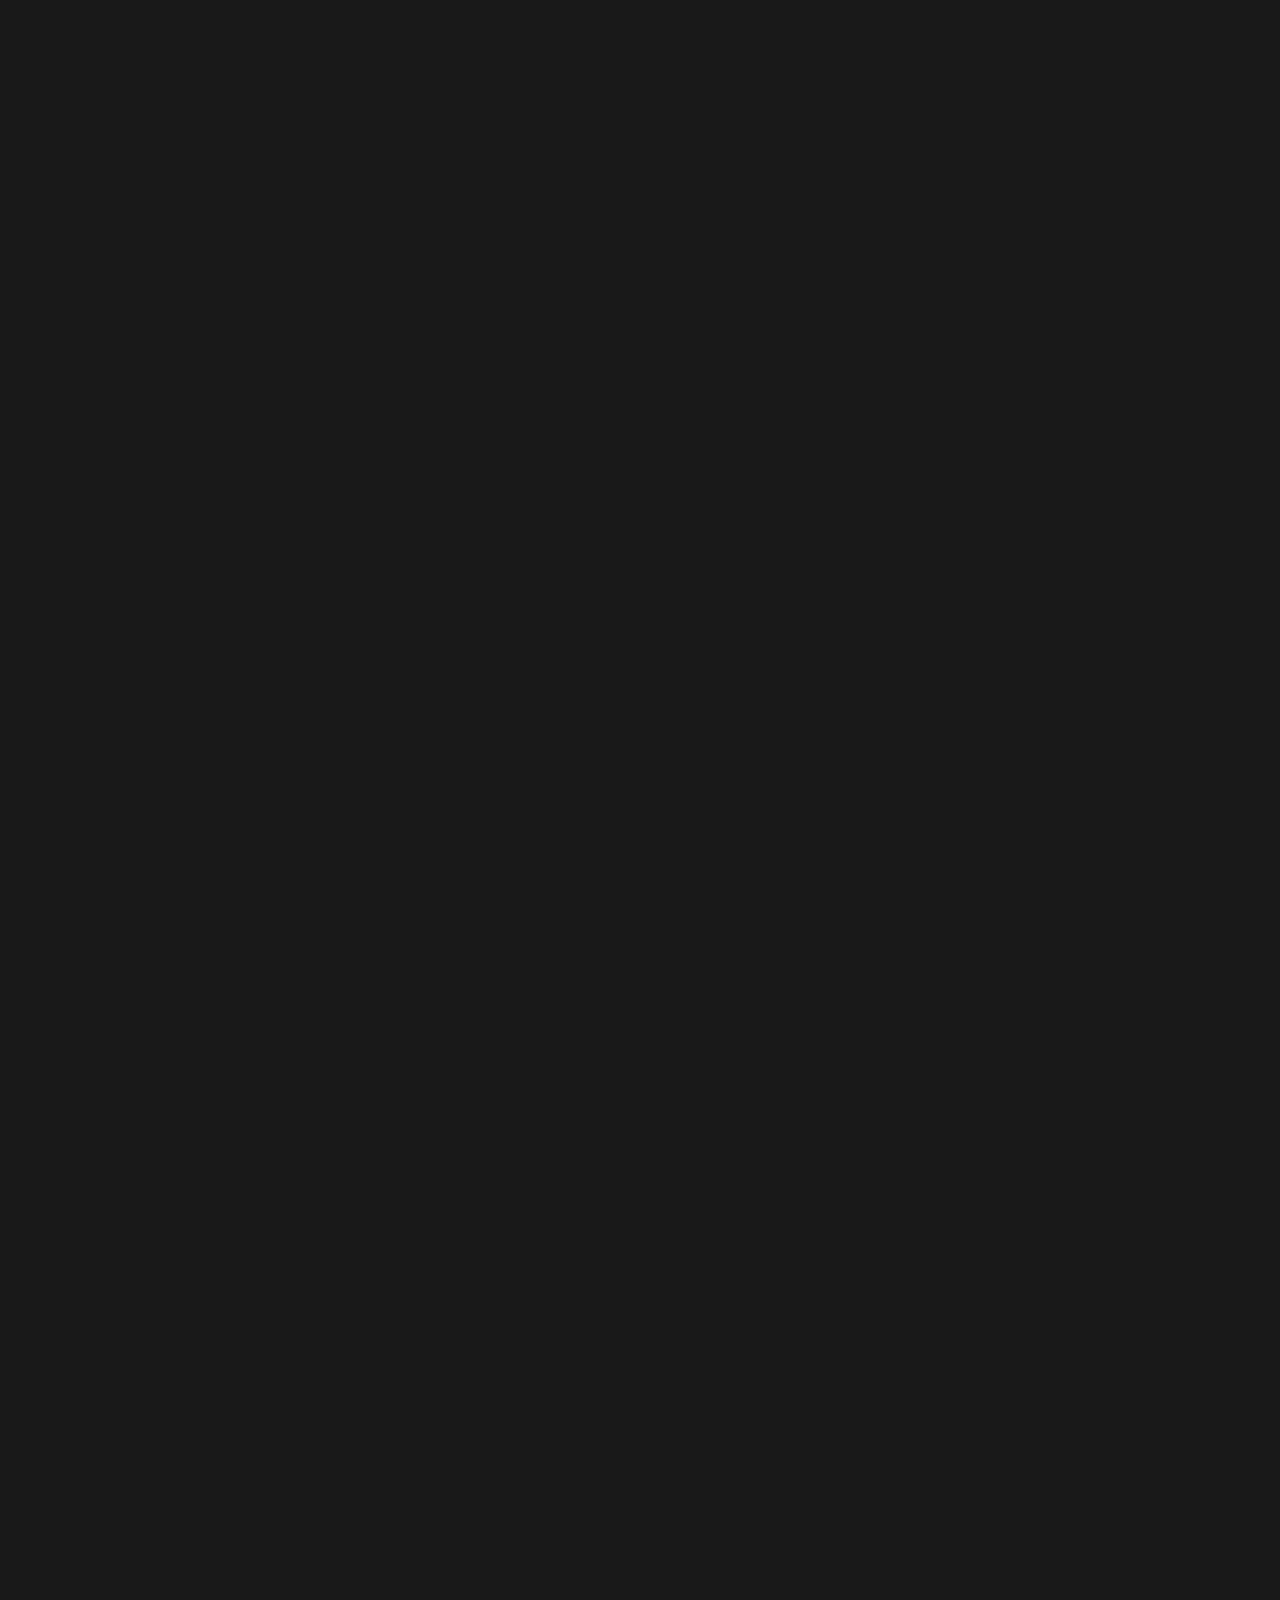
<file: examples/scroll.html>
<!doctype html>
<html lang="en">

	<head>
		<meta charset="utf-8">

		<title>reveal.js - Scroll View</title>

		<meta name="viewport" content="width=device-width, initial-scale=1.0, maximum-scale=1.0, user-scalable=no">

		<link rel="stylesheet" href="../dist/reset.css">
		<link rel="stylesheet" href="../dist/reveal.css">
		<link rel="stylesheet" href="../dist/theme/black.css" id="theme">
    <link rel="stylesheet" href="../plugin/highlight/monokai.css">
	</head>

	<body>

		<div class="reveal">

			<div class="slides">

				<section><h1>Scroll View</h1></section>
				<section data-background="indigo">
					<h2>Scroll triggered fragments</h2>
					<ul>
						<li class="fragment fade-left">Step one</li>
						<li class="fragment fade-left">Step two</li>
						<li class="fragment fade-left">Step three</li>
					</ul>
				</section>
				<section data-background-color="#fff"><h2>Scrollbar inverts<br>based on slide bg</h2></section>
				<section data-auto-animate data-auto-animate-easing="cubic-bezier(0.770, 0.000, 0.175, 1.000)">
					<h2>Auto-Animate</h2>
					<p>Scroll triggered auto-animations 😍</p>
					<div class="r-hstack justify-center">
						<div data-id="box1" style="background: #999; width: 50px; height: 50px; margin: 10px; border-radius: 5px;"></div>
						<div data-id="box2" style="background: #999; width: 50px; height: 50px; margin: 10px; border-radius: 5px;"></div>
						<div data-id="box3" style="background: #999; width: 50px; height: 50px; margin: 10px; border-radius: 5px;"></div>
					</div>
				</section>
				<section data-auto-animate data-auto-animate-easing="cubic-bezier(0.770, 0.000, 0.175, 1.000)">
					<div class="r-hstack justify-center">
						<div data-id="box1" data-auto-animate-delay="0" style="background: cyan; width: 150px; height: 100px; margin: 10px;"></div>
						<div data-id="box2" data-auto-animate-delay="0.1" style="background: magenta; width: 150px; height: 100px; margin: 10px;"></div>
						<div data-id="box3" data-auto-animate-delay="0.2" style="background: yellow; width: 150px; height: 100px; margin: 10px;"></div>
					</div>
					<h2 style="margin-top: 20px;">Auto-Animate</h2>
				</section>
				<section data-auto-animate data-auto-animate-easing="cubic-bezier(0.770, 0.000, 0.175, 1.000)">
					<div class="r-stack">
						<div data-id="box1" style="background: cyan; width: 300px; height: 300px; border-radius: 200px;"></div>
						<div data-id="box2" style="background: magenta; width: 200px; height: 200px; border-radius: 200px;"></div>
						<div data-id="box3" style="background: yellow; width: 100px; height: 100px; border-radius: 200px;"></div>
					</div>
					<h2 style="margin-top: 20px;">Auto-Animate</h2>
				</section>
				<section data-background-gradient="linear-gradient(to bottom, #283b95, #17b2c3)" id="gradient-bg">
					<h2 data-id="code-title">Code highlights,<br />meet scroll triggers</h2>
					<pre data-id="code-animation"><code class="hljs javascript" data-trim data-line-numbers="|4,8-11|17|22-24"><script type="text/template">
						import React, { useState } from 'react';

						function Example() {
						  const [count, setCount] = useState(0);

						  return (
						    <div>
						      <p>You clicked {count} times</p>
						      <button onClick={() => setCount(count + 1)}>
						        Click me
						      </button>
						    </div>
						  );
						}

						function SecondExample() {
						  const [count, setCount] = useState(0);

						  return (
						    <div>
						      <p>You clicked {count} times</p>
						      <button onClick={() => setCount(count + 1)}>
						        Click me
						      </button>
						    </div>
						  );
						}
					</script></code></pre>
				</section>
				<section class="stack">
          <section data-background="https://static.slid.es/reveal/image-placeholder.png" id="image-bg">
            <h2>Image Backgrounds</h2>
          </section>
          <section data-background-video-muted data-background-video="https://s3.amazonaws.com/static.slid.es/site/homepage/v1/homepage-video-editor.mp4,https://s3.amazonaws.com/static.slid.es/site/homepage/v1/homepage-video-editor.webm">
            <h2>Video background</h2>
          </section>
        </section>
				<section><h2>The end</h2></section>

			</div>

		</div>

		<script src="../dist/reveal.js"></script>
		<script src="../plugin/notes/notes.js"></script>
		<script src="../plugin/markdown/markdown.js"></script>
		<script src="../plugin/highlight/highlight.js"></script>
		<script>
			Reveal.initialize({
				view: 'scroll',
				hash: true,

				plugins: [ RevealMarkdown, RevealHighlight, RevealNotes ]
			});
		</script>

	</body>
</html>
</file>
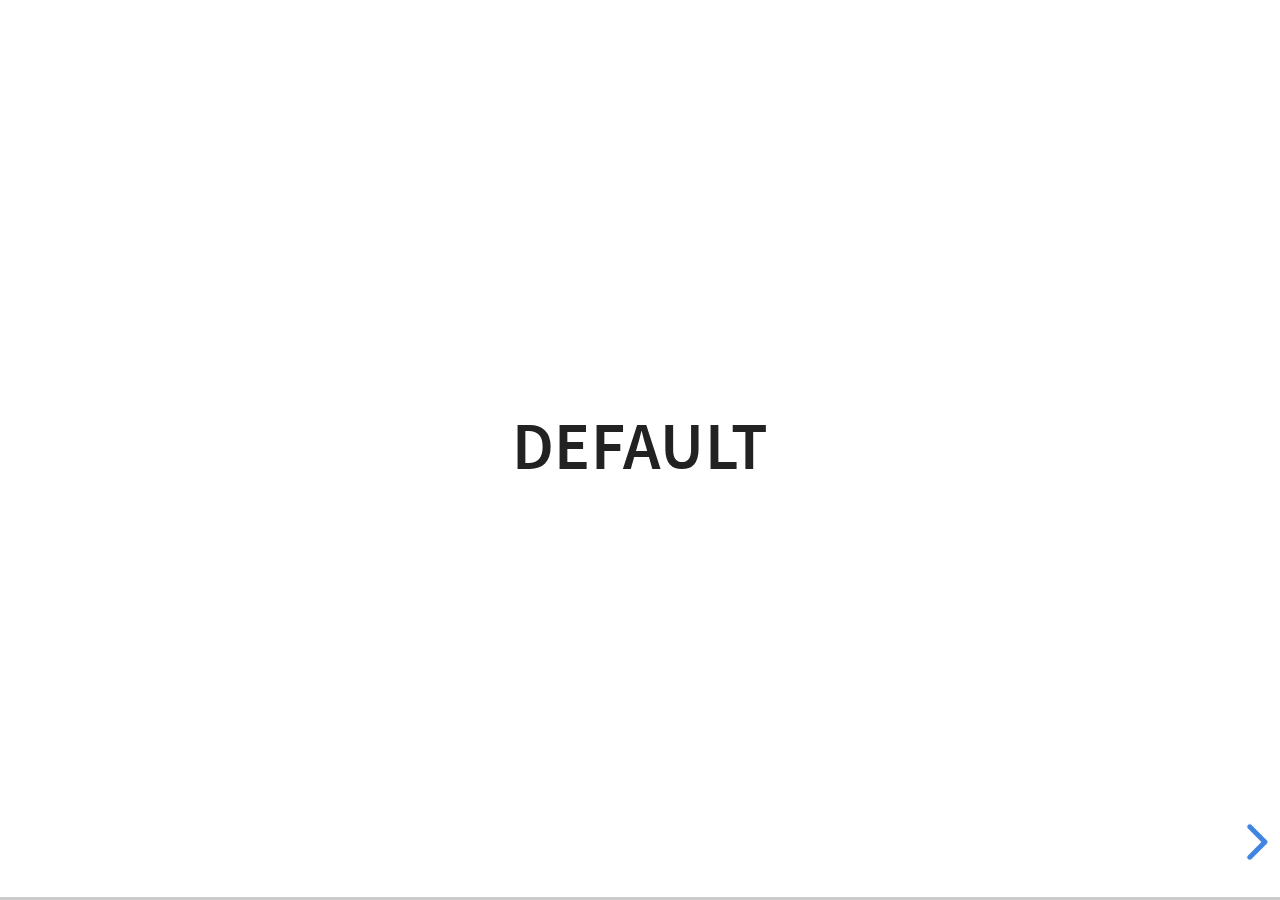
<file: examples/transitions.html>
<!doctype html>
<html lang="en">

	<head>
		<meta charset="utf-8">

		<title>reveal.js - Slide Transitions</title>

		<link rel="stylesheet" href="../dist/reveal.css">
		<link rel="stylesheet" href="../dist/theme/white.css" id="theme">
		<style type="text/css" media="screen">
			.slides section.has-dark-background,
			.slides section.has-dark-background h3 {
				color: #fff;
			}
			.slides section.has-light-background,
			.slides section.has-light-background h3 {
				color: #222;
			}
		</style>
	</head>

	<body>

		<div class="reveal">

			<div class="slides">

				<section>
					<h3>Default</h3>
				</section>

				<section>
					<h3>Default</h3>
				</section>

				<section data-transition="zoom">
					<h3>data-transition: zoom</h3>
				</section>

				<section data-transition="zoom-in fade-out">
					<h3>data-transition: zoom-in fade-out</h3>
				</section>

				<section>
					<h3>Default</h3>
				</section>

				<section data-transition="convex">
					<h3>data-transition: convex</h3>
				</section>

				<section data-transition="convex-in concave-out">
					<h3>data-transition: convex-in concave-out</h3>
				</section>

				<section>
					<section data-transition="zoom">
						<h3>Default</h3>
					</section>
					<section data-transition="concave">
						<h3>data-transition: concave</h3>
					</section>
					<section data-transition="convex-in fade-out">
						<h3>data-transition: convex-in fade-out</h3>
					</section>
					<section>
						<h3>Default</h3>
					</section>
				</section>

				<section data-transition="none">
					<h3>data-transition: none</h3>
				</section>

				<section>
					<h3>Default</h3>
				</section>

			</div>

		</div>

		<script src="../dist/reveal.js"></script>
		<script>
			Reveal.initialize({
				center: true,
				history: true,

				// transition: 'slide',
				// transitionSpeed: 'slow',
				// backgroundTransition: 'slide'
			});
		</script>

	</body>
</html>
</file>
<file: dist/theme/black.css>
/**
 * Black theme for reveal.js. This is the opposite of the 'white' theme.
 *
 * By Hakim El Hattab, http://hakim.se
 */
@import url(./fonts/source-sans-pro/source-sans-pro.css);
section.has-light-background, section.has-light-background h1, section.has-light-background h2, section.has-light-background h3, section.has-light-background h4, section.has-light-background h5, section.has-light-background h6 {
  color: #222;
}

/*********************************************
 * GLOBAL STYLES
 *********************************************/
:root {
  --r-background-color: #191919;
  --r-main-font: Source Sans Pro, Helvetica, sans-serif;
  --r-main-font-size: 42px;
  --r-main-color: #fff;
  --r-block-margin: 20px;
  --r-heading-margin: 0 0 20px 0;
  --r-heading-font: Source Sans Pro, Helvetica, sans-serif;
  --r-heading-color: #fff;
  --r-heading-line-height: 1.2;
  --r-heading-letter-spacing: normal;
  --r-heading-text-transform: uppercase;
  --r-heading-text-shadow: none;
  --r-heading-font-weight: 600;
  --r-heading1-text-shadow: none;
  --r-heading1-size: 2.5em;
  --r-heading2-size: 1.6em;
  --r-heading3-size: 1.3em;
  --r-heading4-size: 1em;
  --r-code-font: monospace;
  --r-link-color: #42affa;
  --r-link-color-dark: #068de9;
  --r-link-color-hover: #8dcffc;
  --r-selection-background-color: rgba(66, 175, 250, 0.75);
  --r-selection-color: #fff;
  --r-overlay-element-bg-color: 240, 240, 240;
  --r-overlay-element-fg-color: 0, 0, 0;
}

.reveal-viewport {
  background: #191919;
  background-color: var(--r-background-color);
}

.reveal {
  font-family: var(--r-main-font);
  font-size: var(--r-main-font-size);
  font-weight: normal;
  color: var(--r-main-color);
}

.reveal ::selection {
  color: var(--r-selection-color);
  background: var(--r-selection-background-color);
  text-shadow: none;
}

.reveal ::-moz-selection {
  color: var(--r-selection-color);
  background: var(--r-selection-background-color);
  text-shadow: none;
}

.reveal .slides section,
.reveal .slides section > section {
  line-height: 1.3;
  font-weight: inherit;
}

/*********************************************
 * HEADERS
 *********************************************/
.reveal h1,
.reveal h2,
.reveal h3,
.reveal h4,
.reveal h5,
.reveal h6 {
  margin: var(--r-heading-margin);
  color: var(--r-heading-color);
  font-family: var(--r-heading-font);
  font-weight: var(--r-heading-font-weight);
  line-height: var(--r-heading-line-height);
  letter-spacing: var(--r-heading-letter-spacing);
  text-transform: var(--r-heading-text-transform);
  text-shadow: var(--r-heading-text-shadow);
  word-wrap: break-word;
}

.reveal h1 {
  font-size: var(--r-heading1-size);
}

.reveal h2 {
  font-size: var(--r-heading2-size);
}

.reveal h3 {
  font-size: var(--r-heading3-size);
}

.reveal h4 {
  font-size: var(--r-heading4-size);
}

.reveal h1 {
  text-shadow: var(--r-heading1-text-shadow);
}

/*********************************************
 * OTHER
 *********************************************/
.reveal p {
  margin: var(--r-block-margin) 0;
  line-height: 1.3;
}

/* Remove trailing margins after titles */
.reveal h1:last-child,
.reveal h2:last-child,
.reveal h3:last-child,
.reveal h4:last-child,
.reveal h5:last-child,
.reveal h6:last-child {
  margin-bottom: 0;
}

/* Ensure certain elements are never larger than the slide itself */
.reveal img,
.reveal video,
.reveal iframe {
  max-width: 95%;
  max-height: 95%;
}

.reveal strong,
.reveal b {
  font-weight: bold;
}

.reveal em {
  font-style: italic;
}

.reveal ol,
.reveal dl,
.reveal ul {
  display: inline-block;
  text-align: left;
  margin: 0 0 0 1em;
}

.reveal ol {
  list-style-type: decimal;
}

.reveal ul {
  list-style-type: disc;
}

.reveal ul ul {
  list-style-type: square;
}

.reveal ul ul ul {
  list-style-type: circle;
}

.reveal ul ul,
.reveal ul ol,
.reveal ol ol,
.reveal ol ul {
  display: block;
  margin-left: 40px;
}

.reveal dt {
  font-weight: bold;
}

.reveal dd {
  margin-left: 40px;
}

.reveal blockquote {
  display: block;
  position: relative;
  width: 70%;
  margin: var(--r-block-margin) auto;
  padding: 5px;
  font-style: italic;
  background: rgba(255, 255, 255, 0.05);
  box-shadow: 0px 0px 2px rgba(0, 0, 0, 0.2);
}

.reveal blockquote p:first-child,
.reveal blockquote p:last-child {
  display: inline-block;
}

.reveal q {
  font-style: italic;
}

.reveal pre {
  display: block;
  position: relative;
  width: 90%;
  margin: var(--r-block-margin) auto;
  text-align: left;
  font-size: 0.55em;
  font-family: var(--r-code-font);
  line-height: 1.2em;
  word-wrap: break-word;
  box-shadow: 0px 5px 15px rgba(0, 0, 0, 0.15);
}

.reveal code {
  font-family: var(--r-code-font);
  text-transform: none;
  tab-size: 2;
}

.reveal pre code {
  display: block;
  padding: 5px;
  overflow: auto;
  max-height: 400px;
  word-wrap: normal;
}

.reveal .code-wrapper {
  white-space: normal;
}

.reveal .code-wrapper code {
  white-space: pre;
}

.reveal table {
  margin: auto;
  border-collapse: collapse;
  border-spacing: 0;
}

.reveal table th {
  font-weight: bold;
}

.reveal table th,
.reveal table td {
  text-align: left;
  padding: 0.2em 0.5em 0.2em 0.5em;
  border-bottom: 1px solid;
}

.reveal table th[align=center],
.reveal table td[align=center] {
  text-align: center;
}

.reveal table th[align=right],
.reveal table td[align=right] {
  text-align: right;
}

.reveal table tbody tr:last-child th,
.reveal table tbody tr:last-child td {
  border-bottom: none;
}

.reveal sup {
  vertical-align: super;
  font-size: smaller;
}

.reveal sub {
  vertical-align: sub;
  font-size: smaller;
}

.reveal small {
  display: inline-block;
  font-size: 0.6em;
  line-height: 1.2em;
  vertical-align: top;
}

.reveal small * {
  vertical-align: top;
}

.reveal img {
  margin: var(--r-block-margin) 0;
}

/*********************************************
 * LINKS
 *********************************************/
.reveal a {
  color: var(--r-link-color);
  text-decoration: none;
  transition: color 0.15s ease;
}

.reveal a:hover {
  color: var(--r-link-color-hover);
  text-shadow: none;
  border: none;
}

.reveal .roll span:after {
  color: #fff;
  background: var(--r-link-color-dark);
}

/*********************************************
 * Frame helper
 *********************************************/
.reveal .r-frame {
  border: 4px solid var(--r-main-color);
  box-shadow: 0 0 10px rgba(0, 0, 0, 0.15);
}

.reveal a .r-frame {
  transition: all 0.15s linear;
}

.reveal a:hover .r-frame {
  border-color: var(--r-link-color);
  box-shadow: 0 0 20px rgba(0, 0, 0, 0.55);
}

/*********************************************
 * NAVIGATION CONTROLS
 *********************************************/
.reveal .controls {
  color: var(--r-link-color);
}

/*********************************************
 * PROGRESS BAR
 *********************************************/
.reveal .progress {
  background: rgba(0, 0, 0, 0.2);
  color: var(--r-link-color);
}

/*********************************************
 * PRINT BACKGROUND
 *********************************************/
@media print {
  .backgrounds {
    background-color: var(--r-background-color);
  }
}
</file>
<file: plugin/highlight/monokai.css>
/*
Monokai style - ported by Luigi Maselli - http://grigio.org
*/

.hljs {
  display: block;
  overflow-x: auto;
  padding: 0.5em;
  background: #272822;
  color: #ddd;
}

.hljs-tag,
.hljs-keyword,
.hljs-selector-tag,
.hljs-literal,
.hljs-strong,
.hljs-name {
  color: #f92672;
}

.hljs-code {
  color: #66d9ef;
}

.hljs-class .hljs-title {
  color: white;
}

.hljs-attribute,
.hljs-symbol,
.hljs-regexp,
.hljs-link {
  color: #bf79db;
}

.hljs-string,
.hljs-bullet,
.hljs-subst,
.hljs-title,
.hljs-section,
.hljs-emphasis,
.hljs-type,
.hljs-built_in,
.hljs-builtin-name,
.hljs-selector-attr,
.hljs-selector-pseudo,
.hljs-addition,
.hljs-variable,
.hljs-template-tag,
.hljs-template-variable {
  color: #a6e22e;
}

.hljs-comment,
.hljs-quote,
.hljs-deletion,
.hljs-meta {
  color: #75715e;
}

.hljs-keyword,
.hljs-selector-tag,
.hljs-literal,
.hljs-doctag,
.hljs-title,
.hljs-section,
.hljs-type,
.hljs-selector-id {
  font-weight: bold;
}
</file>
<file: dist/theme/serif.css>
/**
 * A simple theme for reveal.js presentations, similar
 * to the default theme. The accent color is brown.
 *
 * This theme is Copyright (C) 2012-2013 Owen Versteeg, http://owenversteeg.com - it is MIT licensed.
 */
.reveal a {
  line-height: 1.3em;
}

section.has-dark-background, section.has-dark-background h1, section.has-dark-background h2, section.has-dark-background h3, section.has-dark-background h4, section.has-dark-background h5, section.has-dark-background h6 {
  color: #fff;
}

/*********************************************
 * GLOBAL STYLES
 *********************************************/
:root {
  --r-background-color: #F0F1EB;
  --r-main-font: Palatino Linotype, Book Antiqua, Palatino, FreeSerif, serif;
  --r-main-font-size: 40px;
  --r-main-color: #000;
  --r-block-margin: 20px;
  --r-heading-margin: 0 0 20px 0;
  --r-heading-font: Palatino Linotype, Book Antiqua, Palatino, FreeSerif, serif;
  --r-heading-color: #383D3D;
  --r-heading-line-height: 1.2;
  --r-heading-letter-spacing: normal;
  --r-heading-text-transform: none;
  --r-heading-text-shadow: none;
  --r-heading-font-weight: normal;
  --r-heading1-text-shadow: none;
  --r-heading1-size: 3.77em;
  --r-heading2-size: 2.11em;
  --r-heading3-size: 1.55em;
  --r-heading4-size: 1em;
  --r-code-font: monospace;
  --r-link-color: #51483D;
  --r-link-color-dark: #25211c;
  --r-link-color-hover: #8b7c69;
  --r-selection-background-color: #26351C;
  --r-selection-color: #fff;
  --r-overlay-element-bg-color: 0, 0, 0;
  --r-overlay-element-fg-color: 240, 240, 240;
}

.reveal-viewport {
  background: #F0F1EB;
  background-color: var(--r-background-color);
}

.reveal {
  font-family: var(--r-main-font);
  font-size: var(--r-main-font-size);
  font-weight: normal;
  color: var(--r-main-color);
}

.reveal ::selection {
  color: var(--r-selection-color);
  background: var(--r-selection-background-color);
  text-shadow: none;
}

.reveal ::-moz-selection {
  color: var(--r-selection-color);
  background: var(--r-selection-background-color);
  text-shadow: none;
}

.reveal .slides section,
.reveal .slides section > section {
  line-height: 1.3;
  font-weight: inherit;
}

/*********************************************
 * HEADERS
 *********************************************/
.reveal h1,
.reveal h2,
.reveal h3,
.reveal h4,
.reveal h5,
.reveal h6 {
  margin: var(--r-heading-margin);
  color: var(--r-heading-color);
  font-family: var(--r-heading-font);
  font-weight: var(--r-heading-font-weight);
  line-height: var(--r-heading-line-height);
  letter-spacing: var(--r-heading-letter-spacing);
  text-transform: var(--r-heading-text-transform);
  text-shadow: var(--r-heading-text-shadow);
  word-wrap: break-word;
}

.reveal h1 {
  font-size: var(--r-heading1-size);
}

.reveal h2 {
  font-size: var(--r-heading2-size);
}

.reveal h3 {
  font-size: var(--r-heading3-size);
}

.reveal h4 {
  font-size: var(--r-heading4-size);
}

.reveal h1 {
  text-shadow: var(--r-heading1-text-shadow);
}

/*********************************************
 * OTHER
 *********************************************/
.reveal p {
  margin: var(--r-block-margin) 0;
  line-height: 1.3;
}

/* Remove trailing margins after titles */
.reveal h1:last-child,
.reveal h2:last-child,
.reveal h3:last-child,
.reveal h4:last-child,
.reveal h5:last-child,
.reveal h6:last-child {
  margin-bottom: 0;
}

/* Ensure certain elements are never larger than the slide itself */
.reveal img,
.reveal video,
.reveal iframe {
  max-width: 95%;
  max-height: 95%;
}

.reveal strong,
.reveal b {
  font-weight: bold;
}

.reveal em {
  font-style: italic;
}

.reveal ol,
.reveal dl,
.reveal ul {
  display: inline-block;
  text-align: left;
  margin: 0 0 0 1em;
}

.reveal ol {
  list-style-type: decimal;
}

.reveal ul {
  list-style-type: disc;
}

.reveal ul ul {
  list-style-type: square;
}

.reveal ul ul ul {
  list-style-type: circle;
}

.reveal ul ul,
.reveal ul ol,
.reveal ol ol,
.reveal ol ul {
  display: block;
  margin-left: 40px;
}

.reveal dt {
  font-weight: bold;
}

.reveal dd {
  margin-left: 40px;
}

.reveal blockquote {
  display: block;
  position: relative;
  width: 70%;
  margin: var(--r-block-margin) auto;
  padding: 5px;
  font-style: italic;
  background: rgba(255, 255, 255, 0.05);
  box-shadow: 0px 0px 2px rgba(0, 0, 0, 0.2);
}

.reveal blockquote p:first-child,
.reveal blockquote p:last-child {
  display: inline-block;
}

.reveal q {
  font-style: italic;
}

.reveal pre {
  display: block;
  position: relative;
  width: 90%;
  margin: var(--r-block-margin) auto;
  text-align: left;
  font-size: 0.55em;
  font-family: var(--r-code-font);
  line-height: 1.2em;
  word-wrap: break-word;
  box-shadow: 0px 5px 15px rgba(0, 0, 0, 0.15);
}

.reveal code {
  font-family: var(--r-code-font);
  text-transform: none;
  tab-size: 2;
}

.reveal pre code {
  display: block;
  padding: 5px;
  overflow: auto;
  max-height: 400px;
  word-wrap: normal;
}

.reveal .code-wrapper {
  white-space: normal;
}

.reveal .code-wrapper code {
  white-space: pre;
}

.reveal table {
  margin: auto;
  border-collapse: collapse;
  border-spacing: 0;
}

.reveal table th {
  font-weight: bold;
}

.reveal table th,
.reveal table td {
  text-align: left;
  padding: 0.2em 0.5em 0.2em 0.5em;
  border-bottom: 1px solid;
}

.reveal table th[align=center],
.reveal table td[align=center] {
  text-align: center;
}

.reveal table th[align=right],
.reveal table td[align=right] {
  text-align: right;
}

.reveal table tbody tr:last-child th,
.reveal table tbody tr:last-child td {
  border-bottom: none;
}

.reveal sup {
  vertical-align: super;
  font-size: smaller;
}

.reveal sub {
  vertical-align: sub;
  font-size: smaller;
}

.reveal small {
  display: inline-block;
  font-size: 0.6em;
  line-height: 1.2em;
  vertical-align: top;
}

.reveal small * {
  vertical-align: top;
}

.reveal img {
  margin: var(--r-block-margin) 0;
}

/*********************************************
 * LINKS
 *********************************************/
.reveal a {
  color: var(--r-link-color);
  text-decoration: none;
  transition: color 0.15s ease;
}

.reveal a:hover {
  color: var(--r-link-color-hover);
  text-shadow: none;
  border: none;
}

.reveal .roll span:after {
  color: #fff;
  background: var(--r-link-color-dark);
}

/*********************************************
 * Frame helper
 *********************************************/
.reveal .r-frame {
  border: 4px solid var(--r-main-color);
  box-shadow: 0 0 10px rgba(0, 0, 0, 0.15);
}

.reveal a .r-frame {
  transition: all 0.15s linear;
}

.reveal a:hover .r-frame {
  border-color: var(--r-link-color);
  box-shadow: 0 0 20px rgba(0, 0, 0, 0.55);
}

/*********************************************
 * NAVIGATION CONTROLS
 *********************************************/
.reveal .controls {
  color: var(--r-link-color);
}

/*********************************************
 * PROGRESS BAR
 *********************************************/
.reveal .progress {
  background: rgba(0, 0, 0, 0.2);
  color: var(--r-link-color);
}

/*********************************************
 * PRINT BACKGROUND
 *********************************************/
@media print {
  .backgrounds {
    background-color: var(--r-background-color);
  }
}
</file>
<file: dist/theme/white.css>
/**
 * White theme for reveal.js. This is the opposite of the 'black' theme.
 *
 * By Hakim El Hattab, http://hakim.se
 */
@import url(./fonts/source-sans-pro/source-sans-pro.css);
section.has-dark-background, section.has-dark-background h1, section.has-dark-background h2, section.has-dark-background h3, section.has-dark-background h4, section.has-dark-background h5, section.has-dark-background h6 {
  color: #fff;
}

/*********************************************
 * GLOBAL STYLES
 *********************************************/
:root {
  --r-background-color: #fff;
  --r-main-font: Source Sans Pro, Helvetica, sans-serif;
  --r-main-font-size: 42px;
  --r-main-color: #222;
  --r-block-margin: 20px;
  --r-heading-margin: 0 0 20px 0;
  --r-heading-font: Source Sans Pro, Helvetica, sans-serif;
  --r-heading-color: #222;
  --r-heading-line-height: 1.2;
  --r-heading-letter-spacing: normal;
  --r-heading-text-transform: uppercase;
  --r-heading-text-shadow: none;
  --r-heading-font-weight: 600;
  --r-heading1-text-shadow: none;
  --r-heading1-size: 2.5em;
  --r-heading2-size: 1.6em;
  --r-heading3-size: 1.3em;
  --r-heading4-size: 1em;
  --r-code-font: monospace;
  --r-link-color: #2a76dd;
  --r-link-color-dark: #1a53a1;
  --r-link-color-hover: #6ca0e8;
  --r-selection-background-color: #98bdef;
  --r-selection-color: #fff;
  --r-overlay-element-bg-color: 0, 0, 0;
  --r-overlay-element-fg-color: 240, 240, 240;
}

.reveal-viewport {
  background: #fff;
  background-color: var(--r-background-color);
}

.reveal {
  font-family: var(--r-main-font);
  font-size: var(--r-main-font-size);
  font-weight: normal;
  color: var(--r-main-color);
}

.reveal ::selection {
  color: var(--r-selection-color);
  background: var(--r-selection-background-color);
  text-shadow: none;
}

.reveal ::-moz-selection {
  color: var(--r-selection-color);
  background: var(--r-selection-background-color);
  text-shadow: none;
}

.reveal .slides section,
.reveal .slides section > section {
  line-height: 1.3;
  font-weight: inherit;
}

/*********************************************
 * HEADERS
 *********************************************/
.reveal h1,
.reveal h2,
.reveal h3,
.reveal h4,
.reveal h5,
.reveal h6 {
  margin: var(--r-heading-margin);
  color: var(--r-heading-color);
  font-family: var(--r-heading-font);
  font-weight: var(--r-heading-font-weight);
  line-height: var(--r-heading-line-height);
  letter-spacing: var(--r-heading-letter-spacing);
  text-transform: var(--r-heading-text-transform);
  text-shadow: var(--r-heading-text-shadow);
  word-wrap: break-word;
}

.reveal h1 {
  font-size: var(--r-heading1-size);
}

.reveal h2 {
  font-size: var(--r-heading2-size);
}

.reveal h3 {
  font-size: var(--r-heading3-size);
}

.reveal h4 {
  font-size: var(--r-heading4-size);
}

.reveal h1 {
  text-shadow: var(--r-heading1-text-shadow);
}

/*********************************************
 * OTHER
 *********************************************/
.reveal p {
  margin: var(--r-block-margin) 0;
  line-height: 1.3;
}

/* Remove trailing margins after titles */
.reveal h1:last-child,
.reveal h2:last-child,
.reveal h3:last-child,
.reveal h4:last-child,
.reveal h5:last-child,
.reveal h6:last-child {
  margin-bottom: 0;
}

/* Ensure certain elements are never larger than the slide itself */
.reveal img,
.reveal video,
.reveal iframe {
  max-width: 95%;
  max-height: 95%;
}

.reveal strong,
.reveal b {
  font-weight: bold;
}

.reveal em {
  font-style: italic;
}

.reveal ol,
.reveal dl,
.reveal ul {
  display: inline-block;
  text-align: left;
  margin: 0 0 0 1em;
}

.reveal ol {
  list-style-type: decimal;
}

.reveal ul {
  list-style-type: disc;
}

.reveal ul ul {
  list-style-type: square;
}

.reveal ul ul ul {
  list-style-type: circle;
}

.reveal ul ul,
.reveal ul ol,
.reveal ol ol,
.reveal ol ul {
  display: block;
  margin-left: 40px;
}

.reveal dt {
  font-weight: bold;
}

.reveal dd {
  margin-left: 40px;
}

.reveal blockquote {
  display: block;
  position: relative;
  width: 70%;
  margin: var(--r-block-margin) auto;
  padding: 5px;
  font-style: italic;
  background: rgba(255, 255, 255, 0.05);
  box-shadow: 0px 0px 2px rgba(0, 0, 0, 0.2);
}

.reveal blockquote p:first-child,
.reveal blockquote p:last-child {
  display: inline-block;
}

.reveal q {
  font-style: italic;
}

.reveal pre {
  display: block;
  position: relative;
  width: 90%;
  margin: var(--r-block-margin) auto;
  text-align: left;
  font-size: 0.55em;
  font-family: var(--r-code-font);
  line-height: 1.2em;
  word-wrap: break-word;
  box-shadow: 0px 5px 15px rgba(0, 0, 0, 0.15);
}

.reveal code {
  font-family: var(--r-code-font);
  text-transform: none;
  tab-size: 2;
}

.reveal pre code {
  display: block;
  padding: 5px;
  overflow: auto;
  max-height: 400px;
  word-wrap: normal;
}

.reveal .code-wrapper {
  white-space: normal;
}

.reveal .code-wrapper code {
  white-space: pre;
}

.reveal table {
  margin: auto;
  border-collapse: collapse;
  border-spacing: 0;
}

.reveal table th {
  font-weight: bold;
}

.reveal table th,
.reveal table td {
  text-align: left;
  padding: 0.2em 0.5em 0.2em 0.5em;
  border-bottom: 1px solid;
}

.reveal table th[align=center],
.reveal table td[align=center] {
  text-align: center;
}

.reveal table th[align=right],
.reveal table td[align=right] {
  text-align: right;
}

.reveal table tbody tr:last-child th,
.reveal table tbody tr:last-child td {
  border-bottom: none;
}

.reveal sup {
  vertical-align: super;
  font-size: smaller;
}

.reveal sub {
  vertical-align: sub;
  font-size: smaller;
}

.reveal small {
  display: inline-block;
  font-size: 0.6em;
  line-height: 1.2em;
  vertical-align: top;
}

.reveal small * {
  vertical-align: top;
}

.reveal img {
  margin: var(--r-block-margin) 0;
}

/*********************************************
 * LINKS
 *********************************************/
.reveal a {
  color: var(--r-link-color);
  text-decoration: none;
  transition: color 0.15s ease;
}

.reveal a:hover {
  color: var(--r-link-color-hover);
  text-shadow: none;
  border: none;
}

.reveal .roll span:after {
  color: #fff;
  background: var(--r-link-color-dark);
}

/*********************************************
 * Frame helper
 *********************************************/
.reveal .r-frame {
  border: 4px solid var(--r-main-color);
  box-shadow: 0 0 10px rgba(0, 0, 0, 0.15);
}

.reveal a .r-frame {
  transition: all 0.15s linear;
}

.reveal a:hover .r-frame {
  border-color: var(--r-link-color);
  box-shadow: 0 0 20px rgba(0, 0, 0, 0.55);
}

/*********************************************
 * NAVIGATION CONTROLS
 *********************************************/
.reveal .controls {
  color: var(--r-link-color);
}

/*********************************************
 * PROGRESS BAR
 *********************************************/
.reveal .progress {
  background: rgba(0, 0, 0, 0.2);
  color: var(--r-link-color);
}

/*********************************************
 * PRINT BACKGROUND
 *********************************************/
@media print {
  .backgrounds {
    background-color: var(--r-background-color);
  }
}
</file>
